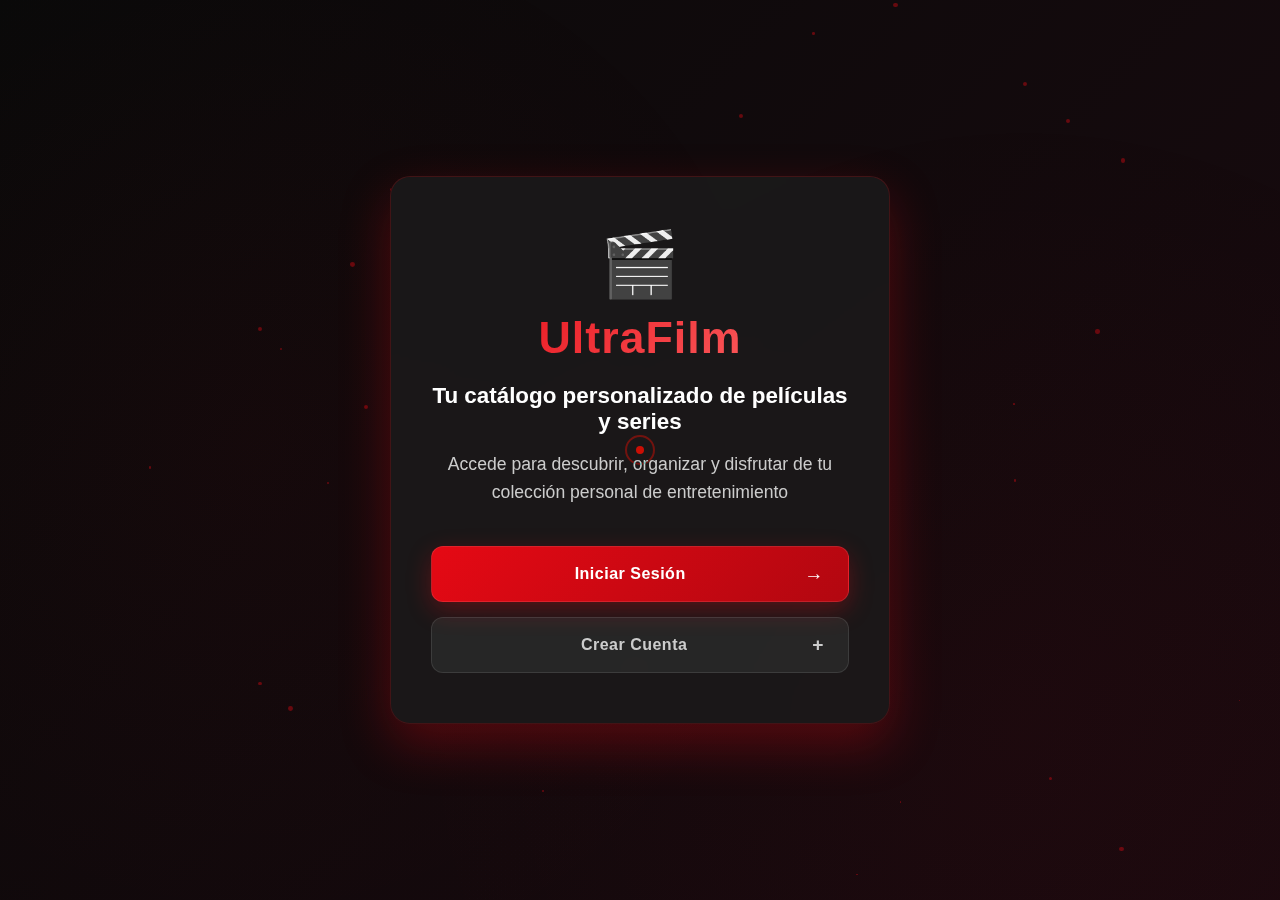
<file: index.html>
<!DOCTYPE html>
<html lang="es">
<head>
    <meta charset="UTF-8" />
    <meta name="viewport" content="width=device-width, initial-scale=1.0"/>
    <title>Inicio | UltraFilm</title>
    <link rel="manifest" href="manifest.json">
    <meta name="theme-color" content="#0a0a0f">
    <link rel="stylesheet" href="style.css">
    <meta name="description" content="UltraFilm - Tu catálogo personalizado de películas y series. Organiza, descubre y disfruta de tu colección de entretenimiento favorita.">
    <script>
        if (localStorage.getItem("usuarioActual")) {
            window.location.href = "dash.html";
        }

        if ('serviceWorker' in navigator) {
            window.addEventListener('load', () => {
                navigator.serviceWorker.register('sw.js');
            });
        }
    </script>
</head>
<body>

    <div id="custom-cursor" class="cursor"></div>
    <div id="cursor-follower" class="cursor-follower"></div>

    <div id="particles-bg"></div>

    <div class="container">
        <div class="logo-container">
            <div class="logo">🎬</div>
            <h1 class="title-gradient">UltraFilm</h1>
        </div>

        <h2 class="subtitle">Tu catálogo personalizado de películas y series</h2>
        <p class="description">Accede para descubrir, organizar y disfrutar de tu colección personal de entretenimiento</p>

        <div class="action-buttons">
            <a class="btn btn-primary" href="login.html">
                <span class="btn-text">Iniciar Sesión</span>
                <span class="btn-icon">→</span>
            </a>
            <a class="btn btn-secondary" href="register.html">
                <span class="btn-text">Crear Cuenta</span>
                <span class="btn-icon">+</span>
            </a>
        </div>
    </div>

    <script src="/js/maintenance.js" defer></script>
    <script>

        document.addEventListener('DOMContentLoaded', function() {
            const particlesBg = document.getElementById('particles-bg');
            const particleCount = 30;

            for (let i = 0; i < particleCount; i++) {
                const particle = document.createElement('div');
                particle.classList.add('particle');

                const posX = Math.random() * 100;
                const posY = Math.random() * 100;

                const size = Math.random() * 4 + 1;

                const duration = Math.random() * 20 + 10;
                const delay = Math.random() * 5;

                particle.style.cssText = `
                    left: ${posX}%;
                    top: ${posY}%;
                    width: ${size}px;
                    height: ${size}px;
                    animation-duration: ${duration}s;
                    animation-delay: ${delay}s;
                `;

                particlesBg.appendChild(particle);
            }

            const cursor = document.getElementById('custom-cursor');
            const follower = document.getElementById('cursor-follower');

            document.addEventListener('mousemove', (e) => {

                cursor.style.left = e.clientX + 'px';
                cursor.style.top = e.clientY + 'px';

                setTimeout(() => {
                    follower.style.left = e.clientX + 'px';
                    follower.style.top = e.clientY + 'px';
                }, 50);
            });

            const interactiveElements = document.querySelectorAll('a, button, .btn');

            interactiveElements.forEach(element => {
                element.addEventListener('mouseenter', () => {
                    cursor.classList.add('hover');
                    follower.classList.add('hover');
                });

                element.addEventListener('mouseleave', () => {
                    cursor.classList.remove('hover');
                    follower.classList.remove('hover');
                });
            });
        });
    </script>

    <style>

        body {
            display: flex;
            align-items: center;
            justify-content: center;
            min-height: 100vh;
            overflow: hidden;
            position: relative;
            cursor: none; 
        }

        .cursor {
            position: fixed;
            width: 8px;
            height: 8px;
            background: #e50914;
            border-radius: 50%;
            pointer-events: none;
            z-index: 9999;
            transition: transform 0.1s ease;
            mix-blend-mode: difference;
        }

        .cursor-follower {
            position: fixed;
            width: 30px;
            height: 30px;
            border: 2px solid rgba(229, 9, 20, 0.5);
            border-radius: 50%;
            pointer-events: none;
            z-index: 9998;
            transition: all 0.2s ease-out;
            mix-blend-mode: difference;
        }

        .cursor.hover,
        .cursor-follower.hover {
            transform: scale(1.5);
            background: #ff1a1a;
            border-color: rgba(255, 26, 26, 0.8);
        }

        #particles-bg {
            position: fixed;
            top: 0;
            left: 0;
            width: 100%;
            height: 100%;
            z-index: -1;
            pointer-events: none;
        }

        .particle {
            position: absolute;
            background: rgba(229, 9, 20, 0.4);
            border-radius: 50%;
            animation: floatParticle linear infinite;
        }

        @keyframes floatParticle {
            0% {
                transform: translateY(0) translateX(0);
                opacity: 0;
            }
            10% {
                opacity: 1;
            }
            90% {
                opacity: 1;
            }
            100% {
                transform: translateY(-100vh) translateX(20px);
                opacity: 0;
            }
        }

        .container {
            max-width: 500px;
            padding: 50px 40px;
            text-align: center;
            animation: fadeInUp 0.8s ease;
            position: relative;
            z-index: 1;
        }

        .logo-container {
            margin-bottom: 20px;
        }

        .logo {
            font-size: 4rem;
            margin-bottom: 10px;
            display: inline-block;
            animation: float 3s ease-in-out infinite;
        }

        .title-gradient {
            font-size: 2.8rem;
            font-weight: 800;
            background: linear-gradient(135deg, #e50914 0%, #ff6b6b 100%);
            -webkit-background-clip: text;
            -webkit-text-fill-color: transparent;
            background-clip: text;
            letter-spacing: 1px;
            margin: 0;
        }

        .subtitle {
            font-size: 1.4rem;
            color: #fff;
            margin-bottom: 15px;
            font-weight: 600;
        }

        .description {
            color: #ccc;
            margin-bottom: 40px;
            line-height: 1.6;
            font-size: 1.1rem;
        }

        .action-buttons {
            display: flex;
            flex-direction: column;
            gap: 15px;
        }

        .btn {
            display: flex;
            align-items: center;
            justify-content: space-between;
            padding: 16px 24px;
            border-radius: 12px;
            font-weight: 700;
            text-decoration: none;
            transition: all 0.3s cubic-bezier(0.4, 0, 0.2, 1);
            position: relative;
            overflow: hidden;
            cursor: none; 
        }

        .btn-primary {
            background: linear-gradient(135deg, #e50914 0%, #b20710 100%);
            color: #fff;
            box-shadow: 0 8px 25px rgba(229, 9, 20, 0.3);
            border: 1px solid rgba(255, 255, 255, 0.1);
        }

        .btn-secondary {
            background: rgba(255, 255, 255, 0.05);
            border: 1px solid rgba(255, 255, 255, 0.1);
            color: #ccc;
        }

        .btn:hover {
            transform: translateY(-3px);
            box-shadow: 0 12px 35px rgba(229, 9, 20, 0.4);
        }

        .btn-primary:hover {
            background: linear-gradient(135deg, #ff1a1a 0%, #d40000 100%);
        }

        .btn-secondary:hover {
            background: rgba(255, 255, 255, 0.1);
            border-color: rgba(229, 9, 20, 0.3);
            color: #fff;
        }

        .btn-text {
            flex-grow: 1;
            text-align: center;
        }

        .btn-icon {
            font-size: 1.2rem;
        }

        @media (max-width: 600px) {
            .container {
                padding: 40px 25px;
            }

            .logo {
                font-size: 3.5rem;
            }

            .title-gradient {
                font-size: 2.2rem;
            }

            .subtitle {
                font-size: 1.2rem;
            }

            .description {
                font-size: 1rem;
            }

            body {
                cursor: auto;
            }

            .cursor,
            .cursor-follower {
                display: none;
            }
        }
    </style>
</body>
</html>
</file>
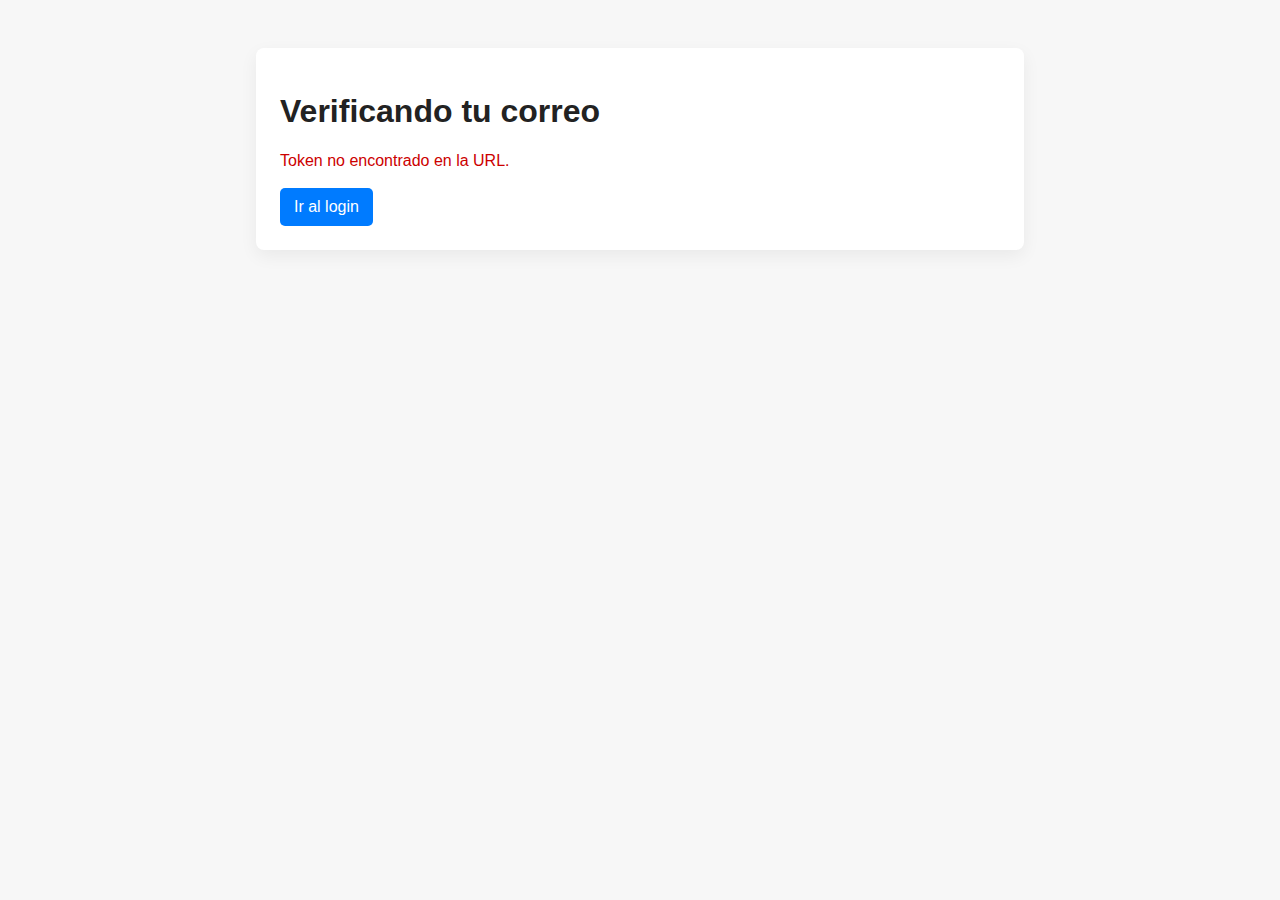
<file: verify/index.html>
<!doctype html>
<html lang="es">
<head>
  <meta charset="utf-8" />
  <meta name="viewport" content="width=device-width,initial-scale=1" />
  <title>Verificando correo — UltraFilm</title>
  <style>
    body{font-family:Arial,Helvetica,sans-serif;background:#f7f7f7;color:#222;margin:0;padding:0}
    .wrap{max-width:720px;margin:48px auto;background:#fff;padding:24px;border-radius:8px;box-shadow:0 6px 18px rgba(0,0,0,0.06)}
    .ok{color:green}
    .err{color:#c00}
    .btn{display:inline-block;padding:10px 14px;background:#007bff;color:#fff;text-decoration:none;border-radius:5px}
  </style>
</head>
<body>
  <div class="wrap">
    <h1>Verificando tu correo</h1>
    <p id="status">Espere mientras verificamos tu cuenta...</p>
    <div id="actions" style="margin-top:18px"></div>
  </div>

  <script>

    function getToken(){
      const params = new URLSearchParams(window.location.search);
      if (params.has('token')) return params.get('token');

      const parts = window.location.pathname.replace(/\/$/, '').split('/');
      const last = parts[parts.length-1] || '';
      if (/^[0-9a-f]{64}$/i.test(last)) return last;
      return null;
    }

    async function run(){
      const statusEl = document.getElementById('status');
      const actions = document.getElementById('actions');
      const token = getToken();
      if (!token){
        statusEl.innerHTML = '<span class="err">Token no encontrado en la URL.</span>';
        actions.innerHTML = '<a class="btn" href="/login.html">Ir al login</a>';
        return;
      }

      try{

        const API_BASE_URL = 'https://api.ultrafilm.online';
        const apiUrl = `${API_BASE_URL}/verify/${encodeURIComponent(token)}`;
        console.log('Intentando verificar con URL:', apiUrl); 

        const res = await fetch(apiUrl, { 
          method: 'GET',
          credentials: 'include',
          headers: {
            'Accept': 'application/json'
          }
        });
        const data = await res.json();

        if (res.ok && data.verified === true) {
          statusEl.innerHTML = '<span class="ok">¡Tu correo ha sido verificado correctamente!</span>';
          setTimeout(() => {
            window.location.href = '/login.html?verified=1';
          }, 2000);
          return;
        }

        window.location.href = '/login.html';
      }catch(e){

        window.location.href = '/login.html';
      }
    }

    function escapeHtml(s){ return s.replace(/[&<>"']/g, c => ({'&':'&amp;','<':'&lt;','>':'&gt;','"':'&quot;',"'":"&#39;"})[c]); }

    run();
  </script>
</body>
</html>
</file>
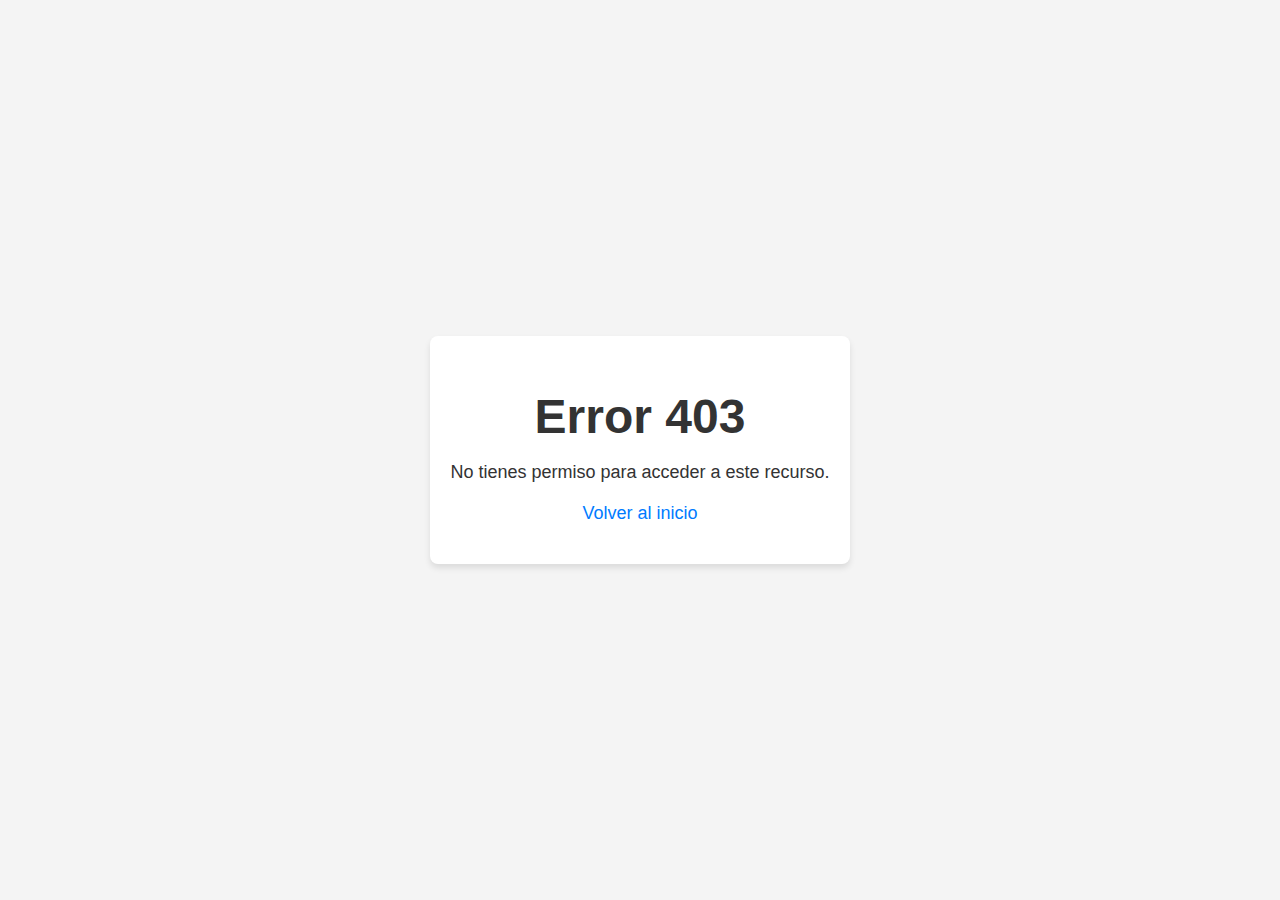
<file: admin.html>
<!DOCTYPE html>
<html lang="es">

<head>
    <meta charset="utf-8" />
    <meta name="viewport" content="width=device-width,initial-scale=1" />
    <title>Panel Admin</title>
    <style>
        * {
            margin: 0;
            padding: 0;
            box-sizing: border-box;
        }

        :root {
            --bg: #0a0a0f;
            --card: rgba(15, 20, 35, 0.8);
            --accent: #e50914;
            --accent-glow: rgba(229, 9, 20, 0.4);
            --muted: #8b9cb5;
            --glass: rgba(255, 255, 255, 0.05);
            --neon-glow: 0 0 20px var(--accent-glow);
            --text-primary: #e6f1ff;
            --text-secondary: #a8b2d1;
        }

        html,
        body {
            height: 100%;
            margin: 0;
            font-family: 'Segoe UI', 'Inter', -apple-system, BlinkMacSystemFont, sans-serif;
            background: linear-gradient(135deg, #0a0a0f 0%, #0f172a 50%, #1a0a0f 100%);
            color: var(--text-primary);
            overflow-x: hidden;
        }

        body::before {
            content: '';
            position: fixed;
            top: 0;
            left: 0;
            width: 100%;
            height: 100%;
            background:
                radial-gradient(circle at 20% 80%, rgba(229, 9, 20, 0.1) 0%, transparent 50%),
                radial-gradient(circle at 80% 20%, rgba(101, 78, 255, 0.08) 0%, transparent 50%),
                radial-gradient(circle at 40% 40%, rgba(0, 255, 255, 0.05) 0%, transparent 50%);
            pointer-events: none;
            z-index: 0;
            animation: pulse 8s ease-in-out infinite;
        }

        body::after {
            content: '';
            position: fixed;
            top: 0;
            left: 0;
            width: 100%;
            height: 100%;
            background-image:
                linear-gradient(rgba(229, 9, 20, 0.1) 1px, transparent 1px),
                linear-gradient(90deg, rgba(229, 9, 20, 0.1) 1px, transparent 1px);
            background-size: 50px 50px;
            pointer-events: none;
            z-index: 0;
            opacity: 0.3;
        }

        .app {
            display: flex;
            min-height: 100vh;
            position: relative;
            z-index: 1;
        }

        .sidebar {
            width: 280px;
            background: rgba(10, 15, 30, 0.7);
            backdrop-filter: blur(20px);
            padding: 30px 20px;
            border-right: 1px solid rgba(229, 9, 20, 0.2);
            box-shadow: var(--neon-glow);
            position: relative;
            overflow: hidden;
        }

        .sidebar::before {
            content: '';
            position: absolute;
            top: 0;
            left: 0;
            width: 3px;
            height: 100%;
            background: linear-gradient(180deg, var(--accent), transparent);
        }

        .brand {
            font-weight: 800;
            font-size: 1.5rem;
            margin-bottom: 40px;
            background: linear-gradient(135deg, #e50914 0%, #ff6b6b 100%);
            -webkit-background-clip: text;
            -webkit-text-fill-color: transparent;
            background-clip: text;
            letter-spacing: 1px;
            text-transform: uppercase;
            position: relative;
        }

        .brand::after {
            content: '';
            position: absolute;
            bottom: -8px;
            left: 0;
            width: 40px;
            height: 2px;
            background: var(--accent);
            box-shadow: var(--neon-glow);
        }

        .nav {
            display: flex;
            flex-direction: column;
            gap: 8px;
        }

        .nav button {
            background: transparent;
            border: 1px solid transparent;
            color: var(--text-secondary);
            text-align: left;
            padding: 14px 16px;
            border-radius: 12px;
            cursor: pointer;
            transition: all 0.3s cubic-bezier(0.4, 0, 0.2, 1);
            font-weight: 600;
            position: relative;
            overflow: hidden;
        }

        .nav button::before {
            content: '';
            position: absolute;
            top: 0;
            left: -100%;
            width: 100%;
            height: 100%;
            background: linear-gradient(90deg, transparent, rgba(229, 9, 20, 0.1), transparent);
            transition: left 0.5s ease;
        }

        .nav button:hover {
            color: var(--text-primary);
            background: rgba(229, 9, 20, 0.1);
            border-color: rgba(229, 9, 20, 0.3);
            transform: translateX(5px);
        }

        .nav button:hover::before {
            left: 100%;
        }

        .nav button.active {
            color: #fff;
            background: linear-gradient(135deg, rgba(229, 9, 20, 0.2), rgba(229, 9, 20, 0.1));
            border-color: rgba(229, 9, 20, 0.5);
            box-shadow: 0 0 15px rgba(229, 9, 20, 0.3);
        }

        .main {
            flex: 1;
            padding: 30px;
            background: transparent;
        }

        .header {
            display: flex;
            justify-content: space-between;
            align-items: center;
            margin-bottom: 30px;
            padding-bottom: 20px;
            border-bottom: 1px solid rgba(255, 255, 255, 0.05);
        }

        .hdr-left {
            display: flex;
            gap: 20px;
            align-items: center;
        }

        .page-title {
            font-size: 1.8rem;
            font-weight: 700;
            background: linear-gradient(135deg, #e50914 0%, #ff6b6b 100%);
            -webkit-background-clip: text;
            -webkit-text-fill-color: transparent;
            background-clip: text;
        }

        .hdr-actions {
            display: flex;
            gap: 12px;
        }

        .btn {
            background: linear-gradient(135deg, var(--accent) 0%, #b20710 100%);
            border: none;
            color: #fff;
            padding: 12px 20px;
            border-radius: 10px;
            cursor: pointer;
            font-weight: 600;
            transition: all 0.3s cubic-bezier(0.4, 0, 0.2, 1);
            backdrop-filter: blur(10px);
            border: 1px solid rgba(255, 255, 255, 0.1);
            box-shadow: 0 4px 15px var(--accent-glow);
            position: relative;
            overflow: hidden;
        }

        .btn::before {
            content: '';
            position: absolute;
            top: 0;
            left: 0;
            width: 100%;
            height: 100%;
            background: linear-gradient(135deg, rgba(255, 255, 255, 0.1) 0%, transparent 100%);
            opacity: 0;
            transition: opacity 0.3s ease;
        }

        .btn:hover {
            transform: translateY(-2px) scale(1.02);
            box-shadow: 0 8px 25px var(--accent-glow);
            background: linear-gradient(135deg, #ff1a1a 0%, #d40000 100%);
        }

        .btn:hover::before {
            opacity: 1;
        }

        .btn.secondary {
            background: rgba(255, 255, 255, 0.05);
            border: 1px solid rgba(255, 255, 255, 0.1);
            color: var(--text-secondary);
            box-shadow: none;
        }

        .btn.secondary:hover {
            background: rgba(255, 255, 255, 0.1);
            border-color: rgba(229, 9, 20, 0.3);
            color: var(--text-primary);
        }

        .grid {
            display: grid;
            grid-template-columns: repeat(auto-fit, minmax(280px, 1fr));
            gap: 20px;
            margin-bottom: 30px;
        }

        .card {
            background: var(--card);
            backdrop-filter: blur(20px);
            padding: 25px;
            border-radius: 16px;
            border: 1px solid rgba(229, 9, 20, 0.1);
            box-shadow: 0 8px 32px rgba(0, 0, 0, 0.3);
            transition: all 0.3s ease;
            position: relative;
            overflow: hidden;
        }

        .card::before {
            content: '';
            position: absolute;
            top: 0;
            left: 0;
            width: 100%;
            height: 100%;
            background: linear-gradient(135deg, rgba(229, 9, 20, 0.05) 0%, transparent 50%);
            opacity: 0;
            transition: opacity 0.3s ease;
        }

        .card:hover {
            transform: translateY(-5px);
            border-color: rgba(229, 9, 20, 0.3);
            box-shadow: 0 12px 40px rgba(229, 9, 20, 0.2);
        }

        .card:hover::before {
            opacity: 1;
        }

        .table-container {
            background: var(--card);
            backdrop-filter: blur(20px);
            border-radius: 16px;
            border: 1px solid rgba(229, 9, 20, 0.1);
            box-shadow: 0 8px 32px rgba(0, 0, 0, 0.3);
            overflow: hidden;
            margin-top: 20px;
        }

        .table {
            width: 100%;
            border-collapse: collapse;
        }

        th {
            background: linear-gradient(135deg, rgba(229, 9, 20, 0.1), transparent);
            padding: 16px 20px;
            text-align: left;
            font-weight: 600;
            color: var(--text-primary);
            border-bottom: 1px solid rgba(229, 9, 20, 0.2);
            font-size: 0.9rem;
            text-transform: uppercase;
            letter-spacing: 0.5px;
        }

        td {
            padding: 14px 20px;
            border-bottom: 1px solid rgba(255, 255, 255, 0.03);
            color: var(--text-secondary);
            font-size: 0.9rem;
        }

        tr:hover td {
            background: rgba(229, 9, 20, 0.05);
            color: var(--text-primary);
        }

        .search {
            display: flex;
            gap: 12px;
            margin-bottom: 25px;
        }

        input[type="search"] {
            flex: 1;
            padding: 14px 20px;
            border-radius: 12px;
            border: 1px solid rgba(255, 255, 255, 0.1);
            background: rgba(255, 255, 255, 0.05);
            color: var(--text-primary);
            font-size: 0.95rem;
            transition: all 0.3s ease;
            backdrop-filter: blur(10px);
        }

        input[type="search"]:focus {
            outline: none;
            border-color: rgba(229, 9, 20, 0.5);
            box-shadow: 0 0 0 3px rgba(229, 9, 20, 0.1);
            background: rgba(255, 255, 255, 0.08);
        }

        input[type="search"]::placeholder {
            color: var(--muted);
        }

        .skeleton {
            height: 12px;
            background: linear-gradient(90deg, #101827, rgba(229, 9, 20, 0.3), #101827);
            border-radius: 6px;
            animation: shimmer 2s infinite;
            position: relative;
            overflow: hidden;
        }

        @keyframes pulse {

            0%,
            100% {
                opacity: 0.5;
            }

            50% {
                opacity: 0.8;
            }
        }

        @keyframes shimmer {
            0% {
                background-position: -200px 0;
            }

            100% {
                background-position: 200px 0;
            }
        }

        @keyframes fadeInUp {
            from {
                opacity: 0;
                transform: translateY(30px);
            }

            to {
                opacity: 1;
                transform: translateY(0);
            }
        }

        @media (max-width: 1200px) {
            .grid {
                grid-template-columns: repeat(2, 1fr);
            }
        }

        @media (max-width: 900px) {
            .sidebar {
                display: none;
            }

            .grid {
                grid-template-columns: 1fr;
            }

            .header {
                flex-direction: column;
                gap: 15px;
                align-items: flex-start;
            }

            .hdr-actions {
                width: 100%;
                justify-content: space-between;
            }
        }

        @media (max-width: 600px) {
            .main {
                padding: 20px 15px;
            }

            .card {
                padding: 20px;
            }

            .btn {
                padding: 10px 16px;
                font-size: 0.9rem;
            }

            th,
            td {
                padding: 12px 15px;
            }
        }

        .card::after {
            content: '';
            position: absolute;
            top: -2px;
            left: -2px;
            right: -2px;
            bottom: -2px;
            background: linear-gradient(45deg, #e50914, #ff6b6b, #e50914);
            border-radius: 18px;
            z-index: -1;
            opacity: 0;
            transition: opacity 0.3s ease;
        }

        .card:hover::after {
            opacity: 0.3;
        }
    </style>

    <script>
        (function(){
            try{

                var _adminToken = localStorage.getItem('adminToken') || localStorage.getItem('jwt');
                if(!_adminToken){

                    location.replace('403.shtml');
                    return;
                }

                document.documentElement.classList.add('js');
                document.addEventListener('DOMContentLoaded', function(){

                    document.body.classList.add('not-verified');
                });
            }catch(e){

                try{ location.replace('403.shtml'); }catch(_){ location.href='403.shtml'; }
            }
        })();
    </script>
</head>

<body class="pre-verify">

    <div id="pre-verify-screen"
        style="display:flex;align-items:center;justify-content:center;height:100vh;color:var(--muted)">
        <div style="text-align:center">
            <div style="font-size:28px;font-weight:700;margin-bottom:6px">Verificando sesión de administrador...</div>
            <div style="max-width:420px;margin:0 auto">Si tienes problemas, asegúrate de cerrar sesión y entrar
                nuevamente.</div>
        </div>
    </div>

    <div id="app" class="app" aria-hidden="true">
        <aside class="sidebar">
            <div class="brand">UltraFilm — Admin</div>
            <nav class="nav">
                <button id="nav-dashboard" class="active">Dashboard</button>
                <button id="nav-users">Usuarios</button>
                <button id="nav-logs">Logs</button>
            </nav>
            <div style="margin-top:20px;font-size:13px;color:var(--muted)">Token: <span id="token-state">—</span></div>
        </aside>

        <main class="main">
            <div class="header">
                <div class="hdr-left">
                    <h2 style="margin:0">Panel de administración</h2>
                    <div style="color:var(--muted);font-size:14px">Área segura</div>
                </div>
                <div class="hdr-actions">
                    <button id="refresh-btn" class="btn secondary">Refrescar</button>
                    <button id="maintenance-btn" class="btn secondary" title="Activar / desactivar modo mantenimiento">Modo mantenimiento: <span id="maintenance-state">OFF</span></button>
                    <button id="logout-btn" class="btn">Cerrar sesión</button>
                </div>
            </div>

            <section id="dashboard" class="view">
                <div class="grid">
                    <div class="card">
                        <div style="color:var(--muted);font-size:13px">Usuarios registrados</div>
                        <div id="stat-users" style="font-size:22px;font-weight:700;padding-top:8px">—</div>
                    </div>
                    <div class="card">
                        <div style="color:var(--muted);font-size:13px">Sesiones activas</div>
                        <div id="stat-sessions" style="font-size:22px;font-weight:700;padding-top:8px">—</div>
                    </div>
                    <div class="card">
                        <div style="color:var(--muted);font-size:13px">Nuevos hoy</div>
                        <div id="stat-new" style="font-size:22px;font-weight:700;padding-top:8px">—</div>
                    </div>
                </div>

                <div class="card" style="margin-top:20px">
                    <div style="display:flex;justify-content:space-between;align-items:center">
                        <div style="font-weight:700">Actividad reciente</div>
                        <div style="color:var(--muted);font-size:13px">Últimas 24 horas</div>
                    </div>
                    <div id="recent-activity" style="margin-top:12px">
                        <table id="activity-table" style="width:100%;border-collapse:collapse">
                            <thead>
                                <tr>
                                    <th style="text-align:left;padding:8px;color:var(--muted);font-size:13px">Admin</th>
                                    <th style="text-align:left;padding:8px;color:var(--muted);font-size:13px">Acción
                                    </th>
                                    <th style="text-align:left;padding:8px;color:var(--muted);font-size:13px">Objetivo
                                    </th>
                                    <th style="text-align:left;padding:8px;color:var(--muted);font-size:13px">Hora</th>
                                </tr>
                            </thead>
                            <tbody id="activity-tbody">
                                <tr>
                                    <td colspan="4" style="padding:12px;color:var(--muted)">Cargando actividad...</td>
                                </tr>
                            </tbody>
                        </table>
                    </div>
                </div>
            </section>

            <section id="users" class="view" hidden>
                <div style="display:flex;justify-content:space-between;align-items:center">
                    <div style="font-weight:700">Usuarios</div>
                    <div class="search">
                        <input id="user-search" type="search" placeholder="Buscar por nombre o email" aria-label="Buscar usuarios">
                        <button id="user-refresh" class="btn secondary">Buscar</button>
                    </div>
                </div>

                <div class="table">
                    <table aria-live="polite">
                        <thead>
                            <tr>
                                <th>Id</th>
                                <th>Nombre</th>
                                <th>Email</th>
                                <th>Rol</th>
                                <th>Acciones</th>
                            </tr>
                        </thead>
                        <tbody id="users-tbody">
                            <tr>
                                <td colspan="5" style="padding:16px;color:var(--muted)">Cargando usuarios...</td>
                            </tr>
                        </tbody>
                    </table>
                </div>
            </section>

            <section id="logs" class="view" hidden>
                <div style="font-weight:700">Logs del sistema</div>
                <div class="card" style="margin-top:12px">
                    <div id="logs-list">Cargando logs...</div>
                </div>
            </section>

        </main>
    </div>

    <div id="toast" aria-live="polite" style="position:fixed;right:18px;bottom:18px"></div>

    <script>
        (function(){
            const API_BASE = 'https://api.ultrafilm.online';
            let adminToken = localStorage.getItem('adminToken');
            const elApp = document.getElementById('app');
            const tokenState = document.getElementById('token-state');

            function toast(msg, type='info'){
                const t = document.createElement('div');
                t.textContent = msg; t.style.background = type==='error'? '#7b1111':'#1b2638';
                t.style.color = '#fff'; t.style.padding='10px 14px'; t.style.borderRadius='8px'; t.style.marginTop='8px';
                document.getElementById('toast').appendChild(t);
                setTimeout(()=>t.remove(),4500);
            }

            function fetchWithTimeout(resource, options = {}, timeout = 5000) {
                const controller = new AbortController();
                const id = setTimeout(() => controller.abort(), timeout);
                const opts = Object.assign({}, options, { signal: controller.signal });
                return fetch(resource, opts).finally(() => clearTimeout(id));
            }

            async function verifyToken(){
                try{

                    adminToken = localStorage.getItem('adminToken') || localStorage.getItem('jwt');
                    if(!adminToken) return null;

                    const res = await fetchWithTimeout(API_BASE + '/verify-admin', { headers: { 'Authorization': 'Bearer ' + adminToken } }, 5000);
                    if(!res || !res.ok) return null;
                    const js = await res.json();
                    return js;
                }catch(e){

                    return null;
                }
            }

            async function loadInitial(){
                const ok = await verifyToken();
                if(!ok || !ok.isAdmin){
                    localStorage.removeItem('adminToken');
                    localStorage.removeItem('jwt');
                    localStorage.removeItem('loggedInUser');
                    location.href='403.shtml';
                    return;
                }

                document.body.classList.remove('not-verified');

                document.body.classList.remove('pre-verify');

                try{ const pv = document.getElementById('pre-verify-screen'); if(pv) pv.remove(); }catch(e){}
                elApp.setAttribute('aria-hidden','false');
                adminToken = localStorage.getItem('adminToken');
                tokenState.textContent = adminToken ? 'OK' : '—';

                fetchStats();
                fetchUsers();
                fetchLogs();
                fetchActivity();
                debugStats();
            }

async function debugStats() {
    console.log('=== DEBUG STATS ===');

    try {

        const statsRes = await fetch(API_BASE+'/admin/stats',{headers:{'Authorization':'Bearer '+adminToken}});
        const statsData = await statsRes.json();
        console.log('📊 Stats endpoint:', statsData);

        const usersRes = await fetch(API_BASE+'/admin/users',{headers:{'Authorization':'Bearer '+adminToken}});
        const usersData = await usersRes.json();
        console.log('👥 Users endpoint (primeros 3):', usersData.slice(0, 3));

        if (Array.isArray(usersData)) {
            const activeSessions = calculateActiveSessions(usersData);
            const newToday = calculateNewToday(usersData);
            console.log('🧮 Cálculos manuales:', { activeSessions, newToday });

            console.log('⏰ Ejemplo de timestamps de usuarios:');
            usersData.slice(0, 3).forEach((user, i) => {
                console.log(`Usuario ${i+1}:`, {
                    id: user.id,
                    name: user.name,
                    last_activity: user.last_activity,
                    last_login: user.last_login,
                    created_at: user.created_at,
                    updated_at: user.updated_at
                });
            });
        }

    } catch (e) {
        console.error('❌ Debug stats failed:', e);
    }
}

window.debugStats = debugStats;

async function fetchStats(){
    const statUsers = document.getElementById('stat-users');
    const statSessions = document.getElementById('stat-sessions');
    const statNew = document.getElementById('stat-new');

    try{

        const statsRes = await fetch(API_BASE+'/admin/stats',{headers:{'Authorization':'Bearer '+adminToken}});
        if(!statsRes.ok) throw new Error('no-stats');
        const statsData = await statsRes.json();

        const usersRes = await fetch(API_BASE+'/admin/users',{headers:{'Authorization':'Bearer '+adminToken}});
        if(!usersRes.ok) throw new Error('no-users');
        const usersData = await usersRes.json();

        console.log('Stats data:', statsData);
        console.log('Users data:', usersData);

        statUsers.textContent = statsData.totalUsers ?? '—';

        const activeSessions = calculateActiveSessions(usersData);
        statSessions.textContent = activeSessions;

        const newToday = calculateNewToday(usersData);
        statNew.textContent = newToday;

    }catch(e){
        console.error('Error fetching stats:', e);

        statUsers.textContent = '—'; 
        statSessions.textContent = '—'; 
        statNew.textContent = '—';
    }
}

function calculateActiveSessions(users) {
    if (!Array.isArray(users)) return 0;

    const twoHoursAgo = new Date(Date.now() - 2 * 60 * 60 * 1000);

    return users.filter(user => {

        const lastActivity = user.last_activity || user.last_login || user.updated_at || user.created_at;
        if (!lastActivity) return false;

        try {
            const activityDate = new Date(lastActivity);
            return !isNaN(activityDate) && activityDate > twoHoursAgo;
        } catch {
            return false;
        }
    }).length;
}

function calculateNewToday(users) {
    if (!Array.isArray(users)) return 0;

    const today = new Date();
    const todayStart = new Date(today.getFullYear(), today.getMonth(), today.getDate());

    return users.filter(user => {

        const createdAt = user.created_at || user.registration_date || user.date_joined;
        if (!createdAt) return false;

        try {
            const createDate = new Date(createdAt);
            return !isNaN(createDate) && createDate >= todayStart;
        } catch {
            return false;
        }
    }).length;
}

async function calculateManualStats() {
    const statUsers = document.getElementById('stat-users');
    const statSessions = document.getElementById('stat-sessions');
    const statNew = document.getElementById('stat-new');

    try {

        const res = await fetch(API_BASE+'/admin/users',{headers:{'Authorization':'Bearer '+adminToken}});
        if(!res.ok) throw new Error('no-users');
        const users = await res.json();

        if(!Array.isArray(users)) throw new Error('invalid-users-data');

        const totalUsers = users.length;
        statUsers.textContent = totalUsers;

        const today = new Date().toISOString().split('T')[0];
        const newToday = users.filter(user => {
            if (!user.created_at) return false;
            const userDate = new Date(user.created_at).toISOString().split('T')[0];
            return userDate === today;
        }).length;
        statNew.textContent = newToday;

        const oneHourAgo = new Date(Date.now() - 60 * 60 * 1000);
        const activeSessions = users.filter(user => {
            if (!user.last_activity) return false;
            const lastActivity = new Date(user.last_activity);
            return lastActivity > oneHourAgo;
        }).length;

        statSessions.textContent = activeSessions;

        console.log('Manual stats calculated:', { totalUsers, newToday, activeSessions });

    } catch (error) {
        console.error('Error in manual stats calculation:', error);
        throw error;
    }
}

            async function fetchUsers(q=''){ 
                const tbody = document.getElementById('users-tbody');
                tbody.innerHTML = '<tr><td colspan="5" style="padding:16px;color:var(--muted)">Cargando usuarios...</td></tr>';
                try{
                    const res = await fetch(API_BASE+'/admin/users?search='+encodeURIComponent(q),{headers:{'Authorization':'Bearer '+adminToken}});
                    if(!res.ok) throw new Error('no-users');
                    const data = await res.json();
                    if(!Array.isArray(data)) data=[];
                    if(data.length===0){ tbody.innerHTML='<tr><td colspan="5" style="padding:16px;color:var(--muted)">No se encontraron usuarios.</td></tr>'; return; }
                    tbody.innerHTML = data.map(u=>`<tr><td>${u.id}</td><td>${escapeHtml(u.name)}</td><td>${escapeHtml(u.email)}</td><td>${u.role||'user'}</td><td><button class="btn small" data-id="${u.id}" data-action="toggle-role">Toggle role</button> <button class="btn secondary small" data-id="${u.id}" data-action="reset-password">Reset password</button> <button class="btn secondary small" data-id="${u.id}" data-action="ban">Ban</button></td></tr>`).join('');

                    tbody.querySelectorAll('button').forEach(b=>b.addEventListener('click', onUserAction));
                }catch(e){
                    tbody.innerHTML = '<tr><td colspan="5" style="padding:16px;color:var(--muted)">Error cargando usuarios.</td></tr>';
                }
            }

            async function onUserAction(ev){
                const id = ev.currentTarget.dataset.id;
                const action = ev.currentTarget.dataset.action;
                if(action==='toggle-role'){
                    try{
                        const res = await fetch(API_BASE+`/admin/users/${id}/toggle-role`,{method:'POST',headers:{'Authorization':'Bearer '+adminToken}});
                        if(!res.ok) throw new Error('error');
                        toast('Rol actualizado'); fetchUsers(document.getElementById('user-search').value);
                    }catch(e){toast('No se pudo cambiar rol','error')}
                } else if(action==='reset-password'){
                    if(!confirm('¿Confirmar reset de contraseña para este usuario? Se le enviará un email con la nueva contraseña.')) return;
                    try{
                        const res = await fetch(API_BASE+`/admin/users/${id}/reset-password`,{method:'POST',headers:{'Authorization':'Bearer '+adminToken}});
                        if(!res.ok) throw new Error('error');
                        toast('Contraseña restablecida y email enviado');
                        fetchUsers(document.getElementById('user-search').value);
                    }catch(e){toast('No se pudo restablecer la contraseña','error')}
                } else if(action==='ban'){
                    if(!confirm('¿Confirmar ban a este usuario?')) return;
                    try{const res=await fetch(API_BASE+`/admin/users/${id}/ban`,{method:'POST',headers:{'Authorization':'Bearer '+adminToken}}); if(!res.ok) throw new Error(); toast('Usuario baneado'); fetchUsers(document.getElementById('user-search').value);}catch(e){toast('No se pudo banear','error')}
                }
            }

            async function fetchLogs(){
                const el = document.getElementById('logs-list');
                el.textContent='Cargando logs...';
                try{
                    const res = await fetch(API_BASE+'/admin/logs',{headers:{'Authorization':'Bearer '+adminToken}});
                    if(!res.ok) throw new Error('no-logs');
                    const d = await res.json();
                    el.innerHTML = '<ul style="list-style:none;padding-left:0;margin:0">'+(d.slice(0,20).map(l=>`<li style="padding:8px 0;border-bottom:1px solid rgba(255,255,255,0.02)"><strong>${escapeHtml(l.level)}</strong> ${escapeHtml(l.msg)} <span style="color:var(--muted);font-size:12px">${escapeHtml(l.ts)}</span></li>`).join(''))+'</ul>';
                }catch(e){ el.textContent='No se pudieron cargar logs.' }
            }

            async function fetchActivity(){
                const tbody = document.getElementById('activity-tbody');
                if(!tbody) return;
                tbody.innerHTML = '<tr><td colspan="4" style="padding:12px;color:var(--muted)">Cargando actividad...</td></tr>';
                try{

                    const token = localStorage.getItem('adminToken') || localStorage.getItem('jwt');
                    if(!token){ tbody.innerHTML = '<tr><td colspan="4" style="padding:12px;color:var(--muted)">No hay token de administrador en localStorage.</td></tr>'; return; }

                    const res = await fetch(API_BASE + '/admin/activity', { headers: { 'Authorization': 'Bearer ' + token } });
                    if(!res.ok){
                        const text = await res.text().catch(()=>res.statusText||'');
                        tbody.innerHTML = `<tr><td colspan="4" style="padding:12px;color:#ffb0b0">Error cargando actividad: ${res.status} ${escapeHtml(text)}</td></tr>`;
                        console.error('fetchActivity failed', res.status, text);
                        return;
                    }

                    const data = await res.json();
                    if(!Array.isArray(data) || data.length===0){ tbody.innerHTML = '<tr><td colspan="4" style="padding:12px;color:var(--muted)">Actualmente está vacío.</td></tr>'; return; }

                    const now = Date.now();
                    const dayAgo = now - 24*60*60*1000;
                    const recent = data.filter(it => {
                        if(!it.ts) return false;
                        const t = new Date(it.ts);
                        return !isNaN(t) && t.getTime() >= dayAgo;
                    }).slice(0,8);

                    const toShow = recent.length ? recent : data.slice(0,6);
                    tbody.innerHTML = toShow.map(it => {
                        const ts = it.ts ? escapeHtml(timeAgo(new Date(it.ts))) : '';
                        const adminLabel = it.admin && (it.admin.username || it.admin.email) ? escapeHtml(it.admin.username || it.admin.email) + (it.admin.role? ' ('+escapeHtml(it.admin.role)+')':'') : '';
                        const targetLabel = it.target && (it.target.username || it.target.email) ? escapeHtml(it.target.username || it.target.email) : '';

                        const actionLabel = escapeHtml(it.message || it.action || '');
                        return `<tr style="border-bottom:1px solid rgba(255,255,255,0.02)"><td style="padding:8px">${adminLabel}</td><td style="padding:8px">${actionLabel}</td><td style="padding:8px">${targetLabel}</td><td style="padding:8px;color:var(--muted);font-size:13px">${ts}</td></tr>`;
                    }).join('');

                }catch(e){
                    console.error('fetchActivity error', e);
                    tbody.innerHTML = `<tr><td colspan="4" style="padding:12px;color:#ffb0b0">Error cargando actividad: ${escapeHtml(String(e.message||e))}</td></tr>`;
                }
            }

            function parseLogTimestamp(raw){
                if(!raw) return null;

                const isoMatch = raw.match(/\d{4}-\d{2}-\d{2}T\d{2}:\d{2}:\d{2}/);
                if(isoMatch){ const d = new Date(raw); if(!isNaN(d)) return d; }

                const apache = raw.match(/(\d{1,2})\/(\w{3})\/(\d{4}):(\d{2}:\d{2}:\d{2})/);
                if(apache){
                    const day = apache[1]; const mon = apache[2]; const yr = apache[3]; const time = apache[4];
                    const months = {Jan:0,Feb:1,Mar:2,Apr:3,May:4,Jun:5,Jul:6,Aug:7,Sep:8,Oct:9,Nov:10,Dec:11};
                    const mm = months[mon] ?? 0;
                    const parts = time.split(':');
                    const dt = new Date(Date.UTC(parseInt(yr), mm, parseInt(day), parseInt(parts[0]), parseInt(parts[1]), parseInt(parts[2])));
                    if(!isNaN(dt)) return dt;
                }

                const anyIso = raw.match(/\d{4}-\d{2}-\d{2} [\d:.]{8,}/);
                if(anyIso){ const d = new Date(anyIso[0].replace(' ','T')); if(!isNaN(d)) return d; }

                return null;
            }

            function timeAgo(input){
                if(!input) return '';
                const d = (input instanceof Date) ? input : new Date(input);
                if(isNaN(d)) return '';
                const now = Date.now();
                const diffSeconds = Math.round((d.getTime() - now) / 1000); 

                const abs = Math.abs(diffSeconds);

                const THIRTY_DAYS = 30 * 24 * 60 * 60;
                if(abs > THIRTY_DAYS){
                    try{
                        return d.toLocaleString('es-ES', { year: 'numeric', month: 'short', day: 'numeric', hour: '2-digit', minute: '2-digit' });
                    }catch(e){
                        return d.toISOString().replace('T',' ').split('.')[0];
                    }
                }

                const rtf = new Intl.RelativeTimeFormat('es', { numeric: 'auto' });

                const sign = Math.sign(diffSeconds); 

                if(abs < 60) return rtf.format(sign * Math.round(abs), 'second');
                if(abs < 3600) return rtf.format(sign * Math.round(abs/60), 'minute');
                if(abs < 86400) return rtf.format(sign * Math.round(abs/3600), 'hour');
                if(abs < 604800) return rtf.format(sign * Math.round(abs/86400), 'day');
                if(abs < 2592000) return rtf.format(sign * Math.round(abs/604800), 'week');
                return rtf.format(sign * Math.round(abs/2592000), 'month');
            }

            function populateRecentActivity(logs){
                const el = document.getElementById('recent-activity');
                if(!Array.isArray(logs) || logs.length===0){ el.innerHTML = '<div style="color:var(--muted)">Actualmente está vacío.</div>'; return; }
                const now = Date.now();
                const dayAgo = now - 24*60*60*1000;

                const mapped = logs.map(item=>{
                    const ts = item.ts || item.time || item.timestamp || '';
                    const parsed = parseLogTimestamp(ts) || parseLogTimestamp(item.msg) || null;
                    return { raw: item, parsedDate: parsed };
                });

                const recent = mapped.filter(m => m.parsedDate && m.parsedDate.getTime() >= dayAgo)
                                     .slice(0,8);

                if(recent.length>0){
                    el.innerHTML = recent.map(r=>{
                        const level = escapeHtml(r.raw.level||'info');
                        const msg = escapeHtml(r.raw.msg||r.raw.line||'');
                        const ts = escapeHtml(r.parsedDate.toISOString().replace('T',' ').split('.')[0]);
                        return `<div style="padding:8px 0;border-bottom:1px solid rgba(255,255,255,0.02)"><div style="font-size:13px;color:var(--muted)">${ts} · ${level}</div><div style="margin-top:4px">${msg}</div></div>`;
                    }).join('');
                    return;
                }

                const fallback = logs.slice(0,6);
                if(fallback.length===0){ el.innerHTML = '<div style="color:var(--muted)">Actualmente está vacío.</div>'; return; }
                el.innerHTML = fallback.map(l=>{
                    const level = escapeHtml(l.level||'info');
                    const msg = escapeHtml(l.msg||l.line||'');
                    const ts = escapeHtml(l.ts||'');
                    return `<div style="padding:8px 0;border-bottom:1px solid rgba(255,255,255,0.02)"><div style="font-size:13px;color:var(--muted)">${ts?ts+' · '+level:level}</div><div style="margin-top:4px">${msg}</div></div>`;
                }).join('');
            }

            function escapeHtml(s){ if(s==null) return ''; return String(s).replace(/[&<>"']/g, c=>({'&':'&amp;','<':'&lt;','>':'&gt;','"':'&quot;',"'":"&#39;"})[c]); }

            document.getElementById('nav-dashboard').addEventListener('click', ()=>switchView('dashboard'));
            document.getElementById('nav-users').addEventListener('click', ()=>switchView('users'));
            document.getElementById('nav-logs').addEventListener('click', ()=>switchView('logs'));
            document.getElementById('refresh-btn').addEventListener('click', ()=>{ fetchStats(); fetchUsers(document.getElementById('user-search').value); fetchLogs(); fetchActivity(); toast('Refrescado') });

            document.getElementById('user-refresh').addEventListener('click', ()=>fetchUsers(document.getElementById('user-search').value));

            document.getElementById('logout-btn').addEventListener('click', async ()=>{
                try{ await fetch(API_BASE+'/logout',{method:'POST',headers:{'Authorization':'Bearer '+adminToken}}); }catch(e){}
                localStorage.removeItem('adminToken'); localStorage.removeItem('jwt'); localStorage.removeItem('loggedInUser');
                location.href='index.html';
            });

            function switchView(id){ document.querySelectorAll('.view').forEach(v=>v.hidden=true); document.getElementById(id).hidden=false; document.querySelectorAll('.nav button').forEach(b=>b.classList.remove('active')); document.getElementById('nav-'+id).classList.add('active'); }

            setInterval(async ()=>{
                const ok = await verifyToken(); if(!ok || !ok.isAdmin){ localStorage.removeItem('adminToken'); localStorage.removeItem('jwt'); localStorage.removeItem('loggedInUser'); location.href='403.shtml'; }
            },30000);

            loadInitial();

            async function fetchMaintenanceStatus(){
                try{
                    const token = localStorage.getItem('adminToken') || localStorage.getItem('jwt');
                    if(!token) return;
                    const res = await fetch(API_BASE + '/maintenance', { headers: { 'Authorization': 'Bearer ' + token } });
                    if(!res.ok) return; const js = await res.json();
                    const el = document.getElementById('maintenance-state');
                    if(!el) return;
                    el.textContent = js && js.active ? 'ON' : 'OFF';
                    document.getElementById('maintenance-btn').style.background = js && js.active ? '#7b1111' : '';
                }catch(e){ console.warn('fetchMaintenanceStatus error', e); }
            }

            async function toggleMaintenance(){
                try{
                    const token = localStorage.getItem('adminToken') || localStorage.getItem('jwt');
                    if(!token) { toast('No hay token de administrador','error'); return; }
                    const el = document.getElementById('maintenance-state');
                    const currentlyOn = el && el.textContent === 'ON';
                    if(!confirm((currentlyOn? 'Desactivar' : 'Activar') + ' modo mantenimiento?')) return;
                    const res = await fetch(API_BASE + '/maintenance', { method: 'POST', headers: { 'Authorization':'Bearer '+token, 'Content-Type':'application/json' }, body: JSON.stringify({ active: !currentlyOn, message: ( !currentlyOn ? 'Mantenimiento programado por administración' : '' ) }) });
                    if(!res.ok){ const txt = await res.text().catch(()=>res.statusText||''); toast('Error al cambiar modo mantenimiento: '+txt,'error'); return; }
                    toast('Modo mantenimiento actualizado');
                    await fetchMaintenanceStatus();
                }catch(e){ console.error(e); toast('Error al cambiar modo mantenimiento','error'); }
            }

            document.getElementById('maintenance-btn').addEventListener('click', toggleMaintenance);

            fetchMaintenanceStatus();
            setInterval(fetchMaintenanceStatus, 30000);

            window._adminDebug = {fetchUsers,fetchStats,fetchLogs,fetchActivity};
        })();
    </script>
</body>

</html>
</file>
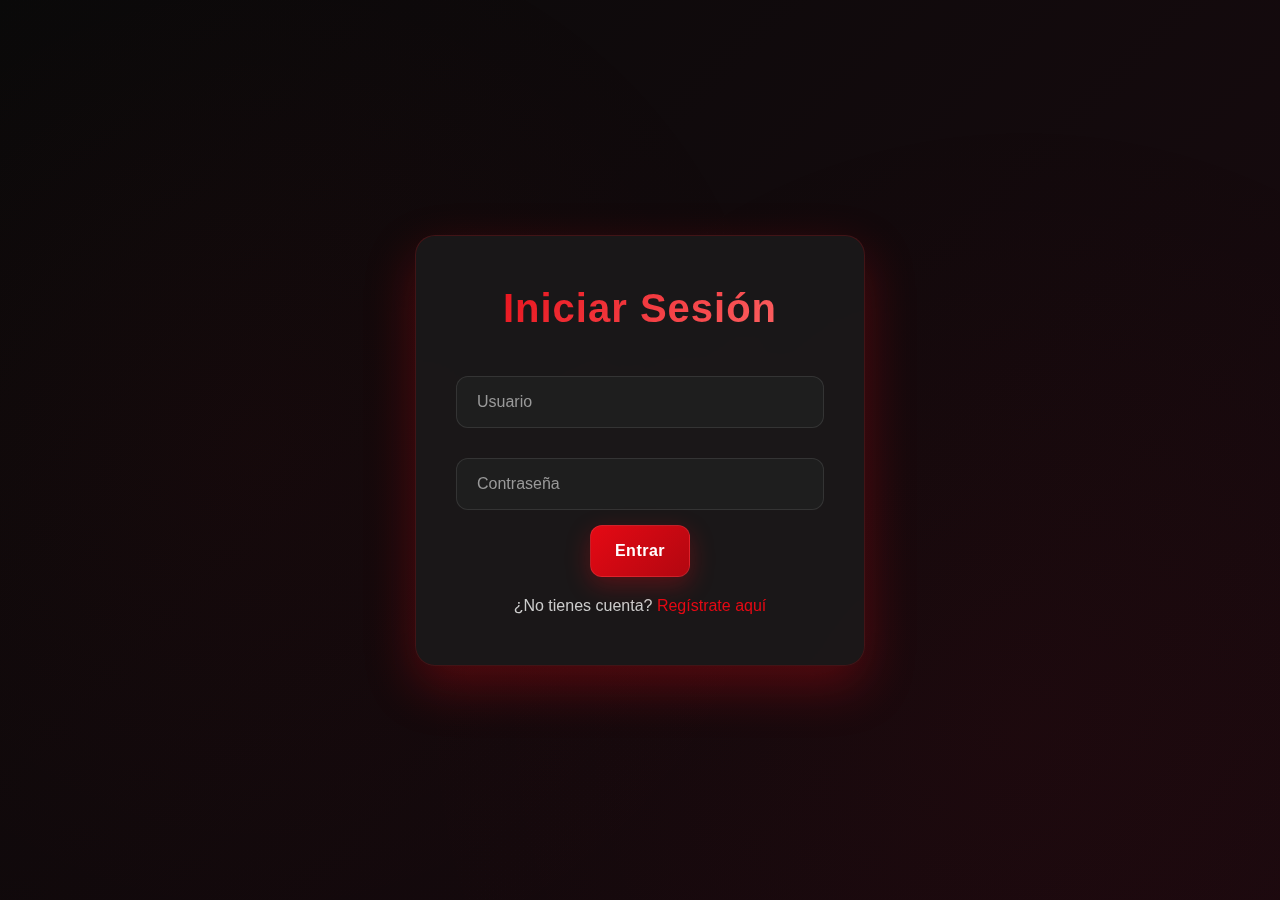
<file: dash.html>
<!DOCTYPE html>
<html lang="es">

<head>
    <meta charset="UTF-8" />
    <meta name="viewport" content="width=device-width, initial-scale=1" />
    <title>Hub - UltraFilm</title>
    <link rel="stylesheet" href="style.css" />
    <link rel="manifest" href="manifest.json">
    <meta name="description" content="Dashboard de UltraFilm - Gestiona tu colección personal de películas y series. Accede a favoritos, listas y recomendaciones.">
    <script>
        if ('serviceWorker' in navigator) {
      navigator.serviceWorker.register('sw.js');
    }
    </script>
</head>

<body>

    <header>
        <h1>🎬 UltraFilm</h1>
    </header>

    <main>
        <div class="welcome-section">
            <h2>Bienvenido, <span id="usuario-nombre"></span></h2>
            <p>Tu plataforma de entretenimiento favorita</p>
        </div>

        <div id="verify-banner">
            <strong>⚠️ Tu correo electrónico no está verificado</strong>
            <p>Revisa tu bandeja de entrada (o la carpeta de spam). Si no recibiste el email, puedes reenviarlo ahora.
            </p>
            <div class="banner-buttons">
                <button id="resend-verify-btn">📧 Reenviar email de verificación</button>
                <button id="dismiss-verify-btn">⏰ Recordar después</button>
            </div>
        </div>

        <div class="dashboard-grid">
            <a href="peliculas.html" class="dashboard-card">
                <span class="card-icon">🎬</span>
                <div class="card-title">Películas</div>
                <div class="card-description">Explora miles de películas de todos los géneros</div>
            </a>

            <a href="series.html" class="dashboard-card">
                <span class="card-icon">📺</span>
                <div class="card-title">Series</div>
                <div class="card-description">Descubre las mejores series y temporadas</div>
            </a>

            <a href="favoritos.html" class="dashboard-card">
                <span class="card-icon">❤️</span>
                <div class="card-title">Favoritos</div>
                <div class="card-description">Accede rápido a tu contenido favorito</div>
            </a>

            <a href="guardados.html" class="dashboard-card">
                <span class="card-icon">📌</span>
                <div class="card-title">Guardados</div>
                <div class="card-description">Contenido que quieres ver más tarde</div>
            </a>

            <a href="manage.html" class="dashboard-card">
                <span class="card-icon">⚙️</span>
                <div class="card-title">Gestionar cuenta</div>
                <div class="card-description">Configura tu perfil y preferencias</div>
            </a>
        </div>

        <div class="logout-section">
            <button id="logout-btn">🚪 Cerrar sesión</button>
        </div>
    </main>

    <div id="logout-modal">
        <div class="modal-content">
            <h3>¿Cerrar sesión?</h3>
            <p>¿Estás seguro que quieres cerrar sesión?</p>
            <div>
                <button id="cancel-logout-btn">Cancelar</button>
                <button id="confirm-logout-btn">Cerrar sesión</button>
            </div>
        </div>
    </div>

    <div id="toast-container" aria-live="polite" aria-atomic="true"></div>

    <footer>
        © 2025 UltraFilm Cine & Series. Todos los derechos reservados.
    </footer>

    <script>

  function checkAuthentication() {
    const token = localStorage.getItem("jwt");
    const loggedInUser = JSON.parse(localStorage.getItem("loggedInUser"));

    if (!token || !loggedInUser || !loggedInUser.id) {
      console.error('Autenticación fallida - Redirigiendo a login');
      localStorage.removeItem("jwt");
      localStorage.removeItem("loggedInUser");
      window.location.href = "login.html";
      return false;
    }
    return true;
  }

  if (!checkAuthentication()) {
    throw new Error('Autenticación fallida');
  }

  const token = localStorage.getItem("jwt");
  const loggedInUser = JSON.parse(localStorage.getItem("loggedInUser"));

  if (!loggedInUser || !loggedInUser.username) {
    window.location.href = "login.html";
  } else {
    document.getElementById('usuario-nombre').textContent = loggedInUser.username;
  }

  document.getElementById('logout-btn').addEventListener('click', () => {
    const modal = document.getElementById('logout-modal');
    modal.style.display = 'flex';
    setTimeout(() => document.getElementById('cancel-logout-btn').focus(), 50);
  });

  document.getElementById('cancel-logout-btn').addEventListener('click', () => {
    document.getElementById('logout-modal').style.display = 'none';
  });

  document.getElementById('confirm-logout-btn').addEventListener('click', () => {
    localStorage.removeItem("loggedInUser");
    localStorage.removeItem("jwt");
    window.location.href = "index.html";
  });

  document.getElementById('logout-modal').addEventListener('keydown', (e) => {
    if (e.key === 'Escape') {
      document.getElementById('logout-modal').style.display = 'none';
    }
  });

  function showToast(message, type = 'info', duration = 3500) {
    const container = document.getElementById('toast-container');
    const toast = document.createElement('div');
    toast.className = `toast toast-${type}`;
    toast.textContent = message;
    container.appendChild(toast);
    setTimeout(() => {
      toast.classList.add('hide');
      setTimeout(() => toast.remove(), 300);
    }, duration);
  }

  async function safeFetch(url, options = {}) {

    if (!checkAuthentication()) {
      throw new Error('Sesión expirada');
    }

    try {
      const res = await fetch(url, options);
      if (!res.ok) {
        let errMsg = `Error ${res.status}`;
        try {
          const data = await res.json();
          errMsg = data.error || errMsg;

          if (errMsg.toLowerCase().includes('usuario no encontrado') || 
              errMsg.toLowerCase().includes('user not found') ||
              res.status === 401 || res.status === 403) {
            console.error('Usuario no encontrado o no autorizado - Cerrando sesión');
            localStorage.removeItem("jwt");
            localStorage.removeItem("loggedInUser");
            window.location.href = "login.html";
            return;
          }
        } catch {}
        throw new Error(errMsg);
      }
      return await res.json();
    } catch (err) {
      showToast(err.message || 'Error de conexión con el servidor.', 'error');
      throw err;
    }
  }

  (function handleVerificationBanner() {
    try {
      const banner = document.getElementById('verify-banner');

      if (!banner) {
        return;
      }

      if (!checkAuthentication()) {
        return;
      }

      let bannerDismissed = localStorage.getItem('verify-banner-dismissed') === 'true';

      function updateBanner(userData) {
        const user = userData || loggedInUser;

        if (user && !user.is_verified && !bannerDismissed) {
          banner.style.display = 'block';
        } else {
          banner.style.display = 'none';
        }
      }

      (async function loadInitialState() {
        try {
          const response = await safeFetch('https://api.ultrafilm.online/user', {
            method: 'GET',
            headers: { 
              'Authorization': `Bearer ${token}`,
              'Content-Type': 'application/json'
            }
          });

          if (response && response.user) {
            const updatedUser = { ...loggedInUser, is_verified: response.user.is_verified };
            localStorage.setItem('loggedInUser', JSON.stringify(updatedUser));
            updateBanner(response.user);
          }
        } catch (e) {
          updateBanner(loggedInUser);
        }
      })();

      const resendBtn = document.getElementById('resend-verify-btn');
      if (resendBtn) {
        resendBtn.addEventListener('click', async () => {
          resendBtn.disabled = true;
          resendBtn.textContent = '📧 Enviando...';

          try {
            await safeFetch('https://api.ultrafilm.online/resend-verification', {
              method: 'POST',
              headers: { 'Content-Type': 'application/json' },
              body: JSON.stringify({ email: loggedInUser.email })
            });

            showToast('Email de verificación reenviado. Revisa tu bandeja (incluido spam).', 'success', 6000);
          } catch (e) {
            console.error('Error reenviando verificación:', e);
          } finally {
            resendBtn.disabled = false;
            resendBtn.textContent = '📧 Reenviar email de verificación';
          }
        });
      }

      const dismissBtn = document.getElementById('dismiss-verify-btn');
      if (dismissBtn) {
        dismissBtn.addEventListener('click', () => {
          banner.style.display = 'none';
          bannerDismissed = true;
          localStorage.setItem('verify-banner-dismissed', 'true');
        });
      }

      setInterval(async () => {

        if (!checkAuthentication()) {
          return;
        }

        try {
          const response = await safeFetch('https://api.ultrafilm.online/user', {
            method: 'GET',
            headers: { 
              'Authorization': `Bearer ${token}`,
              'Content-Type': 'application/json'
            }
          });

          if (response && response.user) {
            const storedUser = JSON.parse(localStorage.getItem('loggedInUser'));
            const wasUnverified = !storedUser.is_verified;

            const updatedUser = { ...storedUser, is_verified: response.user.is_verified };
            localStorage.setItem('loggedInUser', JSON.stringify(updatedUser));

            if (wasUnverified && response.user.is_verified) {
              localStorage.removeItem('verify-banner-dismissed');
              bannerDismissed = false;
              showToast('¡Tu email ha sido verificado exitosamente! ✓', 'success', 5000);
            }

            updateBanner(response.user);
          }
        } catch (e) {

        }
      }, 10000);

    } catch (e) {
      console.error('Error manejando banner de verificación:', e);
    }
  })();

  setInterval(() => {
    if (!checkAuthentication()) {
      showToast('Sesión expirada. Redirigiendo...', 'error', 2000);
    }
  }, 30000);

  window.addEventListener('focus', () => {
    if (!checkAuthentication()) {
      showToast('Sesión expirada. Redirigiendo...', 'error', 2000);
    }
  });

    </script>

</body>

</html>
</file>
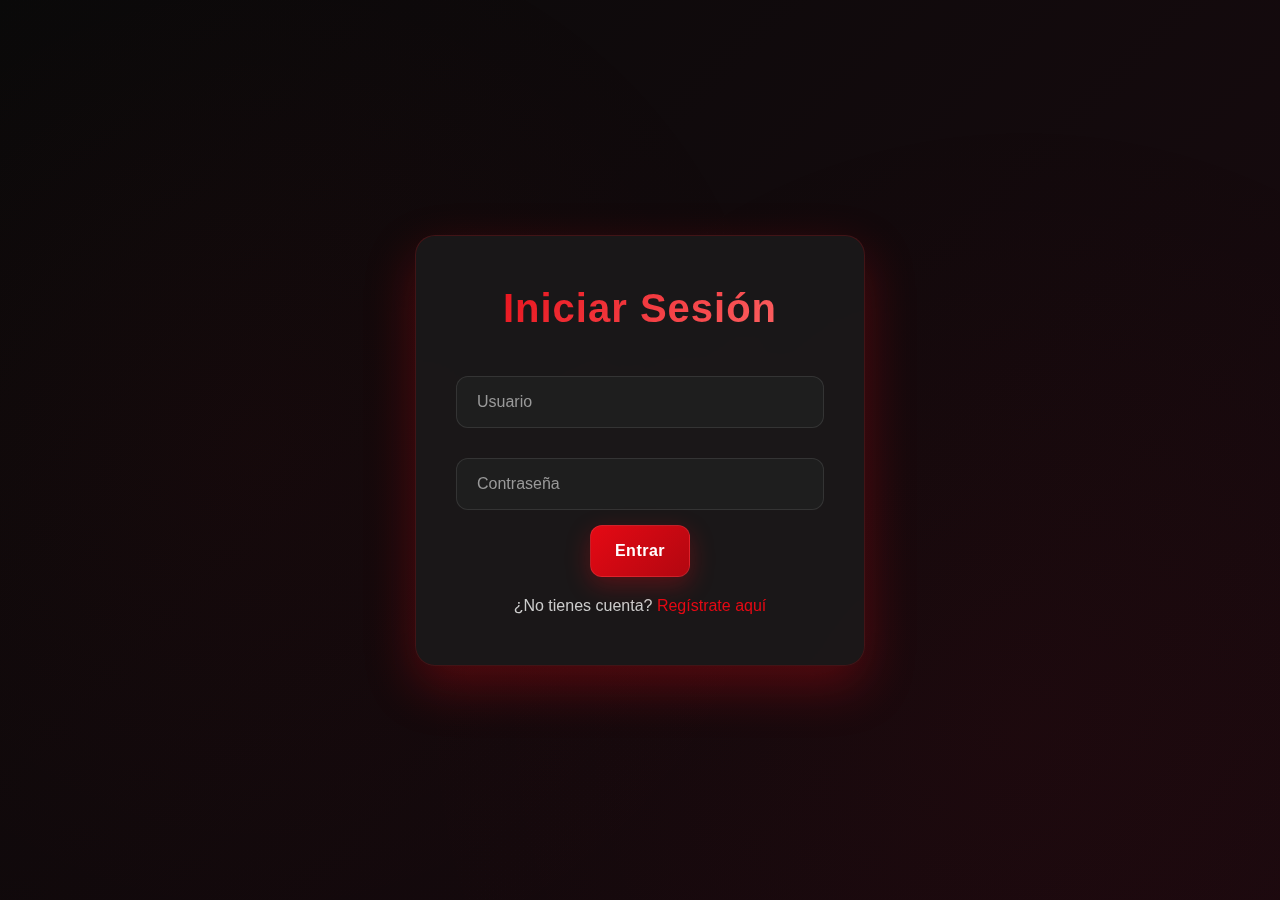
<file: favoritos.html>
<!DOCTYPE html>
<html lang="es">

<head>
    <meta charset="UTF-8" />
    <meta name="viewport" content="width=device-width, initial-scale=1" />
    <title>Favoritos - UltraFilm</title>
    <link rel="manifest" href="manifest.json">
    <link rel="stylesheet" href="style.css">
    <meta name="theme-color" content="#121212">

    <link rel="preconnect" href="https://api.ultrafilm.online">
    <link rel="preconnect" href="https://image.tmdb.org">
    <link rel="preconnect" href="https://www.themoviedb.org">
    <link rel="dns-prefetch" href="https://api.ultrafilm.online">
    <link rel="dns-prefetch" href="https://image.tmdb.org"> 

    <script>

        (function() {
          const originalFetch = window.fetch;
          window.fetch = function(...args) {
            const url = args[0];
            let urlString = typeof url === 'string' ? url : (url && url.url ? url.url : (url && url.toString ? url.toString() : ''));
            if (urlString.includes('api.themoviedb.org') || urlString.includes('api_key=')) {
              console.error('❌ BLOQUEADO (HEAD): api.themoviedb.org');
              throw new Error('Llamadas directas a api.themoviedb.org bloqueadas');
            }
            if (urlString.includes('ultrafilm.online/tmdb') && !urlString.includes('api.ultrafilm.online')) {
              console.error('❌ BLOQUEADO (HEAD): ultrafilm.online/tmdb');
              throw new Error('URL incorrecta. Usa api.ultrafilm.online/tmdb');
            }
            return originalFetch.apply(this, args);
          };
        })();

        if ('serviceWorker' in navigator) {
          window.addEventListener('load', () => {
            navigator.serviceWorker.register('sw.js');
          });
        }
    </script>
</head>

<body>
    <header>❤️ Tus Favoritos</header>

    <nav>
        <a href="dash.html">Inicio</a>
        <a href="peliculas.html">Películas</a>
        <a href="series.html">Series</a>
        <a href="favoritos.html" aria-current="page">Favoritos</a>
        <a href="guardados.html">Ver más tarde</a>
        <button id="logout-btn" class="btn-logout">Cerrar sesión</button>
    </nav>

    <main>
        <div id="favoritos-container" aria-live="polite" aria-relevant="additions"></div>
    </main>

    <footer>© 2025 UltraFilm Cine & Series. Todos los derechos reservados.</footer>

    <div id="toast-container" aria-live="polite" aria-atomic="true"></div>

    <div id="movie-modal" class="modal" style="display:none;">
        <div class="modal-content" tabindex="0">
            <button class="modal-close" id="modal-close-btn" aria-label="Cerrar modal">&times;</button>
            <div id="modal-body"></div>
        </div>
    </div>

    <script data-cfasync="false" src="/js/tmdb.js?v=4-interceptor-agresivo"></script>
    <script>
        const token = localStorage.getItem('jwt');
    const loggedInUser = JSON.parse(localStorage.getItem('loggedInUser'));
    if (!token) {
      alert('No hay JWT en localStorage');
      localStorage.removeItem('jwt');
      localStorage.removeItem('loggedInUser');
      window.location.href = 'login.html';
    }
    if (!loggedInUser || !loggedInUser.id) {
      alert('No hay usuario en localStorage');
      localStorage.removeItem('jwt');
      localStorage.removeItem('loggedInUser');
      window.location.href = 'login.html';
    }

    document.getElementById('logout-btn').addEventListener('click', () => {
      localStorage.removeItem('loggedInUser');
      window.location.href = 'index.html';
    });

    const favoritosContainer = document.getElementById('favoritos-container');

    function showToast(message, type = 'info', duration = 3500) {
  const container = document.getElementById('toast-container');
  const toast = document.createElement('div');
  toast.className = `toast toast-${type}`;
  toast.textContent = message;
  container.appendChild(toast);
  setTimeout(() => {
    toast.classList.add('hide');
    toast.addEventListener('transitionend', () => toast.remove());
  }, duration);
}

async function safeFetch(url, options = {}) {
  try {
    const res = await fetch(url, options);
    if (!res.ok) {
      let errMsg = `Error ${res.status}`;
      try {
        const data = await res.json();
        errMsg = data.error || errMsg;
      } catch {}
      throw new Error(errMsg);
    }
    return await res.json();
  } catch (err) {
    showToast(err.message || 'Error de conexión con el servidor.', 'error');
    throw err;
  }
}

async function loadFavoritos() {

    favoritosContainer.innerHTML = '<div style="text-align:center;padding:20px;color:#ccc;">Cargando favoritos...</div>';

    if (!token || !loggedInUser || !loggedInUser.id) {
        favoritosContainer.innerHTML = '<p style="color:#ff6b6b; text-align:center;">Error: No estás autenticado.</p>';
        setTimeout(() => {
            window.location.href = 'login.html';
        }, 2000);
        return;
    }

    console.log('🔍 User ID:', loggedInUser.id);
    console.log('🔍 Token:', token ? 'Presente' : 'Faltante');

    let favoritosSeries = [];
    let favoritosPeliculas = [];

    try {
        console.log('📡 Haciendo fetch a series favoritas...');
        const resSeries = await fetch(`https://api.ultrafilm.online/favoritos?user_id=${loggedInUser.id}`, {
            headers: { 
                'Authorization': 'Bearer ' + token,
                'Content-Type': 'application/json'
            },
            cache: 'no-cache'
        });

        console.log('📡 Response series status:', resSeries.status);

        if (resSeries.status === 401) {
            showToast('Sesión expirada. Por favor, inicia sesión nuevamente.', 'error');
            localStorage.removeItem('jwt');
            localStorage.removeItem('loggedInUser');
            setTimeout(() => {
                window.location.href = 'login.html';
            }, 2000);
            return;
        }

        if (resSeries.ok) {
            favoritosSeries = await resSeries.json();
            console.log('🎬 Series favoritas:', favoritosSeries);
            console.log('🎬 Tipo de respuesta series:', typeof favoritosSeries);
            console.log('🎬 Es array?', Array.isArray(favoritosSeries));
            console.log('🎬 Longitud:', favoritosSeries.length);
        } else {
            console.error('❌ Error cargando series favoritas:', resSeries.status);
            const errorText = await resSeries.text();
            console.error('❌ Error details:', errorText);
        }
    } catch (e) {
        console.error('❌ Error en fetch de series:', e);
        favoritosSeries = [];
    }

    try {
        console.log('📡 Haciendo fetch a películas favoritas...');
        const resPeliculas = await fetch(`https://api.ultrafilm.online/favoritos_peliculas?user_id=${loggedInUser.id}`, {
            headers: { 
                'Authorization': 'Bearer ' + token,
                'Content-Type': 'application/json'
            },
            cache: 'no-cache'
        });

        console.log('📡 Response películas status:', resPeliculas.status);

        if (resPeliculas.status === 401) {
            showToast('Sesión expirada. Por favor, inicia sesión nuevamente.', 'error');
            localStorage.removeItem('jwt');
            localStorage.removeItem('loggedInUser');
            setTimeout(() => {
                window.location.href = 'login.html';
            }, 2000);
            return;
        }

        if (resPeliculas.ok) {
            favoritosPeliculas = await resPeliculas.json();
            console.log('🎬 Películas favoritas:', favoritosPeliculas);
            console.log('🎬 Tipo de respuesta películas:', typeof favoritosPeliculas);
            console.log('🎬 Es array?', Array.isArray(favoritosPeliculas));
            console.log('🎬 Longitud:', favoritosPeliculas.length);
        } else {
            console.error('❌ Error cargando películas favoritas:', resPeliculas.status);
            const errorText = await resPeliculas.text();
            console.error('❌ Error details:', errorText);
        }
    } catch (e) {
        console.error('❌ Error en fetch de películas:', e);
        favoritosPeliculas = [];
    }

    console.log('📊 Total series:', favoritosSeries.length);
    console.log('📊 Total películas:', favoritosPeliculas.length);

    const favoritos = [...favoritosSeries, ...favoritosPeliculas];
    console.log('📊 Total favoritos combinados:', favoritos.length);

    if (!favoritos.length) {
        favoritosContainer.innerHTML = '<p style="color:#ccc; text-align:center;">No tienes favoritos aún.</p>';
        console.log('ℹ️ No se encontraron favoritos');
        return;
    }

    console.log('🎨 Renderizando favoritos...');
    favoritosContainer.innerHTML = favoritos.map(p => {
        const titulo = p.title || p.name || 'Título no disponible';
        const tipo = p.name ? 'serie' : 'pelicula';
        const poster = p.poster_path ? 'https://image.tmdb.org/t/p/w500' + p.poster_path : 'https://via.placeholder.com/500x750?text=Sin+Imagen';

        console.log(`🎬 Procesando: ${titulo} (${tipo})`);

        return `
            <article class="card" tabindex="0" aria-label="Favorito: ${titulo}" data-movie-id="${p.id}" data-type="${tipo}">
                <div class="card-media"><img src="${poster}" alt="Poster de ${titulo}" loading="lazy" /></div>
                <div class="card-body">
                    <h3 class="card-title">${titulo}</h3>
                    <p class="card-description">${p.overview ? (p.overview.slice(0, 120) + '...') : 'Sin descripción disponible.'}</p>
                </div>
                <div class="card-footer">
                    <button class="remove-fav-btn" data-id="${p.id}" data-tipo="${tipo}" aria-label="Quitar ${titulo} de favoritos">❌ Quitar</button>
                </div>
            </article>
        `;
    }).join('');

    console.log('🎯 Añadiendo event listeners...');

    favoritosContainer.querySelectorAll('.remove-fav-btn').forEach(btn => {
        btn.addEventListener('click', async (e) => {
            e.stopPropagation();
            e.preventDefault();

            const itemId = btn.getAttribute('data-id');
            const tipo = btn.getAttribute('data-tipo');
            const card = btn.closest('.card');
            const titulo = card.querySelector('.card-title').textContent;
            btn.disabled = true;

            try {
                await quitarFavorito(itemId, tipo);
                showToast(`Eliminaste "${titulo}" de favoritos.`, 'success');
                card.classList.add('removing');
                setTimeout(() => card.remove(), 250);
                if (!favoritosContainer.querySelector('.card')) {
                    favoritosContainer.innerHTML = '<p style="color:#ccc; text-align:center;">No tienes favoritos.</p>';
                }
            } catch (error) {
                btn.disabled = false;
                showToast('Error al eliminar de favoritos', 'error');
            }
        });
    });

    favoritosContainer.querySelectorAll('.card').forEach(card => {
        card.addEventListener('click', (e) => {
            if (e.target.closest('.remove-fav-btn')) {
                return;
            }

            const movieId = card.getAttribute('data-movie-id');
            const type = card.getAttribute('data-type');
            if (typeof openMovieModal === 'function') {
                openMovieModal(movieId, type);
            }
        });

        card.addEventListener('keydown', (e) => {
            if (e.key === 'Enter' || e.key === ' ') {
                e.preventDefault();
                const movieId = card.getAttribute('data-movie-id');
                const type = card.getAttribute('data-type');
                if (typeof openMovieModal === 'function') {
                    openMovieModal(movieId, type);
                }
            }
        });
    });

    console.log('✅ Favoritos cargados correctamente');
}

async function quitarFavorito(itemId, tipo) {

    if (!token || !loggedInUser || !loggedInUser.id) {
        showToast('Error de autenticación', 'error');
        throw new Error('No autenticado');
    }

    const endpoint = tipo === 'serie' 
        ? 'https://api.ultrafilm.online/favoritos' 
        : 'https://api.ultrafilm.online/favoritos_peliculas';

    const body = tipo === 'serie' 
        ? { user_id: loggedInUser.id, serie_id: Number(itemId) }
        : { user_id: loggedInUser.id, pelicula_id: Number(itemId) };

    const response = await fetch(endpoint, {
        method: 'DELETE',
        headers: { 
            'Content-Type': 'application/json', 
            'Authorization': 'Bearer ' + token 
        },
        body: JSON.stringify(body),
        cache: 'no-store'
    });

    if (response.status === 401) {
        showToast('Sesión expirada', 'error');
        localStorage.removeItem('jwt');
        localStorage.removeItem('loggedInUser');
        setTimeout(() => {
            window.location.href = 'login.html';
        }, 2000);
        throw new Error('Sesión expirada');
    }

    if (!response.ok) {
        throw new Error('Error al eliminar favorito');
    }

    return await response.json();
}

loadFavoritos();

const IMG_URL = 'https://image.tmdb.org/t/p/w500';

const modal = document.getElementById('movie-modal');
const modalBody = document.getElementById('modal-body');
const modalCloseBtn = document.getElementById('modal-close-btn');
let lastFocusedElement = null;

function attachCardHandlers() {
  document.querySelectorAll('#favoritos-container .card').forEach(card => {
    card.addEventListener('click', function(e) {
      if (e.target.closest('.remove-fav-btn')) return;
      const movieId = this.getAttribute('data-movie-id');
      const tipo = this.getAttribute('data-type');
      if (movieId) openMovieModal(movieId, tipo);
    });
    card.addEventListener('keydown', function(e) {
      if ((e.key === 'Enter' || e.key === ' ') && !e.target.closest('.remove-fav-btn')) {
        e.preventDefault();
        const movieId = this.getAttribute('data-movie-id');
        const tipo = this.getAttribute('data-type');
        if (movieId) openMovieModal(movieId, tipo);
      }
    });
  });
}

function openMovieModal(movieId, tipo) {
  lastFocusedElement = document.activeElement;
  showMovieDetails(movieId, tipo);
  modal.style.display = 'flex';
  document.body.style.overflow = 'hidden';
  setTimeout(() => {
    modal.querySelector('.modal-content').focus();
  }, 100);
}

function closeMovieModal() {
  modal.style.display = 'none';
  document.body.style.overflow = '';
  modalBody.innerHTML = '';
  if (lastFocusedElement) lastFocusedElement.focus();
}

modalCloseBtn.addEventListener('click', closeMovieModal);
modal.addEventListener('click', (e) => {
  if (e.target === modal) closeMovieModal();
});
document.addEventListener('keydown', (e) => {
  if (modal.style.display === 'flex' && e.key === 'Escape') closeMovieModal();
});

async function showMovieDetails(id, tipo) {
  modalBody.innerHTML = '<div style="text-align:center;padding:40px 0;">Cargando...</div>';
  try {
    const media = tipo === 'serie' ? 'tv' : 'movie';
    const [details, reviewsData, videosData] = await Promise.all([
      window.tmdbFetch(`/${media}/${id}`, { language: 'es-ES' }),
      window.tmdbFetch(`/${media}/${id}/reviews`, { language: 'es-ES', page: 1 }),
      window.tmdbFetch(`/${media}/${id}/videos`, { language: 'es-ES' })
    ]);

    let trailer = null;
    if (videosData.results && videosData.results.length) {
      trailer = videosData.results.find(v => v.type === 'Trailer' && v.site === 'YouTube') || videosData.results.find(v => v.site === 'YouTube');
    }

    const reviews = (reviewsData.results || []).slice(0, 4);

    const title = details.title || details.name || 'Título';
    const release = details.release_date || details.first_air_date || 'N/A';
    const runtime = details.runtime || (details.episode_run_time && details.episode_run_time[0]) || null;

    modalBody.innerHTML = `
      <div class="modal-movie-header">
        <img class="modal-movie-poster" src="${details.poster_path ? IMG_URL + details.poster_path : 'https://via.placeholder.com/500x750?text=No+Image'}" alt="Poster de ${title}" />
        <div class="modal-movie-info">
          <h2 class="modal-movie-title">${title}</h2>
          <div class="modal-movie-rating">⭐ ${details.vote_average ? details.vote_average.toFixed(1) : 'N/A'} / 10 (${details.vote_count || 0} votos)</div>
          <div class="modal-movie-overview">${details.overview || 'Sin descripción.'}</div>
          <div><b>Géneros:</b> ${details.genres && details.genres.length ? details.genres.map(g => g.name).join(', ') : 'N/A'}</div>
          <div><b>Fecha de estreno:</b> ${release}</div>
          <div><b>Duración:</b> ${runtime ? runtime + ' min' : 'N/A'}</div>
          <div style="margin-top:10px;">
            <b>Ver más:</b>
            <a href="https://www.themoviedb.org/${media}/${details.id}" target="_blank" rel="noopener" style="color:#00b3ff;">TMDB</a>
            ${details.homepage ? `| <a href="${details.homepage}" target="_blank" rel="noopener" style="color:#00ff99;">Sitio Oficial</a>` : ''}
          </div>
        </div>
      </div>
      <div>
        <div class="modal-section-title">Reseñas</div>
        <div class="modal-reviews">
          ${reviews.length ? reviews.map(r => `
            <div class="modal-review">
              <div class="modal-review-author">${r.author}</div>
              <div>${r.content.length > 300 ? r.content.slice(0,300) + '...' : r.content}</div>
            </div>
          `).join('') : '<div style="color:#aaa;">No hay reseñas disponibles.</div>'}
        </div>
      </div>
      <div>
        <div class="modal-section-title">Trailer</div>
        <div class="modal-trailer">
          ${trailer ? `<iframe src="https://www.youtube.com/embed/${trailer.key}" allowfullscreen title="Trailer" loading="lazy"></iframe>` : '<div style="color:#aaa;">No hay trailer disponible.</div>'}
        </div>
      </div>
    `;
  } catch (e) {
    modalBody.innerHTML = '<div style="color:#e50914;text-align:center;padding:40px 0;">Error al cargar detalles.</div>';
  }
}
    </script>
</body>

</html>
</file>
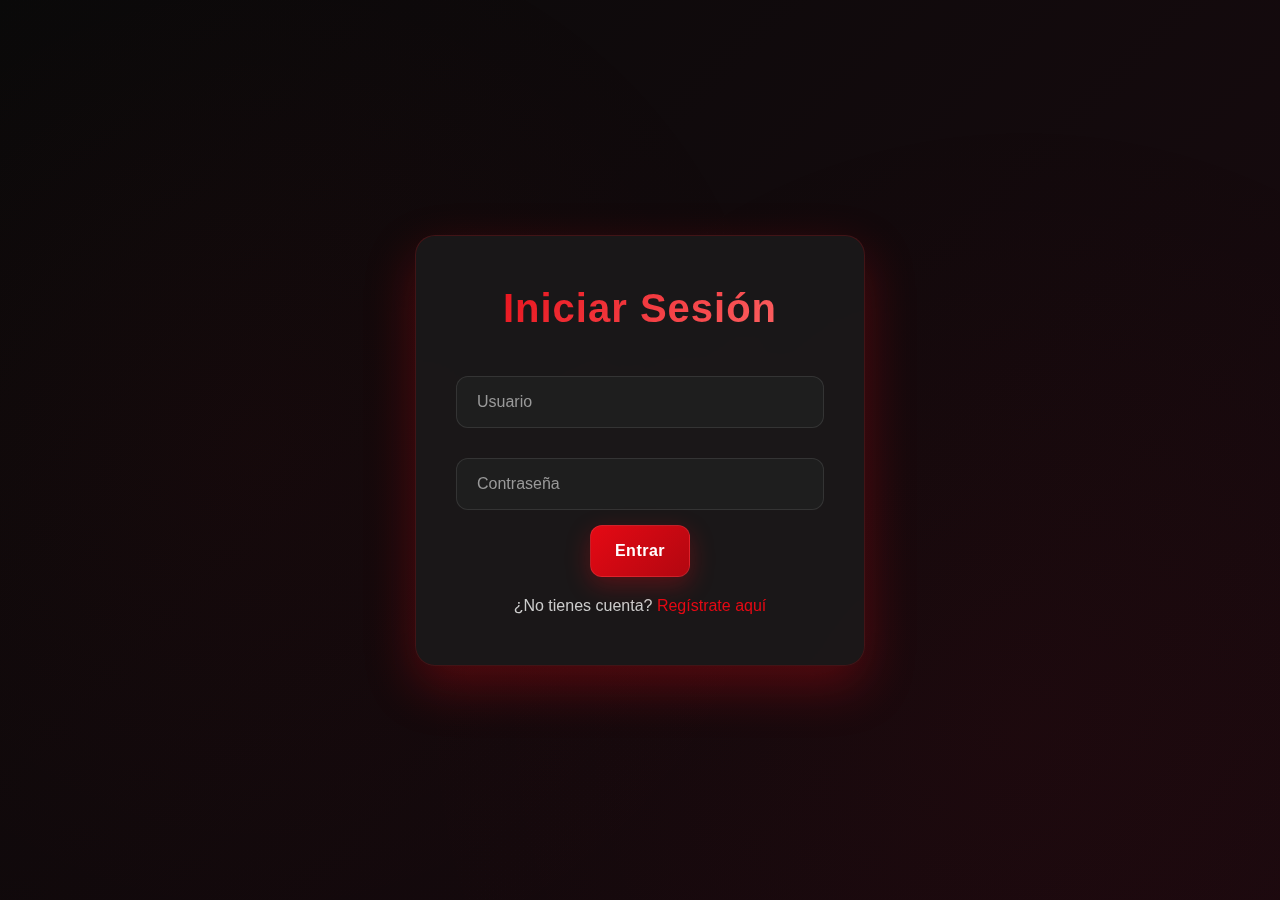
<file: guardados.html>
<!DOCTYPE html>

<html lang="es">

<head>

    <meta charset="UTF-8" />

    <meta name="viewport" content="width=device-width, initial-scale=1" />

    <title>Ver más tarde - UltraFilm</title>

    <link rel="manifest" href="manifest.json">
    <link rel="stylesheet" href="style.css">
    <meta name="theme-color" content="#121212">

    <link rel="preconnect" href="https://api.ultrafilm.online">
    <link rel="preconnect" href="https://image.tmdb.org">
    <link rel="preconnect" href="https://www.themoviedb.org">
    <link rel="dns-prefetch" href="https://api.ultrafilm.online">
    <link rel="dns-prefetch" href="https://image.tmdb.org"> 

    <script>

        (function() {
          const originalFetch = window.fetch;
          window.fetch = function(...args) {
            const url = args[0];
            let urlString = typeof url === 'string' ? url : (url && url.url ? url.url : (url && url.toString ? url.toString() : ''));
            if (urlString.includes('api.themoviedb.org') || urlString.includes('api_key=')) {
              console.error('❌ BLOQUEADO (HEAD): api.themoviedb.org');
              throw new Error('Llamadas directas a api.themoviedb.org bloqueadas');
            }
            if (urlString.includes('ultrafilm.online/tmdb') && !urlString.includes('api.ultrafilm.online')) {
              console.error('❌ BLOQUEADO (HEAD): ultrafilm.online/tmdb');
              throw new Error('URL incorrecta. Usa api.ultrafilm.online/tmdb');
            }
            return originalFetch.apply(this, args);
          };
        })();

        if ('serviceWorker' in navigator) {
          window.addEventListener('load', () => {
            navigator.serviceWorker.register('sw.js');
          });
        }
    </script>
</head>

<body>

    <header>⏰ Ver más tarde</header>

    <nav>

        <a href="dash.html">Inicio</a>

        <a href="peliculas.html">Películas</a>

        <a href="series.html">Series</a>

        <a href="favoritos.html" id="nav-favoritos-btn"
            style="background:#333;color:#eee;font-weight:bold;">Favoritos</a>

        <a href="guardados.html" aria-current="page" style="background:#333;color:#eee;font-weight:bold;">Ver más

            tarde</a>

        <button id="logout-btn" class="btn-logout">Cerrar sesión</button>

    </nav>

    <main>

        <div id="guardados-container" aria-live="polite" aria-relevant="additions"></div>

    </main>

    <footer>© 2025 UltraFilm Cine & Series. Todos los derechos reservados.</footer>

    <div id="toast-container" aria-live="polite" aria-atomic="true"></div>

    <div id="movie-modal" class="modal" style="display:none;">

        <div class="modal-content" tabindex="0">

            <button class="modal-close" id="modal-close-btn" aria-label="Cerrar modal">&times;</button>

            <div id="modal-body"></div>

        </div>

    </div>

    <script data-cfasync="false" src="/js/tmdb.js?v=4-interceptor-agresivo"></script>
    <script>
        const token = localStorage.getItem('jwt');

    const loggedInUser = JSON.parse(localStorage.getItem('loggedInUser'));

    if (!token) {

      alert('No hay JWT en localStorage');

      localStorage.removeItem('jwt');

      localStorage.removeItem('loggedInUser');

      window.location.href = 'login.html';

    }

    if (!loggedInUser || !loggedInUser.id) {

      alert('No hay usuario en localStorage');

      localStorage.removeItem('jwt');

      localStorage.removeItem('loggedInUser');

      window.location.href = 'login.html';

    }

    document.getElementById('logout-btn').addEventListener('click', () => {

      localStorage.removeItem('loggedInUser');

      window.location.href = 'index.html';

    });

    const guardadosContainer = document.getElementById('guardados-container');

    function showToast(message, type = 'info', duration = 3500) {

      const container = document.getElementById('toast-container');

      const toast = document.createElement('div');

      toast.className = `toast toast-${type}`;

      toast.textContent = message;

      container.appendChild(toast);

      setTimeout(() => {

        toast.classList.add('hide');

        toast.addEventListener('transitionend', () => toast.remove());

      }, duration);

    }

    async function safeFetch(url, options = {}) {

      try {

        const res = await fetch(url, options);

        if (!res.ok) {

          let errMsg = `Error ${res.status}`;

          try {

            const data = await res.json();

            errMsg = data.error || errMsg;

          } catch {}

          throw new Error(errMsg);

        }

        return await res.json();

      } catch (err) {

        showToast(err.message || 'Error de conexión con el servidor.', 'error');

        throw err;

      }

    }

async function loadGuardados() {
    let guardadosSeries = [];
    let guardadosPeliculas = [];

    try {
        const resSeries = await fetch(`https://api.ultrafilm.online/guardados?user_id=${loggedInUser.id}`, {
            headers: { 'Authorization': 'Bearer ' + token },
            cache: 'no-store' 
        });
        guardadosSeries = await resSeries.json();
    } catch (e) {
        guardadosSeries = [];
    }

    try {
        const resPeliculas = await fetch(`https://api.ultrafilm.online/guardados_peliculas?user_id=${loggedInUser.id}`, {
            headers: { 'Authorization': 'Bearer ' + token },
            cache: 'no-store' 
        });
        guardadosPeliculas = await resPeliculas.json();
    } catch (e) {
        guardadosPeliculas = [];
    }

    const guardados = [...guardadosSeries, ...guardadosPeliculas];

    if (!guardados.length) {
        guardadosContainer.innerHTML = '<p style="color:#ccc; text-align:center;">No tienes títulos guardados para ver más tarde.</p>';
        return;
    }

    guardadosContainer.innerHTML = guardados.map(p => {
        const titulo = p.title || p.name || 'Título no disponible';
        const tipo = p.name ? 'serie' : 'pelicula';
        const poster = p.poster_path ? 'https://image.tmdb.org/t/p/w500' + p.poster_path : 'https://via.placeholder.com/500x750?text=Sin+Imagen';
        return `
            <article class="card" tabindex="0" aria-label="Guardado: ${titulo}" data-movie-id="${p.id}" data-type="${tipo}">
                <div class="card-media">
                    <img src="${poster}" alt="Poster de ${titulo}" />
                </div>
                <div class="card-body">
                    <h3 class="card-title">${titulo}</h3>
                    <p class="card-description">${p.overview || 'Sin descripción disponible.'}</p>
                </div>
                <div class="card-footer">
                    <button class="remove-guardar-btn" data-id="${p.id}" data-tipo="${tipo}" aria-label="Quitar ${titulo} de guardados" onclick="handleRemoveGuardado(event, this)">
                        ❌ Quitar de guardados
                    </button>
                </div>
            </article>
        `;
    }).join('');

    setupCardHandlers();
}

async function handleRemoveGuardado(event, btn) {
    event.stopImmediatePropagation();
    event.preventDefault();

    const itemId = btn.getAttribute('data-id');
    const tipo = btn.getAttribute('data-tipo');
    const card = btn.closest('.card');
    const titulo = card.querySelector('.card-title').textContent;
    btn.disabled = true;

    try {
        await quitarGuardado(itemId, tipo);
        showToast(`Eliminaste "${titulo}" de guardados.`, 'success');
        card.classList.add('removing');
        setTimeout(() => card.remove(), 250);
        if (!document.querySelector('#guardados-container .card')) {
            document.querySelector('#guardados-container').innerHTML = '<p style="color:#ccc; text-align:center;">No tienes títulos guardados para ver más tarde.</p>';
        }
    } catch {
        btn.disabled = false;
    }
}

function setupCardHandlers() {
    document.querySelectorAll('#guardados-container .card').forEach(card => {

        const newCard = card.cloneNode(true);
        card.parentNode.replaceChild(newCard, card);

        newCard.addEventListener('click', (e) => {

            if (e.target.closest('.remove-guardar-btn') || e.target.closest('.card-footer')) {
                return;
            }

            const movieId = newCard.getAttribute('data-movie-id');
            const type = newCard.getAttribute('data-type');
            if (typeof openMovieModal === 'function') {
                openMovieModal(movieId, type);
            }
        });

        newCard.addEventListener('keydown', (e) => {
            if (e.key === 'Enter' || e.key === ' ') {
                e.preventDefault();
                const movieId = newCard.getAttribute('data-movie-id');
                const type = newCard.getAttribute('data-type');
                if (typeof openMovieModal === 'function') {
                    openMovieModal(movieId, type);
                }
            }
        });
    });
}

async function quitarGuardado(itemId, tipo) {
    if (tipo === 'serie') {
        await safeFetch('https://api.ultrafilm.online/guardados', {
            method: 'DELETE',
            headers: { 'Content-Type': 'application/json', 'Authorization': 'Bearer ' + token },
            body: JSON.stringify({ user_id: loggedInUser.id, serie_id: Number(itemId) }),
            cache: 'no-store'
        });
    } else {
        await safeFetch('https://api.ultrafilm.online/guardados_peliculas', {
            method: 'DELETE',
            headers: { 'Content-Type': 'application/json', 'Authorization': 'Bearer ' + token },
            body: JSON.stringify({ user_id: loggedInUser.id, pelicula_id: Number(itemId) }),
            cache: 'no-store' 
        });
    }
}

loadGuardados();

    const IMG_URL = 'https://image.tmdb.org/t/p/w500';

    const modal = document.getElementById('movie-modal');

    const modalBody = document.getElementById('modal-body');

    const modalCloseBtn = document.getElementById('modal-close-btn');

    let lastFocusedElement = null;

    function attachCardHandlers() {

      document.querySelectorAll('#guardados-container .card').forEach(card => {

        card.addEventListener('click', function(e) {

          if (e.target.closest('.remove-guardar-btn')) return;

          const movieId = this.getAttribute('data-movie-id');

          const tipo = this.getAttribute('data-type');

          if (movieId) openMovieModal(movieId, tipo);

        });

        card.addEventListener('keydown', function(e) {

          if ((e.key === 'Enter' || e.key === ' ') && !e.target.closest('.remove-guardar-btn')) {

            e.preventDefault();

            const movieId = this.getAttribute('data-movie-id');

            const tipo = this.getAttribute('data-type');

            if (movieId) openMovieModal(movieId, tipo);

          }

        });

      });

    }

    function openMovieModal(movieId, tipo) {

      lastFocusedElement = document.activeElement;

      showMovieDetails(movieId, tipo);

      modal.style.display = 'flex';

      document.body.style.overflow = 'hidden';

      setTimeout(() => {

        modal.querySelector('.modal-content').focus();

      }, 100);

    }

    function closeMovieModal() {

      modal.style.display = 'none';

      document.body.style.overflow = '';

      modalBody.innerHTML = '';

      if (lastFocusedElement) lastFocusedElement.focus();

    }

    modalCloseBtn.addEventListener('click', closeMovieModal);

    modal.addEventListener('click', (e) => {

      if (e.target === modal) closeMovieModal();

    });

    document.addEventListener('keydown', (e) => {

      if (modal.style.display === 'flex' && e.key === 'Escape') closeMovieModal();

    });

    async function showMovieDetails(id, tipo) {

      modalBody.innerHTML = '<div style="text-align:center;padding:40px 0;">Cargando...</div>';

      try {

        const media = tipo === 'serie' ? 'tv' : 'movie';

        const [details, reviewsData, videosData] = await Promise.all([

          window.tmdbFetch(`/${media}/${id}`, { language: 'es-ES' }),

          window.tmdbFetch(`/${media}/${id}/reviews`, { language: 'es-ES', page: 1 }),

          window.tmdbFetch(`/${media}/${id}/videos`, { language: 'es-ES' })

        ]);

        let trailer = null;

        if (videosData.results && videosData.results.length) {

          trailer = videosData.results.find(v => v.type === 'Trailer' && v.site === 'YouTube') || videosData.results.find(v => v.site === 'YouTube');

        }

        const reviews = (reviewsData.results || []).slice(0, 4);

        const title = details.title || details.name || 'Título';

        const release = details.release_date || details.first_air_date || 'N/A';

        const runtime = details.runtime || (details.episode_run_time && details.episode_run_time[0]) || null;

        modalBody.innerHTML = `

          <div class="modal-movie-header">

            <img class="modal-movie-poster" src="${details.poster_path ? IMG_URL + details.poster_path : 'https://via.placeholder.com/500x750?text=No+Image'}" alt="Poster de ${title}" />

            <div class="modal-movie-info">

              <h2 class="modal-movie-title">${title}</h2>

              <div class="modal-movie-rating">⭐ ${details.vote_average ? details.vote_average.toFixed(1) : 'N/A'} / 10 (${details.vote_count || 0} votos)</div>

              <div class="modal-movie-overview">${details.overview || 'Sin descripción.'}</div>

              <div><b>Géneros:</b> ${details.genres && details.genres.length ? details.genres.map(g => g.name).join(', ') : 'N/A'}</div>

              <div><b>Fecha de estreno:</b> ${release}</div>

              <div><b>Duración:</b> ${runtime ? runtime + ' min' : 'N/A'}</div>

              <div style="margin-top:10px;">

                <b>Ver más:</b>

                <a href="https://www.themoviedb.org/${media}/${details.id}" target="_blank" rel="noopener" style="color:#00b3ff;">TMDB</a>

                ${details.homepage ? `| <a href="${details.homepage}" target="_blank" rel="noopener" style="color:#00ff99;">Sitio Oficial</a>` : ''}

              </div>

            </div>

          </div>

          <div>

            <div class="modal-section-title">Reseñas</div>

            <div class="modal-reviews">

              ${reviews.length ? reviews.map(r => `

                <div class="modal-review">

                  <div class="modal-review-author">${r.author}</div>

                  <div>${r.content.length > 300 ? r.content.slice(0,300) + '...' : r.content}</div>

                </div>

              `).join('') : '<div style="color:#aaa;">No hay reseñas disponibles.</div>'}

            </div>

          </div>

          <div>

            <div class="modal-section-title">Trailer</div>

            <div class="modal-trailer">

              ${trailer ? `<iframe src="https://www.youtube.com/embed/${trailer.key}" allowfullscreen title="Trailer" loading="lazy"></iframe>` : '<div style="color:#aaa;">No hay trailer disponible.</div>'}

            </div>

          </div>

        `;

      } catch (e) {

        modalBody.innerHTML = '<div style="color:#e50914;text-align:center;padding:40px 0;">Error al cargar detalles.</div>';

      }

    }

    </script>

    <script src="/js/maintenance.js" defer></script>

</body>

</html>
</file>
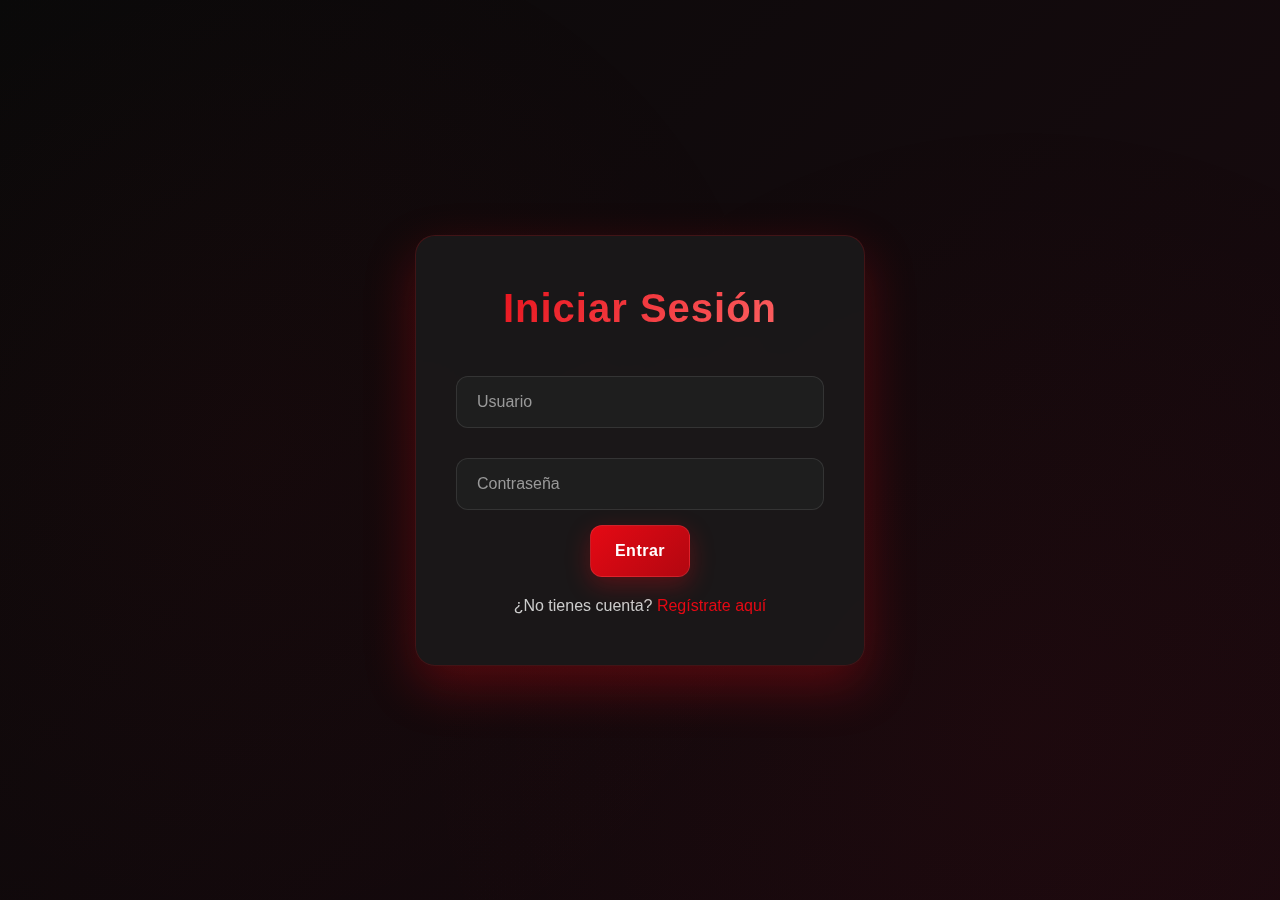
<file: login.html>
<!DOCTYPE html>

<html lang="es">

<head>

    <meta charset="UTF-8" />
    <meta name="viewport" content="width=device-width, initial-scale=1" />
    <title>Iniciar Sesión | Catálogo de Películas y Series</title>
    <link rel="manifest" href="manifest.json">
    <script src="auth.js"></script>
    <link rel="stylesheet" href="style.css">
    <meta name="theme-color" content="#121212">

    <script>
        if ('serviceWorker' in navigator) {

      window.addEventListener('load', () => {

        navigator.serviceWorker.register('sw.js');

      });

    }

    </script>
</head>

<body>

    <div class="container">

        <h1>Iniciar Sesión</h1>

        <input type="text" id="username" placeholder="Usuario" autocomplete="username" />

        <input type="password" id="password" placeholder="Contraseña" autocomplete="current-password" />

        <button class="btn" onclick="login()">Entrar</button>

        <div id="message"></div>

        <p style="margin-top: 20px; color: #ccc;">

            ¿No tienes cuenta? <a href="register.html" style="color:#e50914; text-decoration:none;">Regístrate aquí</a>

        </p>

    </div>

    <div id="toast-container" aria-live="polite" aria-atomic="true"></div>

    <script>

    if(localStorage.getItem("loggedInUser")) {

      window.location.href = "dash.html";

    }

    function login() {

      const username = document.getElementById("username").value.trim();

      const password = document.getElementById("password").value;

      const message = document.getElementById("message");

      message.style.color = "#ff4444";

      if (!username && !password) {

        message.textContent = "Por favor, ingresa tu usuario y contraseña.";

        return;

      }

      if (!username) {

        message.textContent = "El campo de usuario está vacío.";

        return;

      }

      if (!password) {

        message.textContent = "El campo de contraseña está vacío.";

        return;

      }

  fetch('https://api.ultrafilm.online/login', {

        method: 'POST',

        headers: { 'Content-Type': 'application/json' },

        body: JSON.stringify({ username, password })

      })

      .then(res => res.json())

      .then(data => {

        if (data.ok && data.user) {

          localStorage.setItem("loggedInUser", JSON.stringify(data.user));

          localStorage.setItem("jwt", data.token);

          if (data.user.role === 'admin') {

            localStorage.setItem("adminToken", data.token);

          } else {

            localStorage.removeItem("adminToken");

          }

          if (!data.user.is_verified) {

            showToast('Inicio de sesión correcto. Tu correo no está verificado — revisa tu bandeja o utiliza el botón para reenviar.', 'info', 6000);

          }

          window.location.replace("dash.html");

        } else {

          if (data && data.error) {

            if (data.error.includes('Datos incompletos')) {

              message.textContent = "Debes completar usuario y contraseña.";

            } else if (data.error.includes('Usuario o contraseña incorrectos')) {

              message.textContent = "Usuario o contraseña incorrectos.";

            } else {

              message.textContent = data.error;

            }

          } else {

            message.textContent = "Error de autenticación.";

          }

        }

      })

      .catch(() => {

        message.textContent = "Error de conexión con el servidor.";

      });

    }

    function showToast(message, type = 'info', duration = 3500) {

      const container = document.getElementById('toast-container');

      const toast = document.createElement('div');

      toast.className = `toast toast-${type}`;

      toast.textContent = message;

      container.appendChild(toast);

      setTimeout(() => {

        toast.classList.add('hide');

        toast.addEventListener('transitionend', () => toast.remove());

      }, duration);

    }

    async function safeFetch(url, options = {}) {

      try {

        const res = await fetch(url, options);

        if (!res.ok) {

          let errMsg = `Error ${res.status}`;

          try {

            const data = await res.json();

            errMsg = data.error || errMsg;

          } catch {}

          throw new Error(errMsg);

        }

        return await res.json();

      } catch (err) {

        showToast(err.message || 'Error de conexión con el servidor.', 'error');

        throw err;

      }

    }

    </script>

</body>

</html>
</file>
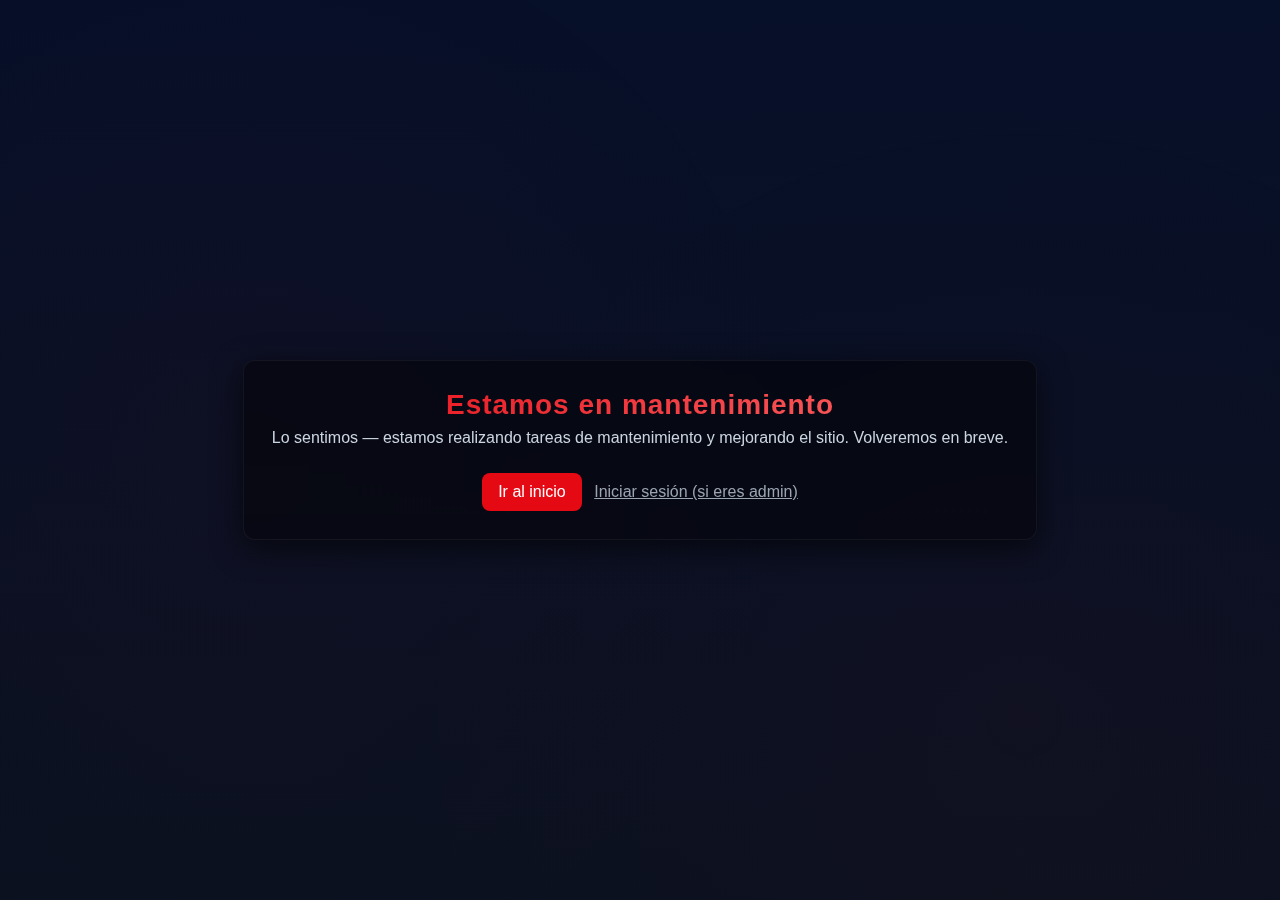
<file: maintenance.html>
<!doctype html>

<html lang="es">

<head>

  <meta charset="utf-8">

  <meta name="viewport" content="width=device-width,initial-scale=1">

  <title>Sitio en mantenimiento — UltraFilm</title>

  <link rel="stylesheet" href="/style.css">

  <style>

    body{display:flex;align-items:center;justify-content:center;height:100vh;margin:0;background:linear-gradient(180deg,#071029,#0b1220);color:#fff;font-family:Inter,Segoe UI,Roboto,Helvetica,Arial,sans-serif}

    .card{max-width:720px;padding:28px;border-radius:12px;background:rgba(0,0,0,0.45);box-shadow:0 8px 30px rgba(0,0,0,0.6);text-align:center}

    h1{margin:0 0 8px;font-size:28px;color:#e50914}

    p{color:#cbd5e1}

    .actions{margin-top:18px}

    a.button{display:inline-block;padding:10px 16px;border-radius:8px;background:#e50914;color:#fff;text-decoration:none}

    a.alt{margin-left:8px;color:#9aa4b2}

  </style>

</head>

<body>

  <div class="card">

    <h1>Estamos en mantenimiento</h1>

    <p>Lo sentimos — estamos realizando tareas de mantenimiento y mejorando el sitio. Volveremos en breve.</p>

    <p id="maint-message" style="color:#9aa4b2;margin-top:8px"></p>

    <div class="actions">

      <a class="button" href="/">Ir al inicio</a>

      <a class="alt" href="/login.html">Iniciar sesión (si eres admin)</a>

    </div>

  </div>

  <script>

    try{

      const params = new URLSearchParams(location.search);

      const msg = params.get('message');

      if(msg){ document.getElementById('maint-message').textContent = msg; }

    }catch(e){}

  </script>

</body>

</html>
</file>
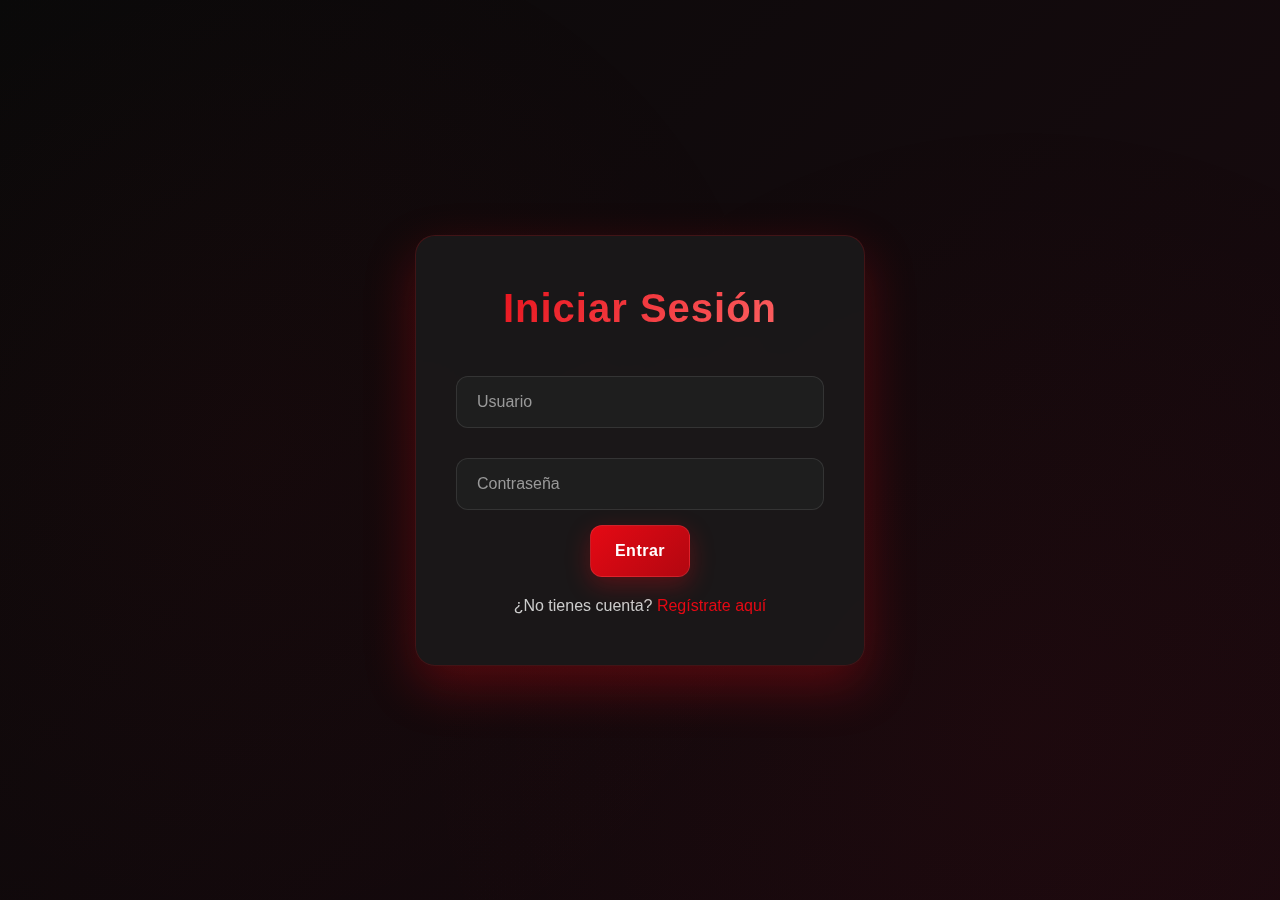
<file: manage.html>
<!DOCTYPE html>
<html lang="es">

<head>
    <meta charset="UTF-8" />
    <meta name="viewport" content="width=device-width, initial-scale=1" />
    <title>Configuración de Cuenta - UltraFilm</title>
    <link rel="manifest" href="manifest.json">
    <meta name="theme-color" content="#0a0a0f">

    <link rel="preconnect" href="https://api.ultrafilm.online">
    <link rel="preconnect" href="https://image.tmdb.org">
    <link rel="preconnect" href="https://www.themoviedb.org">
    <link rel="dns-prefetch" href="https://api.ultrafilm.online">
    <link rel="dns-prefetch" href="https://image.tmdb.org">    
    <style>
        * {
            margin: 0;
            padding: 0;
            box-sizing: border-box;
        }

        body {
            font-family: 'Segoe UI', Tahoma, Geneva, Verdana, sans-serif;
            background: linear-gradient(135deg, #0a0a0f 0%, #1a0a0f 100%);
            color: #eee;
            min-height: 100vh;
            padding: 20px;
            overflow-x: hidden;
        }

        body::before {
            content: '';
            position: fixed;
            top: 0;
            left: 0;
            width: 100%;
            height: 100%;
            background: radial-gradient(circle at 20% 50%, rgba(229, 9, 20, 0.03) 0%, transparent 50%),
                radial-gradient(circle at 80% 80%, rgba(229, 9, 20, 0.03) 0%, transparent 50%);
            pointer-events: none;
            z-index: 0;
        }

        .header {
            text-align: center;
            margin-bottom: 40px;
            position: relative;
            z-index: 1;
        }

        .back-btn {
            position: absolute;
            left: 0;
            top: 50%;
            transform: translateY(-50%);
            background: rgba(229, 9, 20, 0.2);
            border: 1px solid rgba(229, 9, 20, 0.3);
            color: #fff;
            padding: 10px 16px;
            border-radius: 10px;
            text-decoration: none;
            font-weight: 600;
            transition: all 0.3s ease;
        }

        .back-btn:hover {
            background: rgba(229, 9, 20, 0.3);
            transform: translateY(-50%) translateX(-2px);
        }

        h1 {
            font-size: 2.5rem;
            font-weight: 800;
            background: linear-gradient(135deg, #e50914 0%, #ff6b6b 100%);
            -webkit-background-clip: text;
            -webkit-text-fill-color: transparent;
            background-clip: text;
            letter-spacing: 1px;
        }

        .subtitle {
            color: #ccc;
            font-size: 1.1rem;
            margin-top: 8px;
        }

        .settings-container {
            max-width: 800px;
            margin: 0 auto;
            display: grid;
            grid-template-columns: 1fr 1fr;
            gap: 25px;
            position: relative;
            z-index: 1;
        }

        @media (max-width: 768px) {
            .settings-container {
                grid-template-columns: 1fr;
            }
        }

        .settings-section {
            background: rgba(28, 28, 28, 0.8);
            backdrop-filter: blur(10px);
            padding: 30px;
            border-radius: 20px;
            border: 1px solid rgba(229, 9, 20, 0.2);
            box-shadow: 0 8px 32px rgba(229, 9, 20, 0.2);
            animation: fadeInUp 0.6s ease;
        }

        .section-title {
            font-size: 1.4rem;
            font-weight: 700;
            margin-bottom: 25px;
            color: #e50914;
            display: flex;
            align-items: center;
            gap: 10px;
        }

        .section-title::after {
            content: '';
            flex: 1;
            height: 1px;
            background: linear-gradient(90deg, #e50914, transparent);
            margin-left: 10px;
        }

        .form-group {
            margin-bottom: 20px;
        }

        label {
            display: block;
            margin-bottom: 8px;
            color: #fff;
            font-weight: 600;
            font-size: 0.95rem;
        }

        .input-with-icon {
            position: relative;
        }

        .input-icon {
            position: absolute;
            left: 15px;
            top: 50%;
            transform: translateY(-50%);
            color: #999;
        }

        input {
            width: 100%;
            padding: 14px 15px 14px 45px;
            border: 1px solid rgba(255, 255, 255, 0.1);
            border-radius: 12px;
            background: rgba(34, 34, 34, 0.6);
            backdrop-filter: blur(5px);
            color: #fff;
            font-size: 1rem;
            transition: all 0.3s ease;
        }

        input:focus {
            outline: none;
            border-color: rgba(229, 9, 20, 0.5);
            box-shadow: 0 0 0 3px rgba(229, 9, 20, 0.1);
            background: rgba(51, 51, 51, 0.8);
        }

        input::placeholder {
            color: #999;
        }

        .btn {
            background: linear-gradient(135deg, #e50914 0%, #b20710 100%);
            color: #fff;
            border: none;
            border-radius: 12px;
            padding: 14px 24px;
            font-size: 1rem;
            font-weight: 700;
            cursor: pointer;
            transition: all 0.3s cubic-bezier(0.4, 0, 0.2, 1);
            backdrop-filter: blur(5px);
            border: 1px solid rgba(255, 255, 255, 0.1);
            box-shadow: 0 4px 15px rgba(229, 9, 20, 0.3);
            width: 100%;
            position: relative;
            overflow: hidden;
        }

        .btn::before {
            content: '';
            position: absolute;
            top: 0;
            left: 0;
            width: 100%;
            height: 100%;
            background: linear-gradient(135deg, rgba(255, 255, 255, 0.1) 0%, transparent 100%);
            opacity: 0;
            transition: opacity 0.3s ease;
        }

        .btn:hover {
            transform: translateY(-2px);
            box-shadow: 0 6px 25px rgba(229, 9, 20, 0.4);
            background: linear-gradient(135deg, #ff1a1a 0%, #d40000 100%);
        }

        .btn:hover::before {
            opacity: 1;
        }

        .btn:active {
            transform: scale(0.98);
        }

        .btn-secondary {
            background: rgba(255, 255, 255, 0.05);
            border: 1px solid rgba(255, 255, 255, 0.1);
            color: #ccc;
            box-shadow: none;
        }

        .btn-secondary:hover {
            background: rgba(255, 255, 255, 0.1);
            border-color: rgba(229, 9, 20, 0.3);
            color: #fff;
        }

        .user-info-card {
            background: linear-gradient(135deg, rgba(229, 9, 20, 0.1), rgba(229, 9, 20, 0.05));
            border: 1px solid rgba(229, 9, 20, 0.2);
            border-radius: 15px;
            padding: 20px;
            margin-bottom: 25px;
        }

        .info-item {
            display: flex;
            justify-content: space-between;
            align-items: center;
            padding: 10px 0;
            border-bottom: 1px solid rgba(255, 255, 255, 0.05);
        }

        .info-item:last-child {
            border-bottom: none;
        }

        .info-label {
            color: #ccc;
            font-weight: 600;
        }

        .info-value[title] {
            position: relative;
        }

        .info-value[title]:hover::after {
            content: attr(title);
            position: absolute;
            bottom: 100%;
            left: 50%;
            transform: translateX(-50%);
            background: rgba(0, 0, 0, 0.9);
            color: white;
            padding: 8px 12px;
            border-radius: 6px;
            font-size: 0.8rem;
            white-space: nowrap;
            z-index: 1000;
            margin-bottom: 5px;
        }

        .info-value[title]:hover::before {
            content: '';
            position: absolute;
            bottom: 100%;
            left: 50%;
            transform: translateX(-50%);
            border: 5px solid transparent;
            border-top-color: rgba(0, 0, 0, 0.9);
            margin-bottom: -5px;
        }

        .verification-badge {
            background: linear-gradient(135deg, #43e97b, #38f9d7);
            color: #222;
            padding: 4px 12px;
            border-radius: 20px;
            font-size: 0.8rem;
            font-weight: 700;
        }

        .security-tips {
            background: rgba(52, 152, 219, 0.1);
            border: 1px solid rgba(52, 152, 219, 0.3);
            border-radius: 12px;
            padding: 15px;
            margin-top: 20px;
        }

        .security-tips h4 {
            color: #3498db;
            margin-bottom: 8px;
            font-size: 0.9rem;
        }

        .security-tips ul {
            color: #ccc;
            font-size: 0.85rem;
            padding-left: 20px;
        }

        .security-tips li {
            margin-bottom: 4px;
        }

        #message {
            margin-top: 20px;
            padding: 12px;
            border-radius: 8px;
            font-weight: 600;
            display: none;
        }

        .message.success {
            background: rgba(67, 233, 123, 0.1);
            border: 1px solid rgba(67, 233, 123, 0.3);
            color: #43e97b;
            display: block;
        }

        .message.error {
            background: rgba(255, 68, 68, 0.1);
            border: 1px solid rgba(255, 68, 68, 0.3);
            color: #ff6b6b;
            display: block;
        }

        .modal-confirm-bg {
            position: fixed;
            top: 0;
            left: 0;
            right: 0;
            bottom: 0;
            background: rgba(0, 0, 0, 0.9);
            backdrop-filter: blur(10px);
            z-index: 10000;
            display: flex;
            align-items: center;
            justify-content: center;
            animation: fadeIn 0.3s ease;
            padding: 20px;
        }

        .modal-confirm {
            background: linear-gradient(135deg, #1c1c1c 0%, #2a1a1f 100%);
            color: #eee;
            border-radius: 20px;
            padding: 35px 30px 25px;
            box-shadow: 0 20px 60px rgba(0, 0, 0, 0.5);
            border: 1px solid rgba(229, 9, 20, 0.3);
            max-width: 400px;
            width: 95vw;
            text-align: center;
            position: relative;
            animation: scaleIn 0.3s ease;
        }

        .modal-confirm-btns {
            display: flex;
            gap: 15px;
            margin-top: 25px;
            justify-content: center;
        }

        .modal-confirm-btn {
            flex: 1;
            padding: 14px 0;
            border: none;
            border-radius: 10px;
            font-size: 1rem;
            font-weight: 700;
            cursor: pointer;
            transition: all 0.3s cubic-bezier(0.4, 0, 0.2, 1);
            backdrop-filter: blur(5px);
            border: 1px solid rgba(255, 255, 255, 0.1);
        }

        .modal-confirm-btn.confirm {
            background: linear-gradient(135deg, #e50914 0%, #b20710 100%);
            color: #fff;
            box-shadow: 0 4px 15px rgba(229, 9, 20, 0.3);
        }

        .modal-confirm-btn.confirm:hover {
            transform: translateY(-2px);
            box-shadow: 0 6px 25px rgba(229, 9, 20, 0.4);
        }

        .modal-confirm-btn.cancel {
            background: rgba(51, 51, 51, 0.6);
            color: #fff;
        }

        .modal-confirm-btn.cancel:hover {
            background: rgba(68, 68, 68, 0.8);
            transform: translateY(-2px);
        }

        #toast-container {
            position: fixed;
            top: 30px;
            right: 30px;
            z-index: 99999;
            display: flex;
            flex-direction: column;
            gap: 12px;
            pointer-events: none;
        }

        .toast {
            min-width: 250px;
            max-width: 400px;
            background: rgba(35, 35, 35, 0.95);
            backdrop-filter: blur(10px);
            color: #fff;
            padding: 18px 24px;
            border-radius: 12px;
            font-size: 1rem;
            box-shadow: 0 8px 32px rgba(0, 0, 0, 0.3);
            border: 1px solid rgba(255, 255, 255, 0.1);
            opacity: 0;
            pointer-events: auto;
            animation: toastIn 0.4s ease forwards;
        }

        .toast-success {
            background: linear-gradient(135deg, rgba(67, 233, 123, 0.2) 0%, rgba(56, 249, 215, 0.2) 100%);
            border-color: rgba(67, 233, 123, 0.5);
            color: #222;
        }

        .toast-error {
            background: linear-gradient(135deg, rgba(229, 9, 20, 0.2) 0%, rgba(178, 7, 16, 0.2) 100%);
            border-color: rgba(229, 9, 20, 0.5);
            color: #fff;
        }

        @keyframes fadeInUp {
            from {
                opacity: 0;
                transform: translateY(30px);
            }

            to {
                opacity: 1;
                transform: translateY(0);
            }
        }

        @keyframes fadeIn {
            from {
                opacity: 0;
            }

            to {
                opacity: 1;
            }
        }

        @keyframes scaleIn {
            from {
                opacity: 0;
                transform: scale(0.9);
            }

            to {
                opacity: 1;
                transform: scale(1);
            }
        }

        @keyframes toastIn {
            from {
                opacity: 0;
                transform: translateX(100px);
            }

            to {
                opacity: 1;
                transform: translateX(0);
            }
        }

        @keyframes toastOut {
            from {
                opacity: 1;
                transform: translateX(0);
            }

            to {
                opacity: 0;
                transform: translateX(100px);
            }
        }
    </style>
</head>

<body>
    <div class="header">
        <a href="dash.html" class="back-btn">← Volver</a>
        <h1>Configuración de Cuenta</h1>
        <p class="subtitle">Gestiona tu información personal y preferencias de seguridad</p>
    </div>

    <div class="settings-container">

        <div class="settings-section">
            <h2 class="section-title">👤 Información Personal</h2>

            <div class="user-info-card">
                <div class="info-item">
                    <span class="info-label">Usuario:</span>
                    <span class="info-value" id="usuario-nombre">-</span>
                </div>
                <div class="info-item">
                    <span class="info-label">Email:</span>
                    <span class="info-value" id="usuario-email">-</span>
                </div>
                <div class="info-item">
                    <span class="info-label">Estado:</span>
                    <span class="verification-badge" id="verification-status">Verificado</span>
                </div>
            </div>

            <div class="form-group">
                <label for="nuevoCorreo">Cambiar correo electrónico</label>
                <div class="input-with-icon">
                    <span class="input-icon">📧</span>
                    <input type="email" id="nuevoCorreo" placeholder="nuevo@email.com" />
                </div>
            </div>
            <button class="btn" onclick="cambiarCorreo()">Actualizar Email</button>
        </div>

        <div class="settings-section">
            <h2 class="section-title">🔒 Seguridad</h2>

            <div class="form-group">
                <label for="actualContra">Contraseña actual</label>
                <div class="input-with-icon">
                    <span class="input-icon">🔐</span>
                    <input type="password" id="actualContra" placeholder="••••••••" />
                </div>
            </div>

            <div class="form-group">
                <label for="nuevaContra">Nueva contraseña</label>
                <div class="input-with-icon">
                    <span class="input-icon">🔄</span>
                    <input type="password" id="nuevaContra" placeholder="••••••••" />
                </div>
            </div>

            <div class="form-group">
                <label for="confirmarContra">Confirmar nueva contraseña</label>
                <div class="input-with-icon">
                    <span class="input-icon">✅</span>
                    <input type="password" id="confirmarContra" placeholder="••••••••" />
                </div>
            </div>

            <button class="btn" onclick="cambiarContraseña()">Cambiar Contraseña</button>

            <div class="security-tips">
                <h4>💡 Consejos de seguridad:</h4>
                <ul>
                    <li>Usa al menos 8 caracteres</li>
                    <li>Incluye mayúsculas y números</li>
                    <li>Añade símbolos especiales</li>
                    <li>No reutilices contraseñas</li>
                </ul>
            </div>
        </div>
    </div>

    <div id="message" class="message"></div>
    <div id="toast-container" aria-live="polite" aria-atomic="true"></div>

    <div id="modal-confirm-bg" class="modal-confirm-bg" style="display:none;">
        <div class="modal-confirm">
            <div id="modal-confirm-msg">¿Confirmas cambiar tu contraseña?</div>
            <div class="modal-confirm-btns">
                <button class="modal-confirm-btn confirm" id="modal-confirm-yes">Confirmar</button>
                <button class="modal-confirm-btn cancel" id="modal-confirm-no">Cancelar</button>
            </div>
        </div>
    </div>

    <script>

    const token = localStorage.getItem('jwt');
    const usuario = JSON.parse(localStorage.getItem("loggedInUser"));

    if (!token || !usuario || !usuario.id) {
      window.location.href = 'login.html';
    }

function blurEmail(email) {
    if (!email || !email.includes('@')) return '***@***.***';

    const [localPart, domain] = email.split('@');
    const domainParts = domain.split('.');
    const tld = domainParts.pop(); 

    const mainDomain = domainParts.join('.');

    const visibleLocal = localPart.length > 2 ? localPart.slice(-2) : localPart;
    const blurredLocal = '*'.repeat(Math.max(0, localPart.length - 2)) + visibleLocal;

    const visibleDomain = mainDomain.length > 3 ? mainDomain.slice(-3) : mainDomain;
    const blurredDomain = '*'.repeat(Math.max(0, mainDomain.length - 3)) + visibleDomain;

    return `${blurredLocal}@${blurredDomain}.${tld}`;
}

document.getElementById("usuario-nombre").textContent = usuario.username || 'Usuario';

if (usuario.email) {
    const blurredEmail = blurEmail(usuario.email);
    document.getElementById("usuario-email").textContent = blurredEmail;

    document.getElementById("usuario-email").title = `Email completo: ${usuario.email}`;
    document.getElementById("usuario-email").style.cursor = 'help';
} else {
    document.getElementById("usuario-email").textContent = 'No especificado';
}

    if (usuario.is_verified) {
      document.getElementById("verification-status").textContent = "Verificado";
    } else {
      document.getElementById("verification-status").textContent = "No verificado";
      document.getElementById("verification-status").style.background = "linear-gradient(135deg, #ff6b6b, #e50914)";
      document.getElementById("verification-status").style.color = "#fff";
    }

    function showToast(message, type = 'info', duration = 3500) {
      const container = document.getElementById('toast-container');
      const toast = document.createElement('div');
      toast.className = `toast toast-${type}`;
      toast.textContent = message;
      container.appendChild(toast);
      setTimeout(() => {
        toast.classList.add('hide');
        setTimeout(() => toast.remove(), 300);
      }, duration);
    }

    async function safeFetch(url, options = {}) {
      options.headers = options.headers || {};
      if (url.startsWith('https://api.ultrafilm.online')) {
        options.headers['Authorization'] = 'Bearer ' + token;
      }
      try {
        const res = await fetch(url, options);
        if (!res.ok) {
          let errMsg = `Error ${res.status}`;
          try {
            const data = await res.json();
            errMsg = data.error || errMsg;
          } catch {}
          throw new Error(errMsg);
        }
        return await res.json();
      } catch (err) {
        showToast(err.message || 'Error de conexión con el servidor.', 'error');
        throw err;
      }
    }

    async function cambiarCorreo() {
      const nuevoCorreo = document.getElementById("nuevoCorreo").value.trim();
      if (!nuevoCorreo || !nuevoCorreo.includes("@")) {
        showToast("Ingresa un correo válido.", "error");
        return;
      }

      try {
        const data = await safeFetch('https://api.ultrafilm.online/update_email', {
          method: 'POST',
          headers: { 'Content-Type': 'application/json' },
          body: JSON.stringify({ user_id: usuario.id, email: nuevoCorreo })
        });

        if (data.ok) {
          showToast("✅ Correo actualizado correctamente", "success");
          document.getElementById("usuario-email").textContent = nuevoCorreo;
          document.getElementById("nuevoCorreo").value = "";

          usuario.email = nuevoCorreo;
          localStorage.setItem("loggedInUser", JSON.stringify(usuario));
        } else {
          showToast(data.error || "Error al actualizar correo.", "error");
        }
      } catch (error) {

      }
    }

    function validarSeguridad(contra) {
      const minLargo = contra.length >= 8;
      const mayus = /[A-Z]/.test(contra);
      const numero = /[0-9]/.test(contra);
      const simbolo = /[^A-Za-z0-9]/.test(contra);
      return minLargo && mayus && numero && simbolo;
    }

    function showConfirmModal(msg, onConfirm) {
      const bg = document.getElementById('modal-confirm-bg');
      const msgDiv = document.getElementById('modal-confirm-msg');
      msgDiv.textContent = msg;
      bg.style.display = 'flex';

      function close() {
        bg.style.display = 'none';
        yes.removeEventListener('click', confirmHandler);
        no.removeEventListener('click', cancelHandler);
      }

      const yes = document.getElementById('modal-confirm-yes');
      const no = document.getElementById('modal-confirm-no');

      function confirmHandler() { close(); onConfirm(); }
      function cancelHandler() { close(); }

      yes.addEventListener('click', confirmHandler);
      no.addEventListener('click', cancelHandler);
    }

    async function cambiarContraseña() {
      const actual = document.getElementById("actualContra").value;
      const nueva = document.getElementById("nuevaContra").value;
      const confirmar = document.getElementById("confirmarContra").value;

      if (!actual || !nueva || !confirmar) {
        showToast("Por favor, completa todos los campos.", "error");
        return;
      }

      if (nueva !== confirmar) {
        showToast("Las contraseñas no coinciden.", "error");
        return;
      }

      if (!validarSeguridad(nueva)) {
        showToast("La contraseña debe tener 8+ caracteres, mayúsculas, números y símbolos.", "error");
        return;
      }

      showConfirmModal('¿Estás seguro de que quieres cambiar tu contraseña?', async () => {
        try {
          const data = await safeFetch('https://api.ultrafilm.online/update_password', {
            method: 'POST',
            headers: { 'Content-Type': 'application/json' },
            body: JSON.stringify({ 
              user_id: usuario.id, 
              old_password: actual, 
              new_password: nueva 
            })
          });

          if (data.ok) {
            showToast("✅ Contraseña actualizada correctamente", "success");
            document.getElementById("actualContra").value = "";
            document.getElementById("nuevaContra").value = "";
            document.getElementById("confirmarContra").value = "";
          } else {
            showToast(data.error || "Error al actualizar contraseña.", "error");
          }
        } catch (error) {

        }
      });
    }

    if ('serviceWorker' in navigator) {
      window.addEventListener('load', () => {
        navigator.serviceWorker.register('sw.js');
      });
    }
    </script>
</body>

</html>
</file>
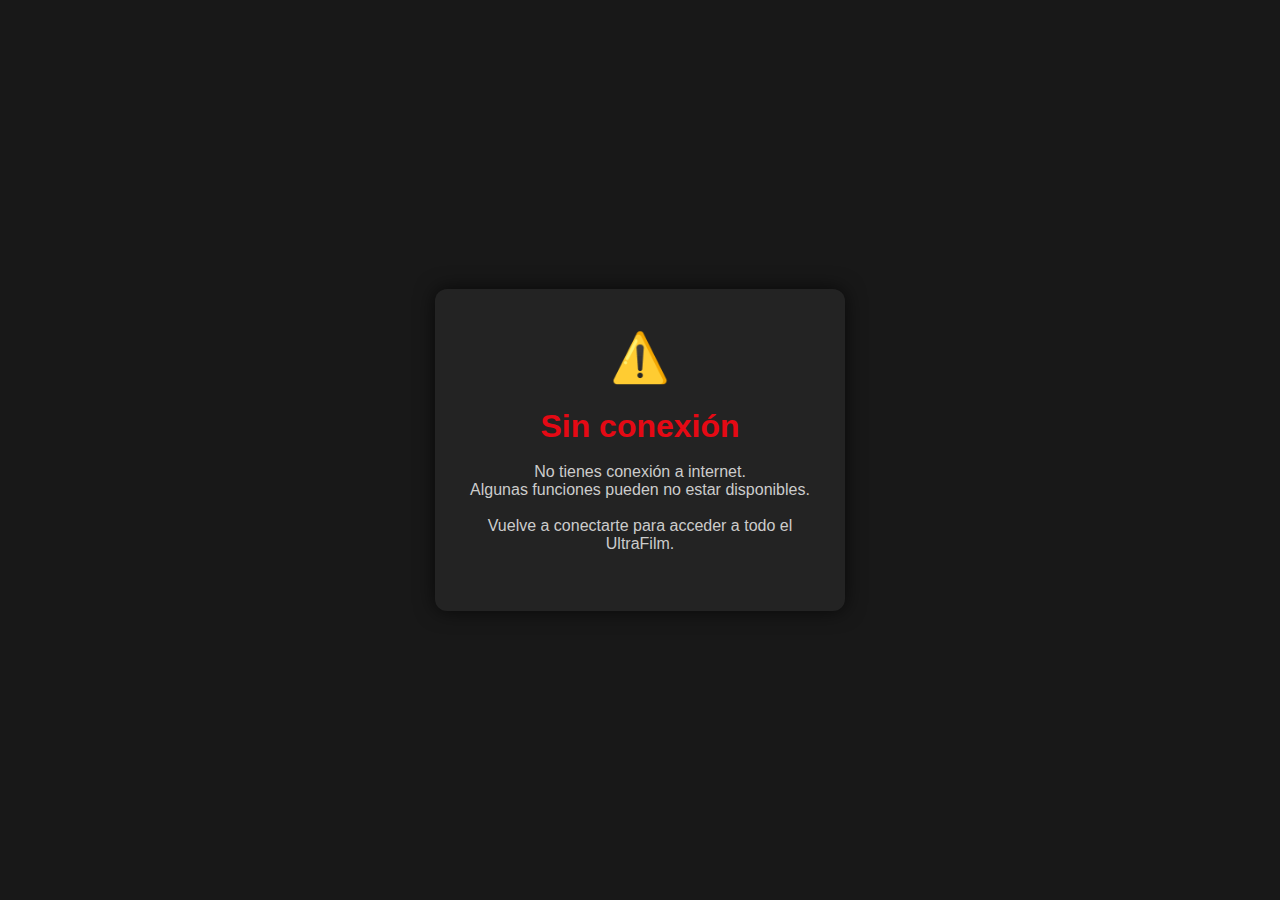
<file: offline.html>
<!DOCTYPE html>
<html lang="es">
<head>
  <meta charset="UTF-8">
  <title>Sin conexión | UltraFilm</title>
  <meta name="viewport" content="width=device-width, initial-scale=1">
  <style>
    body {
      background: #181818;
      color: #fff;
      font-family: 'Segoe UI', Tahoma, Geneva, Verdana, sans-serif;
      display: flex;
      align-items: center;
      justify-content: center;
      height: 100vh;
      margin: 0;
    }
    .offline-box {
      background: #232323;
      padding: 40px 30px;
      border-radius: 12px;
      box-shadow: 0 0 20px #000a;
      text-align: center;
      max-width: 350px;
    }
    h1 {
      color: #e50914;
      margin-bottom: 18px;
    }
    p {
      color: #ccc;
      margin-bottom: 18px;
    }
    .icon {
      font-size: 3rem;
      margin-bottom: 18px;
      color: #e50914;
    }
  </style>
</head>
<body>
  <div class="offline-box">
    <div class="icon">&#9888;&#65039;</div>
    <h1>Sin conexión</h1>
    <p>No tienes conexión a internet.<br>Algunas funciones pueden no estar disponibles.</p>
  <p>Vuelve a conectarte para acceder a todo el UltraFilm.</p>
  </div>
</body>
</html>
</file>
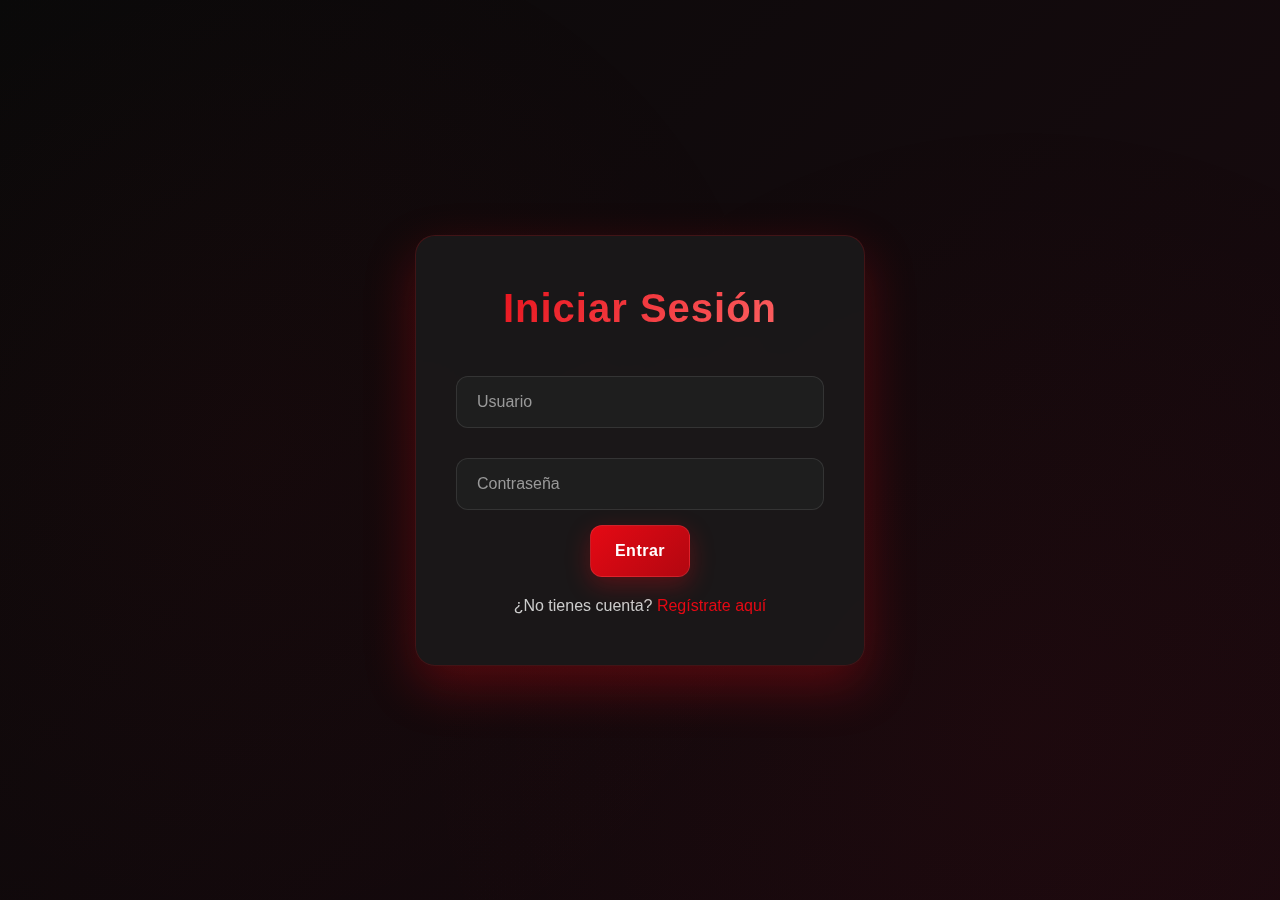
<file: peliculas.html>
<!DOCTYPE html>

<html lang="es">

<head>

  <meta charset="UTF-8" />

  <meta name="viewport" content="width=device-width, initial-scale=1" />
  <meta name="description" content="Descubre y organiza tu catálogo personal de películas en UltraFilm. Encuentra tus películas favoritas, crea listas y disfruta de recomendaciones personalizadas.">
  <title>Películas - UltraFilm</title>

  <link rel="manifest" href="manifest.json">
  <style>

    body {
      margin: 0;
      padding: 0;
      font-family: 'Segoe UI', Tahoma, Geneva, Verdana, sans-serif;
      background: #0a0a0a;
      color: #eee;
      min-height: 100vh;
    }

    .has-header {
      display: flex;
      flex-direction: column;
      min-height: 100vh;
    }

    header {
      background: rgba(28, 28, 28, 0.9);
      padding: 20px;
      text-align: center;
      font-size: 1.8rem;
      font-weight: 800;
      border-bottom: 1px solid rgba(229, 9, 20, 0.2);
    }

    header h1 {
      background: linear-gradient(135deg, #e50914 0%, #ff6b6b 100%);
      -webkit-background-clip: text;
      -webkit-text-fill-color: transparent;
      background-clip: text;
    }

    nav {
      background: rgba(34, 34, 34, 0.8);
      padding: 15px 20px;
      display: flex;
      justify-content: center;
      gap: 12px;
      flex-wrap: wrap;
    }

    nav a {
      color: #eee;
      text-decoration: none;
      padding: 10px 18px;
      border-radius: 10px;
      background: rgba(51, 51, 51, 0.6);
      transition: all 0.3s ease;
    }

    main {
      flex-grow: 1;
      padding: 20px;
      max-width: 1400px;
      margin: 0 auto;
      width: 100%;
    }

    #peliculas-container {
      display: grid;
      grid-template-columns: repeat(auto-fill, minmax(200px, 1fr));
      gap: 25px;
      min-height: 400px;
    }

    .loading-placeholder {
      background: rgba(28, 28, 28, 0.6);
      border-radius: 16px;
      min-height: 400px;
      display: flex;
      align-items: center;
      justify-content: center;
      color: #ccc;
    }
  </style>

  <!-- ✅ CSS COMPLETO CARGADO ASÍNCRONO -->
  <link rel="stylesheet" href="style.css" media="print" onload="this.media='all'">

  <!-- Fallback para navegadores sin JavaScript -->
  <noscript>
    <link rel="stylesheet" href="style.css">
  </noscript>
</head>
<meta name="theme-color" content="#121212">

<link rel="preconnect" href="https://api.ultrafilm.online">
<link rel="preconnect" href="https://image.tmdb.org">
<link rel="preconnect" href="https://www.themoviedb.org">
<link rel="dns-prefetch" href="https://api.ultrafilm.online">
<link rel="dns-prefetch" href="https://image.tmdb.org">

<script>
  if ('serviceWorker' in navigator) {
      window.addEventListener('load', () => {
        navigator.serviceWorker.register('sw.js');
      });
    }
</script>
</head>

<body>

  <header>🎬 Películas Populares</header>

  <nav>

    <a href="dash.html">Inicio</a>

    <a href="peliculas.html" aria-current="page">Películas</a>

    <a href="series.html">Series</a>

    <a href="favoritos.html">Favoritos</a>

    <a href="guardados.html" aria-current="page" style="background:#333;color:#eee;font-weight:bold;">Ver más
      tarde</a>

    <button id="logout-btn" class="btn-logout">Cerrar sesión</button>

  </nav>

  <main>

    <input type="text" id="search-input" placeholder="Buscar películas..." aria-label="Buscar películas por título" style="width:100%;max-width:300px;font-size:1rem;padding:8px 12px;margin-bottom:25px;border-radius:6px;border:none;background-color:#222;color:#eee;" />

    <select id="genre-select" aria-label="Filtrar por género">

      <option value="0">Todos los géneros</option>

    </select>

    <select id="sort-select" aria-label="Ordenar por" style="width:100%;max-width:180px;font-size:1rem;padding:8px 12px;margin-bottom:25px;border-radius:6px;border:none;background-color:#222;color:#eee;margin-left:10px;">

      <option value="popularity.desc">Más populares</option>

      <option value="popularity.asc">Menos populares</option>

      <option value="release_date.desc">Más nuevas</option>

      <option value="release_date.asc">Más antiguas</option>

      <option value="vote_average.desc">Mejor puntuadas</option>

      <option value="vote_average.asc">Peor puntuadas</option>

      <option value="original_title.asc">Título (A-Z)</option>

      <option value="original_title.desc">Título (Z-A)</option>

    </select>

    <div id="peliculas-container" aria-live="polite" aria-relevant="additions"></div>

    <div class="pagination">

      <button id="prev-page" disabled>Anterior</button>

      <span id="page-indicator">Página 1</span>

      <button id="next-page">Siguiente</button>

    </div>

  </main>

  <footer>© 2025 UltraFilm Cine & Series. Todos los derechos reservados.</footer>

  <div id="toast-container" aria-live="polite" aria-atomic="true"></div>

  <div id="movie-modal" class="modal" style="display:none;">

    <div class="modal-content" tabindex="0">

      <button class="modal-close" id="modal-close-btn" aria-label="Cerrar modal">&times;</button>

      <div id="modal-body">

      </div>

    </div>

  </div>
  <div id="lcp-container" style="position:absolute; opacity:0; pointer-events:none; z-index:-1;">
    <img id="lcp-image"
         loading="eager"
         fetchpriority="high"
         alt="UltraFilm - Catálogo de Películas"
         style="width:300px; height:450px;"
         src="[data-uri]" />
  </div>

  <script data-cfasync="false" src="/js/tmdb.js?v=4-interceptor-agresivo" defer></script>
  <script>

function initApp() {

    if (!document.getElementById('toast-container')) {
      const container = document.createElement('div');
      container.id = 'toast-container';
      container.setAttribute('aria-live', 'polite');
      container.setAttribute('aria-atomic', 'true');
      document.body.appendChild(container);
    }

    const IMG_URL_SMALL = 'https://image.tmdb.org/t/p/w300';
    const IMG_URL_MEDIUM = 'https://image.tmdb.org/t/p/w400';  
    const IMG_URL_LARGE = 'https://image.tmdb.org/t/p/w500';
    const IMG_URL_ORIGINAL = 'https://image.tmdb.org/t/p/original';
    const PLACEHOLDER_IMAGE = '[data-uri]';

    function getOptimizedImageUrl(posterPath, size = 'small') {
        if (!posterPath) return PLACEHOLDER_IMAGE;

        const sizes = {
            'tiny': 'w154',
            'small': 'w185', 
            'medium': 'w342',
            'large': 'w500',
            'original': 'original'
        };

        return `https://image.tmdb.org/t/p/${sizes[size]}${posterPath}`;
    }

    function updateLCPImage(firstMovie) {
        const lcpImage = document.getElementById('lcp-image');
        if (lcpImage && firstMovie && firstMovie.poster_path) {
            lcpImage.src = getOptimizedImageUrl(firstMovie.poster_path, 'small');
            lcpImage.alt = `Poster de ${firstMovie.title}`;

            setTimeout(() => {
                const lcpContainer = document.getElementById('lcp-container');
                if (lcpContainer) {
                    lcpContainer.remove();
                }
            }, 3000);
        }
    }

    function initLazyImages() {
        const images = document.querySelectorAll('.lazy-image');

        images.forEach(img => {
            img.addEventListener('load', function() {
                this.classList.add('loaded');
            });

            if (img.complete) {
                img.classList.add('loaded');
            }
        });
    }

    let currentPage = 1;
    let totalPages = 1;
    let currentGenre = 0;
    let currentSearchQuery = '';
    let currentSort = 'popularity.desc';
    let peliculas = [];

    const genreSelect = document.getElementById('genre-select');
    const sortSelect = document.getElementById('sort-select');
    const peliculasContainer = document.getElementById('peliculas-container');
    const searchInput = document.getElementById('search-input');
    const prevPageBtn = document.getElementById('prev-page');
    const nextPageBtn = document.getElementById('next-page');
    const pageIndicator = document.getElementById('page-indicator');

    const token = localStorage.getItem('jwt');
    const loggedInUser = JSON.parse(localStorage.getItem('loggedInUser'));

    if (!token) {
      alert('No hay JWT en localStorage');
      localStorage.removeItem('jwt');
      localStorage.removeItem('loggedInUser');
      window.location.href = 'login.html';
    }

    if (!loggedInUser || !loggedInUser.id) {
      alert('No hay usuario en localStorage');
      localStorage.removeItem('jwt');
      localStorage.removeItem('loggedInUser');
      window.location.href = 'login.html';
    }

    document.getElementById('logout-btn').addEventListener('click', () => {
      localStorage.removeItem('adminToken');
      localStorage.removeItem('loggedInUser');
      window.location.href = 'index.html';
    });

    let searchTimeout;
    searchInput.addEventListener('input', () => {
      clearTimeout(searchTimeout);
      searchTimeout = setTimeout(() => {
        currentSearchQuery = searchInput.value.trim();
        currentPage = 1; 
        fetchMovies();
      }, 300);
    });

    prevPageBtn.addEventListener('click', () => {
      if (currentPage > 1) {
        currentPage--;
        fetchMovies();
      }
    });

    nextPageBtn.addEventListener('click', () => {
      if (currentPage < totalPages) {
        currentPage++;
        fetchMovies();
      }
    });

    genreSelect.addEventListener('change', () => {
      currentGenre = parseInt(genreSelect.value);
      currentPage = 1; 
      fetchMovies();
    });

    sortSelect.addEventListener('change', () => {
      currentSort = sortSelect.value;
      currentPage = 1;
      fetchMovies();
    });

    async function fetchGenres() {
      try {
        if (typeof window.tmdbFetch !== 'function') {
          console.error('tmdbFetch no está disponible. Verifica que tmdb.js se esté cargando correctamente.');
          return;
        }

        const data = await window.tmdbFetch('/genre/movie/list', { language: 'es-ES' });
        genres = data.genres || [];
        populateGenreSelect();
      } catch (e) {
        console.error('Error cargando géneros:', e);
      }
    }

    function populateGenreSelect() {
      genres.forEach(genre => {
        const option = document.createElement('option');
        option.value = genre.id;
        option.textContent = genre.name;
        genreSelect.appendChild(option);
      });
    }

    async function fetchMovies() {
      try {
        if (typeof window.tmdbFetch !== 'function') {
          console.error('tmdbFetch no está disponible. Verifica que tmdb.js se esté cargando correctamente.');
          showToast('Error: tmdbFetch no disponible', 'error');
          return;
        }

        let data;
        if (currentSearchQuery) {
          data = await window.tmdbFetch('/search/movie', { 
            language: 'es-ES', 
            query: currentSearchQuery, 
            page: currentPage 
          });

          let results = data.results || [];
          results = sortSearchResults(results, currentSort);
          peliculas = results;
          totalPages = data.total_pages || 1;

        } else if (currentGenre && currentGenre != 0) {
          data = await window.tmdbFetch('/discover/movie', {
            language: 'es-ES',
            sort_by: currentSort,
            page: currentPage,
            with_genres: currentGenre
          });

          peliculas = data.results || [];
          totalPages = data.total_pages || 1;

        } else {
          data = await window.tmdbFetch('/discover/movie', {
            language: 'es-ES',
            sort_by: currentSort,
            page: currentPage
          });

          peliculas = data.results || [];
          totalPages = data.total_pages || 1;
        }

        renderMovies();
        updatePaginationControls();
      } catch (e) {
        console.error('Error cargando películas:', e);
        showToast('Error al cargar películas', 'error');
      }
    }

    function sortSearchResults(results, sortBy) {
      const [field, dir] = sortBy.split('.');
      return results.slice().sort((a, b) => {
        let va, vb;
        switch (field) {
          case 'popularity':
            va = a.popularity; vb = b.popularity; break;
          case 'release_date':
            va = a.release_date || ''; vb = b.release_date || ''; break;
          case 'vote_average':
            va = a.vote_average; vb = b.vote_average; break;
          case 'original_title':
            va = (a.original_title || '').toLowerCase(); vb = (b.original_title || '').toLowerCase(); break;
          default:
            va = 0; vb = 0;
        }
        if (va < vb) return dir === 'asc' ? -1 : 1;
        if (va > vb) return dir === 'asc' ? 1 : -1;
        return 0;
      });
    }

    let favoritos = [];
    let favoritosCargados = false;

    async function fetchFavoritos(force = false) {
      if (!loggedInUser || !loggedInUser.id) {
        favoritos = [];
        return favoritos;
      }

      if (favoritosCargados && !force) return favoritos;

      try {
        const res = await fetch(`https://api.ultrafilm.online/favoritos_peliculas?user_id=${loggedInUser.id}`, {
          headers: { 'Authorization': 'Bearer ' + token },
          cache: 'no-cache' 
        });

        if (!res.ok) throw new Error('Error cargando favoritos');
        favoritos = await res.json();
        favoritosCargados = true;
        console.log('Favoritos cargados:', favoritos.length);
      } catch (e) {
        console.error('Error fetchFavoritos:', e);
        favoritos = [];
      }
    }

    function esFavorito(id) {
      return favoritos.some(fav => fav.id === id);
    }

    async function toggleFavorito(pelicula) {
      if (!loggedInUser || !loggedInUser.id) return;

      const esActualmenteFavorito = esFavorito(pelicula.id);
      const fav = favoritos.find(f => f.id === pelicula.id);

      try {
        if (esActualmenteFavorito && fav) {
          const response = await safeFetch('https://api.ultrafilm.online/favoritos_peliculas', {
            method: 'DELETE',
            headers: { 
              'Content-Type': 'application/json', 
              'Authorization': 'Bearer ' + token 
            },
            body: JSON.stringify({ 
              user_id: loggedInUser.id, 
              pelicula_id: pelicula.id 
            })
          });

          favoritos = favoritos.filter(f => f.id !== pelicula.id);
          showToast(`Eliminaste "${pelicula.title}" de favoritos.`, 'error');

        } else {
          const response = await safeFetch('https://api.ultrafilm.online/favoritos_peliculas', {
            method: 'POST',
            headers: { 
              'Content-Type': 'application/json', 
              'Authorization': 'Bearer ' + token 
            },
            body: JSON.stringify({ 
              user_id: loggedInUser.id, 
              pelicula: pelicula 
            })
          });

          favoritos.push(pelicula);
          showToast(`Agregaste "${pelicula.title}" a favoritos.`, 'success');
        }

        favoritosCargados = true;
        renderMovies();

      } catch (error) {
        console.error('Error en toggleFavorito:', error);
        favoritosCargados = false;
        await fetchFavoritos(true);
        renderMovies();
      }
    }

    let guardados = [];
    let guardadosCargados = false;

    async function fetchGuardados(force = false) {
      if (!loggedInUser || !loggedInUser.id) {
        guardados = [];
        return guardados;
      }

      if (guardadosCargados && !force) return guardados;

      try {
        const res = await fetch(`https://api.ultrafilm.online/guardados_peliculas?user_id=${loggedInUser.id}`, {
          headers: { 'Authorization': 'Bearer ' + token },
          cache: 'no-cache' 
        });

        if (!res.ok) throw new Error('Error cargando guardados');
        guardados = await res.json();
        guardadosCargados = true;
        console.log('Guardados cargados:', guardados.length);
      } catch (e) {
        console.error('Error fetchGuardados:', e);
        guardados = [];
      }
    }

    function estaGuardado(id) {
      return guardados.some(g => g.id === id);
    }

    async function toggleGuardado(pelicula) {
      if (!loggedInUser || !loggedInUser.id) return;

      const esActualmenteGuardado = estaGuardado(pelicula.id);
      const guardado = guardados.find(g => g.id === pelicula.id);

      try {
        if (esActualmenteGuardado && guardado) {
          const response = await safeFetch('https://api.ultrafilm.online/guardados_peliculas', {
            method: 'DELETE',
            headers: { 
              'Content-Type': 'application/json', 
              'Authorization': 'Bearer ' + token 
            },
            body: JSON.stringify({ 
              user_id: loggedInUser.id, 
              pelicula_id: pelicula.id 
            })
          });

          guardados = guardados.filter(g => g.id !== pelicula.id);
          showToast(`Eliminaste "${pelicula.title}" de ver más tarde.`, 'error');

        } else {
          const response = await safeFetch('https://api.ultrafilm.online/guardados_peliculas', {
            method: 'POST',
            headers: { 
              'Content-Type': 'application/json', 
              'Authorization': 'Bearer ' + token 
            },
            body: JSON.stringify({ 
              user_id: loggedInUser.id, 
              pelicula: pelicula 
            })
          });

          guardados.push(pelicula);
          showToast(`Guardaste "${pelicula.title}" para ver más tarde.`, 'success');
        }

        guardadosCargados = true;
        renderMovies();

      } catch (error) {
        console.error('Error en toggleGuardado:', error);
        guardadosCargados = false;
        await fetchGuardados(true);
        renderMovies();
      }
    }

    async function renderMovies() {
        if (!peliculas.length) {
            peliculasContainer.innerHTML = '<p style="color:#ccc; text-align:center;">No se encontraron películas.</p>';
            return;
        }
        updateLCPImage(peliculas[0]);
        renderMovieCardsImmediately();
        initLazyImages();
        loadAndUpdateStates();
    }

    function renderMovieCardsImmediately() {
        peliculasContainer.innerHTML = peliculas.map((p, index) => {
            const isFirstImage = index === 0;
            const loadingType = isFirstImage ? 'eager' : 'lazy';
            const fetchPriority = isFirstImage ? 'high' : 'auto';
            const additionalStyle = isFirstImage ? 'style="opacity:1;"' : '';
            const additionalClass = isFirstImage ? 'lcp-image' : '';

            return `
              <article class="card" tabindex="0" aria-label="Película: ${p.title}" data-movie-id="${p.id}">
                <button class="fav-star-btn" aria-pressed="false" aria-label="Agregar a favoritos" data-id="${p.id}">
                  <svg xmlns="http://www.w3.org/2000/svg" fill="none" stroke="#eee" stroke-width="2" viewBox="0 0 24 24" aria-hidden="true" focusable="false">
                    <path stroke-linejoin="round" stroke-linecap="round" d="M12 17.27L18.18 21l-1.64-7.03L22 9.24l-7.19-.61L12 2 9.19 8.63 2 9.24l5.46 4.73L5.82 21z"/>
                  </svg>
                </button>
                <button class="bookmark-btn" aria-pressed="false" aria-label="Guardar para ver más tarde" data-id="${p.id}" tabindex="0" style="position:absolute;top:10px;left:10px;background:transparent;border:none;cursor:pointer;padding:0;z-index:2;display:flex;align-items:center;justify-content:center;">
                  <svg xmlns="http://www.w3.org/2000/svg" width="24" height="24" viewBox="0 0 24 24" fill="none" stroke="#eee" stroke-width="2" stroke-linecap="round" stroke-linejoin="round">
                    <path d="M19 21l-7-5-7 5V5a2 2 0 0 1 2-2h10a2 2 0 0 1 2 2z" fill="none"/>
                  </svg>
                </button>
                <img loading="${loadingType}"
                     fetchpriority="${fetchPriority}"
                     src="${getOptimizedImageUrl(p.poster_path, 'small')}"
                     alt="Poster de ${p.title}"
                     class="lazy-image ${additionalClass}"
                     ${additionalStyle}
                     width="185" 
                     height="278" />
                <div class="card-content">
                  <h3 class="card-title">${p.title}</h3>
                  <p class="card-description">${p.overview ? p.overview.slice(0, 100) + (p.overview.length > 100 ? '...' : '') : 'Sin descripción.'}</p>
                </div>
              </article>
            `;
        }).join('');

        document.querySelectorAll('.fav-star-btn').forEach(btn => {
            btn.addEventListener('click', function(e) {
                e.stopPropagation();
                const movieId = parseInt(btn.getAttribute('data-id'));
                const movie = peliculas.find(p => p.id === movieId);
                if (movie) toggleFavorito(movie);
            });
        });

        document.querySelectorAll('.bookmark-btn').forEach(btn => {
            btn.addEventListener('click', function(e) {
                e.stopPropagation();
                const movieId = parseInt(btn.getAttribute('data-id'));
                const movie = peliculas.find(p => p.id === movieId);
                if (movie) toggleGuardado(movie);
            });
        });

        document.querySelectorAll('.card').forEach(card => {
            card.addEventListener('click', function(e) {
                if (e.target.closest('.fav-star-btn') || e.target.closest('.bookmark-btn')) return;
                const movieId = this.getAttribute('data-movie-id');
                openMovieModal(movieId);
            });

            card.addEventListener('keydown', function(e) {
                if ((e.key === 'Enter' || e.key === ' ') && !e.target.closest('.fav-star-btn') && !e.target.closest('.bookmark-btn')) {
                    e.preventDefault();
                    const movieId = this.getAttribute('data-movie-id');
                    openMovieModal(movieId);
                }
            });
        });
    }

    async function loadAndUpdateStates() {
        try {
            await Promise.all([fetchFavoritos(), fetchGuardados()]);

            document.querySelectorAll('.fav-star-btn').forEach(btn => {
                const movieId = parseInt(btn.getAttribute('data-id'));
                const esFav = esFavorito(movieId);

                if (esFav) {
                    btn.classList.add('favorito');
                    btn.setAttribute('aria-pressed', 'true');
                    btn.querySelector('svg').setAttribute('fill', '#f1c40f');
                    btn.querySelector('svg').setAttribute('stroke', '#f1c40f');
                    btn.setAttribute('aria-label', 'Eliminar de favoritos');
                }
            });

            document.querySelectorAll('.bookmark-btn').forEach(btn => {
                const movieId = parseInt(btn.getAttribute('data-id'));
                const estaGuard = estaGuardado(movieId);

                if (estaGuard) {
                    btn.classList.add('guardado');
                    btn.setAttribute('aria-pressed', 'true');
                    btn.querySelector('svg').setAttribute('stroke', '#00b3ff');
                    btn.querySelector('path').setAttribute('fill', '#00b3ff');
                    btn.setAttribute('aria-label', 'Quitar de ver más tarde');
                }
            });

        } catch (error) {
            console.error('Error actualizando estados:', error);
        }
    }

    function updatePaginationControls() {
        pageIndicator.textContent = `Página ${currentPage} de ${totalPages}`;
        prevPageBtn.disabled = currentPage <= 1;
        nextPageBtn.disabled = currentPage >= totalPages;
    }

    function showToast(message, type = 'info', duration = 3500) {
        const container = document.getElementById('toast-container');
        const toast = document.createElement('div');
        toast.className = `toast toast-${type}`;
        toast.textContent = message;
        container.appendChild(toast);
        setTimeout(() => {
            toast.classList.add('hide');
            toast.addEventListener('transitionend', () => toast.remove());
        }, duration);
    }

    async function safeFetch(url, options = {}) {
        options.headers = options.headers || {};
        options.headers['Authorization'] = 'Bearer ' + token;
        try {
            const res = await fetch(url, options);
            if (!res.ok) {
                let errMsg = `Error ${res.status}`;
                try {
                    const data = await res.json();
                    errMsg = data.error || errMsg;
                } catch {}
                throw new Error(errMsg);
            }
            return await res.json();
        } catch (err) {
            showToast(err.message || 'Error de conexión con el servidor.', 'error');
            throw err;
        }
    }

    const modal = document.getElementById('movie-modal');
    const modalBody = document.getElementById('modal-body');
    const modalCloseBtn = document.getElementById('modal-close-btn');

    function openMovieModal(movieId) {
        showMovieDetails(movieId);
        modal.style.display = 'flex';
        document.body.style.overflow = 'hidden';
        setTimeout(() => {
            modal.querySelector('.modal-content').focus();
        }, 100);
    }

    function closeMovieModal() {
        modal.style.display = 'none';
        document.body.style.overflow = '';
        modalBody.innerHTML = '';
    }

    modalCloseBtn.addEventListener('click', closeMovieModal);
    modal.addEventListener('click', (e) => {
        if (e.target === modal) closeMovieModal();
    });
    document.addEventListener('keydown', (e) => {
        if (modal.style.display === 'flex' && e.key === 'Escape') closeMovieModal();
    });

    async function showMovieDetails(movieId) {
        modalBody.innerHTML = '<div style="text-align:center;padding:40px 0;">Cargando...</div>';
        try {
            const [details, reviewsData, videosData] = await Promise.all([
                window.tmdbFetch(`/movie/${movieId}`, { language: 'es-ES' }),
                window.tmdbFetch(`/movie/${movieId}/reviews`, { language: 'es-ES', page: 1 }),
                window.tmdbFetch(`/movie/${movieId}/videos`, { language: 'es-ES' })
            ]);

            let trailer = null;
            if (videosData.results && videosData.results.length) {
                trailer = videosData.results.find(v => v.type === 'Trailer' && v.site === 'YouTube') ||
                        videosData.results.find(v => v.site === 'YouTube');
            }

            const reviews = (reviewsData.results || []).slice(0, 4);

            modalBody.innerHTML = `
              <div class="modal-movie-header">
                <img class="modal-movie-poster" 
                     src="${getOptimizedImageUrl(details.poster_path, 'large')}" 
                     alt="Poster de ${details.title}" 
                     loading="eager" />
                <div class="modal-movie-info">
                  <h2 class="modal-movie-title">${details.title}</h2>
                  <div class="modal-movie-rating">⭐ ${details.vote_average ? details.vote_average.toFixed(1) : 'N/A'} / 10 (${details.vote_count || 0} votos)</div>
                  <div class="modal-movie-overview">${details.overview || 'Sin descripción.'}</div>
                  <div><b>Géneros:</b> ${details.genres && details.genres.length ? details.genres.map(g => g.name).join(', ') : 'N/A'}</div>
                  <div><b>Fecha de estreno:</b> ${details.release_date || 'N/A'}</div>
                  <div><b>Duración:</b> ${details.runtime ? details.runtime + ' min' : 'N/A'}</div>
                  <div style="margin-top:10px;">
                    <b>Ver más:</b>
                    <a href="https://www.themoviedb.org/movie/${details.id}" target="_blank" rel="noopener" style="color:#00b3ff;">TMDB</a>
                    ${details.homepage ? `| <a href="${details.homepage}" target="_blank" rel="noopener" style="color:#00ff99;">Sitio Oficial</a>` : ''}
                  </div>
                </div>
              </div>
              <div>
                <div class="modal-section-title">Reseñas</div>
                <div class="modal-reviews">
                  ${reviews.length ? reviews.map(r => `
                    <div class="modal-review">
                      <div class="modal-review-author">${r.author}</div>
                      <div>${r.content.length > 300 ? r.content.slice(0, 300) + '...' : r.content}</div>
                    </div>
                  `).join('') : '<div style="color:#aaa;">No hay reseñas disponibles.</div>'}
                </div>
              </div>
              <div>
                <div class="modal-section-title">Trailer</div>
                <div class="modal-trailer">
                  ${trailer ? `<iframe src="https://www.youtube.com/embed/${trailer.key}" allowfullscreen title="Trailer"></iframe>` : '<div style="color:#aaa;">No hay trailer disponible.</div>'}
                </div>
              </div>
            `;
        } catch (e) {
            modalBody.innerHTML = '<div style="color:#e50914;text-align:center;padding:40px 0;">Error al cargar detalles.</div>';
        }
    }

    fetchGenres().then(async () => {
        await fetchMovies();
    });
}

if (window._tmdbLoaded && typeof window.tmdbFetch === 'function') {

    console.log('✅ tmdbFetch disponible, iniciando app...');
    initApp();
} else {

    console.log('⏳ Esperando a tmdb.js...');

    const waitForTMDb = () => {
        if (window._tmdbLoaded && typeof window.tmdbFetch === 'function') {
            console.log('✅ tmdb.js cargado, iniciando app');
            initApp();
        } else {
            setTimeout(waitForTMDb, 50);
        }
    };
    waitForTMDb();

    setTimeout(() => {
        if (!window._tmdbLoaded) {
            console.error('❌ tmdb.js no se cargó después de 5 segundos');
            document.getElementById('peliculas-container').innerHTML = 
                '<p style="color:#e50914; text-align:center;">Error: No se pudo cargar el catálogo. Recarga la página.</p>';
        }
    }, 5000);
}

  </script>

</body>

</html>
</file>
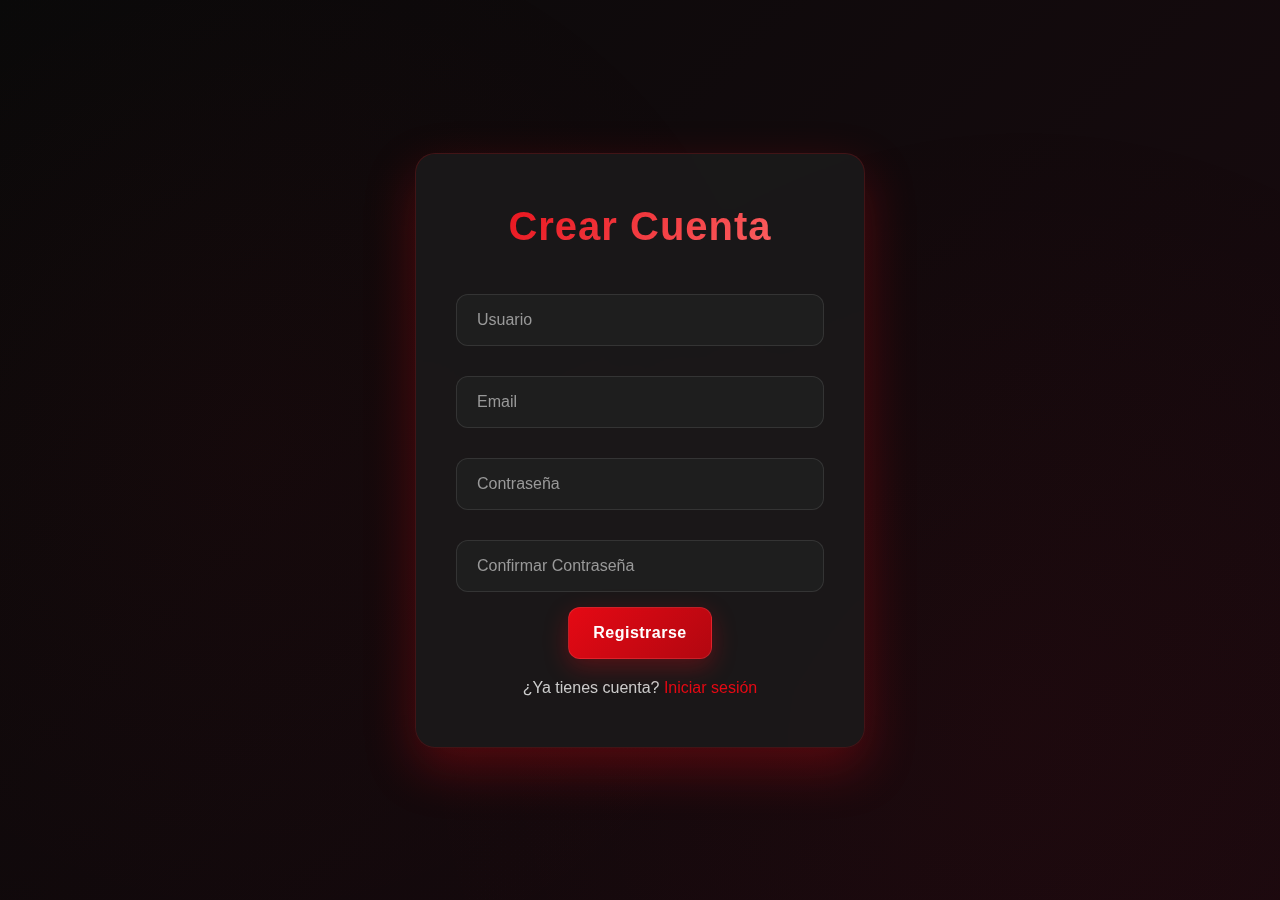
<file: register.html>
<!DOCTYPE html>

<html lang="es">

<head>
    <meta charset="UTF-8" />
    <meta name="viewport" content="width=device-width, initial-scale=1" />
    <title>Registro | Catálogo de Películas y Series</title>
    <link rel="manifest" href="manifest.json">
    <link rel="stylesheet" href="style.css">
    <meta name="theme-color" content="#121212">
    <script>
        if ('serviceWorker' in navigator) {

      window.addEventListener('load', () => {

        navigator.serviceWorker.register('sw.js');

      });

    }

    </script>
</head>

<body>

    <div class="container">

        <h1>Crear Cuenta</h1>

        <input type="text" id="username" placeholder="Usuario" autocomplete="username" />

        <input type="email" id="email" placeholder="Email" autocomplete="email" />

        <input type="password" id="password" placeholder="Contraseña" autocomplete="new-password" />

        <input type="password" id="confirm-password" placeholder="Confirmar Contraseña" autocomplete="new-password" />

        <button class="btn" onclick="register()">Registrarse</button>

        <div id="message"></div>

        <p style="margin-top: 20px; color: #ccc;">

            ¿Ya tienes cuenta? <a href="login.html" style="color:#e50914; text-decoration:none;">Iniciar sesión</a>

        </p>

    </div>

    <div id="toast-container" aria-live="polite" aria-atomic="true"></div>

    <script>

    function showToast(message, type = 'info', duration = 3500) {

      const container = document.getElementById('toast-container');

      const toast = document.createElement('div');

      toast.className = `toast toast-${type}`;

      toast.textContent = message;

      container.appendChild(toast);

      setTimeout(() => {

        toast.classList.add('hide');

        toast.addEventListener('transitionend', () => toast.remove());

      }, duration);

    }

    async function safeFetch(url, options = {}) {

      try {

        const res = await fetch(url, options);

        if (!res.ok) {

          let errMsg = `Error ${res.status}`;

          try {

            const data = await res.json();

            errMsg = data.error || errMsg;

          } catch {}

          throw new Error(errMsg);

        }

        return await res.json();

      } catch (err) {

        showToast(err.message || 'Error de conexión con el servidor.', 'error');

        throw err;

      }

    }

    function register() {

      const username = document.getElementById("username").value.trim();

      const email = document.getElementById("email").value.trim();

      const password = document.getElementById("password").value;

      const confirmPassword = document.getElementById("confirm-password").value;

      const message = document.getElementById("message");

      message.style.color = "#ff4444";

      if (!username && !email && !password && !confirmPassword) {

        message.textContent = "Por favor, completa todos los campos.";

        return;

      }

      if (!username) {

        message.textContent = "El campo de usuario está vacío.";

        return;

      }

      if (!email) {

        message.textContent = "El campo de email está vacío.";

        return;

      }

      if (!email.match(/^[^\s@]+@[^\s@]+\.[^\s@]+$/i)) {

        message.textContent = "El email debe ser una dirección válida.";

        return;

      }

      if (!password) {

        message.textContent = "El campo de contraseña está vacío.";

        return;

      }

      if (!confirmPassword) {

        message.textContent = "Debes confirmar la contraseña.";

        return;

      }

      if (password.length < 8) {

        message.textContent = "La contraseña debe tener al menos 8 caracteres.";

        return;

      }

      if (!/[A-Z]/.test(password)) {

        message.textContent = "La contraseña debe incluir al menos una letra mayúscula.";

        return;

      }

      if (!/[a-z]/.test(password)) {

        message.textContent = "La contraseña debe incluir al menos una letra minúscula.";

        return;

      }

      if (!/\d/.test(password)) {

        message.textContent = "La contraseña debe incluir al menos un número.";

        return;

      }

      if (password !== confirmPassword) {

        message.textContent = "Las contraseñas no coinciden.";

        return;

      }

  safeFetch('https://api.ultrafilm.online/register_public', {

        method: 'POST',

        headers: { 'Content-Type': 'application/json' },

        body: JSON.stringify({ username, email, password })

      })

      .then(data => {

        if (data.ok) {

          message.style.color = "#4CAF50";

          message.textContent = "¡Registro exitoso! Revisa tu email (incluido spam). Te enviamos un enlace para verificar tu cuenta. Serás redirigido al inicio de sesión...";

          setTimeout(() => {

            window.location.href = "login.html";

          }, 3500);

        } else if (data && data.error) {

          if (data.error.toLowerCase().includes('usuario') && data.error.toLowerCase().includes('email')) {

            message.textContent = "El usuario o el email ya están registrados.";

          } else if (data.error.toLowerCase().includes('usuario')) {

            message.textContent = "El nombre de usuario ya está en uso.";

          } else if (data.error.toLowerCase().includes('email')) {

            message.textContent = "El email ya está registrado.";

          } else {

            message.textContent = data.error;

          }

        } else {

          message.textContent = "Error en el registro.";

        }

      })

      .catch((err) => {

        if (err && err.message && err.message.toLowerCase().includes('usuario o email ya existe')) {

          message.textContent = "El usuario o el email ya están registrados.";

        } else {

          message.textContent = "Error de conexión con el servidor.";

        }

      });

    }

    </script>

</body>

</html>
</file>
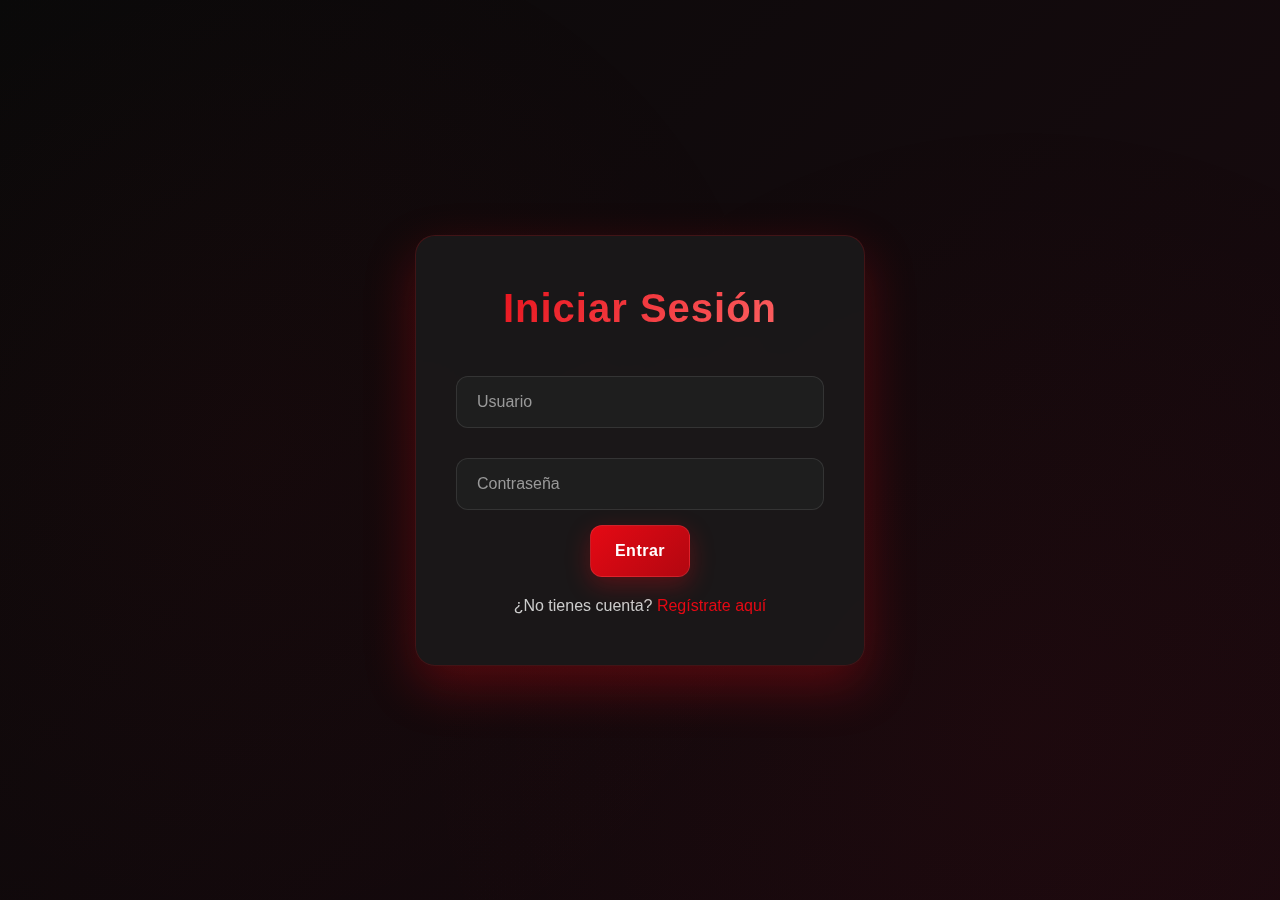
<file: series.html>
<!DOCTYPE html>

<html lang="es">

<head>

    <meta charset="UTF-8" />

    <meta name="viewport" content="width=device-width, initial-scale=1" />

    <title>Series - UltraFilm</title>

    <link rel="manifest" href="manifest.json">
    <link rel="stylesheet" href="style.css">
    <meta name="theme-color" content="#121212">
    <meta name="description" content="Explora series y programas de TV en UltraFilm. Encuentra tus series favoritas, organiza temporadas y descubre nuevos contenidos para maratonear.">
    <link rel="preconnect" href="https://api.ultrafilm.online">
    <link rel="preconnect" href="https://image.tmdb.org">
    <link rel="preconnect" href="https://www.themoviedb.org">
    <link rel="dns-prefetch" href="https://api.ultrafilm.online">
    <link rel="dns-prefetch" href="https://image.tmdb.org">

    <script>
        if ('serviceWorker' in navigator) {

      window.addEventListener('load', () => {

        navigator.serviceWorker.register('sw.js');

      });

    }

    </script>
</head>

<body>

    <header>📺 Series Populares</header>

    <nav>

        <a href="dash.html">Inicio</a>

        <a href="peliculas.html">Películas</a>

        <a href="series.html" aria-current="page">Series</a>

        <a href="favoritos.html">Favoritos</a>

        <a href="guardados.html" aria-current="page" style="background:#333;color:#eee;font-weight:bold;">Ver más
            tarde</a>

        <button id="logout-btn" class="btn-logout">Cerrar sesión</button>

    </nav>

    <main>

        <input type="text" id="search-input" placeholder="Buscar series..." aria-label="Buscar series por título" style="width:100%;max-width:300px;font-size:1rem;padding:8px 12px;margin-bottom:25px;border-radius:6px;border:none;background-color:#222;color:#eee;" />

        <select id="genre-select" aria-label="Filtrar por género">

      <option value="0">Todos los géneros</option>

    </select>

        <select id="sort-select" aria-label="Ordenar por" style="width:100%;max-width:180px;font-size:1rem;padding:8px 12px;margin-bottom:25px;border-radius:6px;border:none;background-color:#222;color:#eee;margin-left:10px;">

      <option value="popularity.desc">Más populares</option>

      <option value="popularity.asc">Menos populares</option>

      <option value="first_air_date.desc">Más nuevas</option>

      <option value="first_air_date.asc">Más antiguas</option>

      <option value="vote_average.desc">Mejor puntuadas</option>

      <option value="vote_average.asc">Peor puntuadas</option>

      <option value="original_name.asc">Título (A-Z)</option>

      <option value="original_name.desc">Título (Z-A)</option>

    </select>

        <div id="series-container" aria-live="polite" aria-relevant="additions"></div>

        <div class="pagination">

            <button id="prev-page" disabled>Anterior</button>

            <span id="page-indicator">Página 1</span>

            <button id="next-page">Siguiente</button>

        </div>

        <div id="serie-modal" class="modal" style="display:none;">

            <div class="modal-content" tabindex="0">

                <button class="modal-close" id="serie-modal-close-btn" aria-label="Cerrar modal">&times;</button>

                <div id="serie-modal-body">

                </div>

            </div>

        </div>

    </main>

    <footer>© 2025 UltraFilm Cine & Series. Todos los derechos reservados.</footer>

    <div id="toast-container" aria-live="polite" aria-atomic="true"></div>

    <script src="/js/tmdb.js"></script>
    <script>

const IMG_URL_SMALL = 'https://image.tmdb.org/t/p/w300';   

const IMG_URL_MEDIUM = 'https://image.tmdb.org/t/p/w400';  

const IMG_URL_LARGE = 'https://image.tmdb.org/t/p/w500';   

const IMG_URL_ORIGINAL = 'https://image.tmdb.org/t/p/original'; 

const PLACEHOLDER_IMAGE = '[data-uri]';

function getOptimizedImageUrl(posterPath, size = 'small') {
    if (!posterPath) return PLACEHOLDER_IMAGE;

    const sizes = {
        'small': IMG_URL_SMALL,    

        'medium': IMG_URL_MEDIUM,  

        'large': IMG_URL_LARGE,    

        'original': IMG_URL_ORIGINAL
    };

    return sizes[size] + posterPath;
}

let currentPage = 1;

let totalPages = 1;

let currentGenre = 0;

let currentSearchQuery = '';

let currentSort = 'popularity.desc';

let genres = [];

let series = [];

const genreSelect = document.getElementById('genre-select');

const sortSelect = document.getElementById('sort-select');

const seriesContainer = document.getElementById('series-container');

const searchInput = document.getElementById('search-input');

const prevPageBtn = document.getElementById('prev-page');

const nextPageBtn = document.getElementById('next-page');

const pageIndicator = document.getElementById('page-indicator');

const token = localStorage.getItem('jwt');

const loggedInUser = JSON.parse(localStorage.getItem('loggedInUser'));

if (!token) {

  alert('No hay JWT en localStorage');

  localStorage.removeItem('jwt');

  localStorage.removeItem('loggedInUser');

  window.location.href = 'login.html';

}

if (!loggedInUser || !loggedInUser.id) {

  alert('No hay usuario en localStorage');

  localStorage.removeItem('jwt');

  localStorage.removeItem('loggedInUser');

  window.location.href = 'login.html';

}

let searchTimeout;

searchInput.addEventListener('input', () => {

  clearTimeout(searchTimeout);

  searchTimeout = setTimeout(() => {

    currentSearchQuery = searchInput.value.trim();

    currentPage = 1;

    fetchSeries();

  }, 300);

});

prevPageBtn.addEventListener('click', () => {

  if (currentPage > 1) {

    currentPage--;

    fetchSeries();

  }

});

nextPageBtn.addEventListener('click', () => {

  if (currentPage < totalPages) {

    currentPage++;

    fetchSeries();

  }

});

genreSelect.addEventListener('change', () => {

  currentGenre = parseInt(genreSelect.value);

  currentPage = 1;

  fetchSeries();

});

sortSelect.addEventListener('change', () => {

  currentSort = sortSelect.value;

  currentPage = 1;

  fetchSeries();

});

async function fetchGenres() {

  try {

    const data = await tmdbFetch('/genre/tv/list', { language: 'es-ES' });

    genres = data.genres || [];

    populateGenreSelect();

  } catch (e) {

    showToast('Error cargando géneros', 'error');

  }

}

function populateGenreSelect() {

  genres.forEach(genre => {

    const option = document.createElement('option');

    option.value = genre.id;

    option.textContent = genre.name;

    genreSelect.appendChild(option);

  });

}

async function fetchSeries() {

const startTime = performance.now();

  try {

    let data;
    console.log('🕐 Iniciando carga de series...');

    if (currentSearchQuery) {
      const searchStart = performance.now();
      data = await tmdbFetch('/search/tv', { 
        language: 'es-ES', 
        query: currentSearchQuery, 
        page: currentPage 
      });
      console.log(`🔍 Búsqueda series: ${(performance.now() - searchStart).toFixed(0)}ms`);

      let results = data.results || [];

      if (currentGenre && currentGenre != 0) {

        results = results.filter(s => (s.genre_ids || []).includes(currentGenre));

      }

      results = sortSearchResults(results, currentSort);

      series = results;

      totalPages = data.total_pages || 1;

    } else if (currentGenre && currentGenre != 0) {

      data = await tmdbFetch('/discover/tv', {
        language: 'es-ES',
        sort_by: currentSort,
        page: currentPage,
        with_genres: currentGenre
      });

      series = data.results || [];

      totalPages = data.total_pages || 1;

    } else {

      data = await tmdbFetch('/discover/tv', {
        language: 'es-ES',
        sort_by: currentSort,
        page: currentPage
      });

      series = data.results || [];

      totalPages = data.total_pages || 1;

    }

    renderSeries();

    updatePaginationControls();

  } catch (e) {

    showToast('Error al cargar series', 'error');

    seriesContainer.innerHTML = '<p style="color:#e50914;text-align:center;">Error al cargar series.</p>';

  }

}

function sortSearchResults(results, sortBy) {

  const [field, dir] = sortBy.split('.');

  return results.slice().sort((a, b) => {

    let va, vb;

    switch (field) {

      case 'popularity':

        va = a.popularity; vb = b.popularity; break;

      case 'first_air_date':

        va = a.first_air_date || ''; vb = b.first_air_date || ''; break;

      case 'vote_average':

        va = a.vote_average; vb = b.vote_average; break;

      case 'original_name':

        va = (a.original_name || '').toLowerCase(); vb = (b.original_name || '').toLowerCase(); break;

      default:

        va = 0; vb = 0;

    }

    if (va < vb) return dir === 'asc' ? -1 : 1;

    if (va > vb) return dir === 'asc' ? 1 : -1;

    return 0;

  });

}

let favoritos = [];
let favoritosCargados = false;

async function fetchFavoritos(force = false) {
  if (!loggedInUser || !loggedInUser.id) {
    favoritos = [];
    return favoritos;
  }

  if (favoritosCargados && !force) return favoritos;

  try {

    const res = await fetch(`https://api.ultrafilm.online/favoritos?user_id=${loggedInUser.id}&tipo=series`, {
      headers: { 'Authorization': 'Bearer ' + token },
      cache: 'no-cache'
    });

    if (!res.ok) throw new Error('Error cargando favoritos');

    favoritos = await res.json();
    favoritosCargados = true;
    console.log('Favoritos series cargados:', favoritos.length);
  } catch (e) {
    console.error('Error fetchFavoritos series:', e);
    favoritos = [];
  }
}

function esFavorito(id) {
  return favoritos.some(fav => fav.id === id);
}

async function toggleFavorito(serie) {
  if (!loggedInUser || !loggedInUser.id) return;

  const esActualmenteFavorito = esFavorito(serie.id);

  try {
    if (esActualmenteFavorito) {

      const response = await safeFetch('https://api.ultrafilm.online/favoritos', {
        method: 'DELETE',
        headers: { 
          'Content-Type': 'application/json', 
          'Authorization': 'Bearer ' + token 
        },
        body: JSON.stringify({ 
          user_id: loggedInUser.id, 
          serie_id: serie.id,
          tipo: 'series'  

        })
      });

      favoritos = favoritos.filter(f => f.id !== serie.id);
      showToast(`Eliminaste "${serie.name}" de favoritos.`, 'error');

    } else {

      const response = await safeFetch('https://api.ultrafilm.online/favoritos', {
        method: 'POST',
        headers: { 
          'Content-Type': 'application/json', 
          'Authorization': 'Bearer ' + token 
        },
        body: JSON.stringify({ 
          user_id: loggedInUser.id, 
          serie: serie,
          tipo: 'series'  

        })
      });

      favoritos.push(serie);
      showToast(`Agregaste "${serie.name}" a favoritos.`, 'success');
    }

    favoritosCargados = true;
    renderSeries();

  } catch (error) {
    console.error('Error en toggleFavorito series:', error);
    favoritosCargados = false;
    await fetchFavoritos(true);
    renderSeries();
  }
}

let guardados = [];
let guardadosCargados = false;

async function fetchGuardados(force = false) {
  if (!loggedInUser || !loggedInUser.id) {
    guardados = [];
    return guardados;
  }

  if (guardadosCargados && !force) return guardados;

  try {

    const res = await fetch(`https://api.ultrafilm.online/guardados?user_id=${loggedInUser.id}&tipo=series`, {
      headers: { 'Authorization': 'Bearer ' + token },
      cache: 'no-cache'
    });

    if (!res.ok) throw new Error('Error cargando guardados');

    guardados = await res.json();
    guardadosCargados = true;
    console.log('Guardados series cargados:', guardados.length);
  } catch (e) {
    console.error('Error fetchGuardados series:', e);
    guardados = [];
  }
}

function estaGuardado(id) {
  return guardados.some(g => g.id === id);
}

async function toggleGuardado(serie) {
  if (!loggedInUser || !loggedInUser.id) return;

  const esActualmenteGuardado = estaGuardado(serie.id);

  try {
    if (esActualmenteGuardado) {

      const response = await safeFetch('https://api.ultrafilm.online/guardados', {
        method: 'DELETE',
        headers: { 
          'Content-Type': 'application/json', 
          'Authorization': 'Bearer ' + token 
        },
        body: JSON.stringify({ 
          user_id: loggedInUser.id, 
          serie_id: serie.id,
          tipo: 'series'  

        })
      });

      guardados = guardados.filter(g => g.id !== serie.id);
      showToast(`Eliminaste "${serie.name}" de ver más tarde.`, 'error');

    } else {

      const response = await safeFetch('https://api.ultrafilm.online/guardados', {
        method: 'POST',
        headers: { 
          'Content-Type': 'application/json', 
          'Authorization': 'Bearer ' + token 
        },
        body: JSON.stringify({ 
          user_id: loggedInUser.id, 
          serie: serie,
          tipo: 'series'  

        })
      });

      guardados.push(serie);
      showToast(`Guardaste "${serie.name}" para ver más tarde.`, 'success');
    }

    guardadosCargados = true;
    renderSeries();

  } catch (error) {
    console.error('Error en toggleGuardado series:', error);
    guardadosCargados = false;
    await fetchGuardados(true);
    renderSeries();
  }
}

    searchInput.addEventListener('input', () => {

      clearTimeout(searchTimeout);

      searchTimeout = setTimeout(() => {

        currentSearchQuery = searchInput.value.trim();

        fetchSeries(parseInt(genreSelect.value), 1);

      }, 300);

    });

    sortSelect.addEventListener('change', () => {

      currentSort = sortSelect.value;

      fetchSeries(parseInt(genreSelect.value), 1);

    });

    genreSelect.addEventListener('change', () => {

      currentGenre = parseInt(genreSelect.value);

      fetchSeries(currentGenre, 1);

    });

    const serieModal = document.getElementById('serie-modal');

    const serieModalBody = document.getElementById('serie-modal-body');

    const serieModalCloseBtn = document.getElementById('serie-modal-close-btn');

    function openSerieModal(serieId) {

      showSerieDetails(serieId);

      serieModal.style.display = 'flex';

      document.body.style.overflow = 'hidden';

      setTimeout(() => {

        serieModal.querySelector('.modal-content').focus();

      }, 100);

    }

    function closeSerieModal() {

      serieModal.style.display = 'none';

      document.body.style.overflow = '';

      serieModalBody.innerHTML = '';

    }

    serieModalCloseBtn.addEventListener('click', closeSerieModal);

    serieModal.addEventListener('click', (e) => {

      if (e.target === serieModal) closeSerieModal();

    });

    document.addEventListener('keydown', (e) => {

      if (serieModal.style.display === 'flex' && e.key === 'Escape') closeSerieModal();

    });

    async function showSerieDetails(serieId) {

      serieModalBody.innerHTML = '<div style="text-align:center;padding:40px 0;">Cargando...</div>';

      try {

        const [details, reviewsData, videosData] = await Promise.all([

          tmdbFetch(`/tv/${serieId}`, { language: 'es-ES' }),

          tmdbFetch(`/tv/${serieId}/reviews`, { language: 'es-ES', page: 1 }),

          tmdbFetch(`/tv/${serieId}/videos`, { language: 'es-ES' })

        ]);

        let trailer = null;

        if (videosData.results && videosData.results.length) {

          trailer = videosData.results.find(v => v.type === 'Trailer' && v.site === 'YouTube') ||

                    videosData.results.find(v => v.site === 'YouTube');

        }

        const reviews = (reviewsData.results || []).slice(0, 4);

        serieModalBody.innerHTML = `

          <div class="modal-movie-header">

<img class="modal-movie-poster" 
     src="${getOptimizedImageUrl(details.poster_path, 'large')}" 
     alt="Poster de ${details.name}" 
     loading="eager" />

            <div class="modal-movie-info">

              <h2 class="modal-movie-title">${details.name}</h2>

              <div class="modal-movie-rating">⭐ ${details.vote_average ? details.vote_average.toFixed(1) : 'N/A'} / 10 (${details.vote_count || 0} votos)</div>

              <div class="modal-movie-overview">${details.overview || 'Sin descripción.'}</div>

              <div><b>Géneros:</b> ${details.genres && details.genres.length ? details.genres.map(g => g.name).join(', ') : 'N/A'}</div>

              <div><b>Fecha de estreno:</b> ${details.first_air_date || 'N/A'}</div>

              <div><b>Temporadas:</b> ${details.number_of_seasons || 'N/A'} | <b>Episodios:</b> ${details.number_of_episodes || 'N/A'}</div>

              <div style="margin-top:10px;">

                <b>Ver más:</b>

                <a href="https://www.themoviedb.org/tv/${details.id}" target="_blank" rel="noopener" style="color:#00b3ff;">TMDB</a>

                ${details.homepage ? `| <a href="${details.homepage}" target="_blank" rel="noopener" style="color:#00ff99;">Sitio Oficial</a>` : ''}

              </div>

            </div>

          </div>

          <div>

            <div class="modal-section-title">Reseñas</div>

            <div class="modal-reviews">

              ${reviews.length ? reviews.map(r => `

                <div class="modal-review">

                  <div class="modal-review-author">${r.author}</div>

                  <div>${r.content.length > 300 ? r.content.slice(0, 300) + '...' : r.content}</div>

                </div>

              `).join('') : '<div style="color:#aaa;">No hay reseñas disponibles.</div>'}

            </div>

          </div>

          <div>

            <div class="modal-section-title">Trailer</div>

            <div class="modal-trailer">

              ${trailer ? `<iframe src="https://www.youtube.com/embed/${trailer.key}" allowfullscreen title="Trailer"></iframe>` : '<div style="color:#aaa;">No hay trailer disponible.</div>'}

            </div>

          </div>

        `;

      } catch (e) {

        serieModalBody.innerHTML = '<div style="color:#e50914;text-align:center;padding:40px 0;">Error al cargar detalles.</div>';

      }

    }

async function renderSeries() {
    if (!series.length) {
        seriesContainer.innerHTML = '<p style="color:#ccc; text-align:center;">No se encontraron series.</p>';
        return;
    }

    renderSeriesCardsImmediately();

    loadAndUpdateSeriesStates();
}

function renderSeriesCardsImmediately() {
    seriesContainer.innerHTML = series.map(s => {
        return `
          <article class="card" tabindex="0" aria-label="Serie: ${s.name}" data-serie-id="${s.id}">
            <button class="fav-star-btn" aria-pressed="false" aria-label="Agregar a favoritos" data-id="${s.id}">
              <svg xmlns="http://www.w3.org/2000/svg" fill="none" stroke="#eee" stroke-width="2" viewBox="0 0 24 24" aria-hidden="true" focusable="false">
                <path stroke-linejoin="round" stroke-linecap="round" d="M12 17.27L18.18 21l-1.64-7.03L22 9.24l-7.19-.61L12 2 9.19 8.63 2 9.24l5.46 4.73L5.82 21z"/>
              </svg>
            </button>
            <button class="bookmark-btn" aria-pressed="false" aria-label="Guardar para ver más tarde" data-id="${s.id}" tabindex="0" style="position:absolute;top:10px;left:10px;background:transparent;border:none;cursor:pointer;padding:0;z-index:2;display:flex;align-items:center;justify-content:center;">
              <svg xmlns="http://www.w3.org/2000/svg" width="24" height="24" viewBox="0 0 24 24" fill="none" stroke="#eee" stroke-width="2" stroke-linecap="round" stroke-linejoin="round">
                <path d="M19 21l-7-5-7 5V5a2 2 0 0 1 2-2h10a2 2 0 0 1 2 2z" fill="none"/>
              </svg>
            </button>
            <img loading="lazy" 
                 src="${getOptimizedImageUrl(s.poster_path, 'small')}" 
                 alt="Poster de ${s.name}"
                 data-src-large="${getOptimizedImageUrl(s.poster_path, 'large')}"
                 style="opacity: 0; transition: opacity 0.3s ease-in-out;"
                 onload="this.style.opacity='1'" />
            <div class="card-content">
              <h3 class="card-title">${s.name}</h3>
              <p class="card-description">${s.overview ? s.overview.slice(0, 100) + (s.overview.length > 100 ? '...' : '') : 'Sin descripción.'}</p>
            </div>
          </article>
        `;
    }).join('');

    document.querySelectorAll('.fav-star-btn').forEach(btn => {
        btn.addEventListener('click', function(e) {
            e.stopPropagation();
            const serieId = parseInt(btn.getAttribute('data-id'));
            const serie = series.find(s => s.id === serieId);
            if (serie) toggleFavorito(serie);
        });
    });

    document.querySelectorAll('.bookmark-btn').forEach(btn => {
        btn.addEventListener('click', function(e) {
            e.stopPropagation();
            const serieId = parseInt(btn.getAttribute('data-id'));
            const serie = series.find(s => s.id === serieId);
            if (serie) toggleGuardado(serie);
        });
    });

    document.querySelectorAll('.card').forEach(card => {
        card.addEventListener('click', function(e) {
            if (e.target.closest('.fav-star-btn') || e.target.closest('.bookmark-btn')) return;
            const serieId = this.getAttribute('data-serie-id');
            openSerieModal(serieId);
        });

        card.addEventListener('keydown', function(e) {
            if ((e.key === 'Enter' || e.key === ' ') && !e.target.closest('.fav-star-btn') && !e.target.closest('.bookmark-btn')) {
                e.preventDefault();
                const serieId = this.getAttribute('data-serie-id');
                openSerieModal(serieId);
            }
        });
    });
}

async function loadAndUpdateSeriesStates() {
    try {
        await Promise.all([fetchFavoritos(), fetchGuardados()]);

        document.querySelectorAll('.fav-star-btn').forEach(btn => {
            const serieId = parseInt(btn.getAttribute('data-id'));
            const esFav = esFavorito(serieId);

            if (esFav) {
                btn.classList.add('favorito');
                btn.setAttribute('aria-pressed', 'true');
                btn.querySelector('svg').setAttribute('fill', '#f1c40f');
                btn.querySelector('svg').setAttribute('stroke', '#f1c40f');
                btn.setAttribute('aria-label', 'Eliminar de favoritos');
            }
        });

        document.querySelectorAll('.bookmark-btn').forEach(btn => {
            const serieId = parseInt(btn.getAttribute('data-id'));
            const estaGuard = estaGuardado(serieId);

            if (estaGuard) {
                btn.classList.add('guardado');
                btn.setAttribute('aria-pressed', 'true');
                btn.querySelector('svg').setAttribute('stroke', '#00b3ff');
                btn.querySelector('path').setAttribute('fill', '#00b3ff');
                btn.setAttribute('aria-label', 'Quitar de ver más tarde');
            }
        });

    } catch (error) {
        console.error('Error actualizando estados series:', error);
    }
}

function updatePaginationControls() {
    pageIndicator.textContent = `Página ${currentPage} de ${totalPages}`;
    prevPageBtn.disabled = currentPage <= 1;
    nextPageBtn.disabled = currentPage >= totalPages;
}

function showToast(message, type = 'info', duration = 3500) {
    const container = document.getElementById('toast-container');
    const toast = document.createElement('div');
    toast.className = `toast toast-${type}`;
    toast.textContent = message;
    container.appendChild(toast);
    setTimeout(() => {
        toast.classList.add('hide');
        toast.addEventListener('transitionend', () => toast.remove());
    }, duration);
}

async function safeFetch(url, options = {}) {
    options.headers = options.headers || {};

    if (url.startsWith('https://api.ultrafilm.online')) {
        options.headers['Authorization'] = 'Bearer ' + token;
    }

    if (!options.cache) {
        options.cache = 'no-cache';
    }

    try {
        const res = await fetch(url, options);

        if (!res.ok) {
            let errMsg = `Error ${res.status}`;
            try {
                const data = await res.json();
                errMsg = data.error || errMsg;
            } catch {}
            throw new Error(errMsg);
        }

        return await res.json();
    } catch (err) {
        console.error('Error en safeFetch:', err);
        showToast(err.message || 'Error de conexión con el servidor.', 'error');
        throw err;
    }
}
function openSerieModal(serieId) {
    showSerieDetails(serieId);
    serieModal.style.display = 'flex';
    document.body.style.overflow = 'hidden';
    setTimeout(() => {
        serieModal.querySelector('.modal-content').focus();
    }, 100);
}

function closeSerieModal() {
    serieModal.style.display = 'none';
    document.body.style.overflow = '';
    serieModalBody.innerHTML = '';
}

serieModalCloseBtn.addEventListener('click', closeSerieModal);
serieModal.addEventListener('click', (e) => {
    if (e.target === serieModal) closeSerieModal();
});
document.addEventListener('keydown', (e) => {
    if (serieModal.style.display === 'flex' && e.key === 'Escape') closeSerieModal();
});

async function showSerieDetails(serieId) {
    serieModalBody.innerHTML = '<div style="text-align:center;padding:40px 0;">Cargando...</div>';
    try {

        const [details, reviewsData, videosData] = await Promise.all([
            tmdbFetch(`/tv/${serieId}`, { language: 'es-ES' }),
            tmdbFetch(`/tv/${serieId}/reviews`, { language: 'es-ES', page: 1 }),
            tmdbFetch(`/tv/${serieId}/videos`, { language: 'es-ES' })
        ]);

        let trailer = null;
        if (videosData.results && videosData.results.length) {
            trailer = videosData.results.find(v => v.type === 'Trailer' && v.site === 'YouTube') ||
                    videosData.results.find(v => v.site === 'YouTube');
        }

        const reviews = (reviewsData.results || []).slice(0, 4);

        serieModalBody.innerHTML = `
          <div class="modal-movie-header">
            <img class="modal-movie-poster" 
                 src="${getOptimizedImageUrl(details.poster_path, 'large')}" 
                 alt="Poster de ${details.name}" 
                 loading="eager" />
            <div class="modal-movie-info">
              <h2 class="modal-movie-title">${details.name}</h2>
              <div class="modal-movie-rating">⭐ ${details.vote_average ? details.vote_average.toFixed(1) : 'N/A'} / 10 (${details.vote_count || 0} votos)</div>
              <div class="modal-movie-overview">${details.overview || 'Sin descripción.'}</div>
              <div><b>Géneros:</b> ${details.genres && details.genres.length ? details.genres.map(g => g.name).join(', ') : 'N/A'}</div>
              <div><b>Fecha de estreno:</b> ${details.first_air_date || 'N/A'}</div>
              <div><b>Temporadas:</b> ${details.number_of_seasons || 'N/A'} | <b>Episodios:</b> ${details.number_of_episodes || 'N/A'}</div>
              <div style="margin-top:10px;">
                <b>Ver más:</b>
                <a href="https://www.themoviedb.org/tv/${details.id}" target="_blank" rel="noopener" style="color:#00b3ff;">TMDB</a>
                ${details.homepage ? `| <a href="${details.homepage}" target="_blank" rel="noopener" style="color:#00ff99;">Sitio Oficial</a>` : ''}
              </div>
            </div>
          </div>
          <div>
            <div class="modal-section-title">Reseñas</div>
            <div class="modal-reviews">
              ${reviews.length ? reviews.map(r => `
                <div class="modal-review">
                  <div class="modal-review-author">${r.author}</div>
                  <div>${r.content.length > 300 ? r.content.slice(0, 300) + '...' : r.content}</div>
                </div>
              `).join('') : '<div style="color:#aaa;">No hay reseñas disponibles.</div>'}
            </div>
          </div>
          <div>
            <div class="modal-section-title">Trailer</div>
            <div class="modal-trailer">
              ${trailer ? `<iframe src="https://www.youtube.com/embed/${trailer.key}" allowfullscreen title="Trailer"></iframe>` : '<div style="color:#aaa;">No hay trailer disponible.</div>'}
            </div>
          </div>
        `;
    } catch (e) {
        serieModalBody.innerHTML = '<div style="color:#e50914;text-align:center;padding:40px 0;">Error al cargar detalles.</div>';
    }
}

document.addEventListener('DOMContentLoaded', () => {
    fetchGenres().then(async () => {
        await fetchSeries();
    });
});
    </script>

    <script src="/js/maintenance.js" defer></script>

</body>

</html>
</file>
<file: style.css>
html {
    font-size: 16px;
}

* {
    margin: 0;
    padding: 0;
    box-sizing: border-box;
}
body {
    font-family: 'Segoe UI', Tahoma, Geneva, Verdana, sans-serif;
    background: linear-gradient(135deg, #0a0a0a 0%, #1a0a0f 100%);
    color: #eee;
    overflow-x: hidden;
}

body::before {
    content: '';
    position: fixed;
    top: 0;
    left: 0;
    width: 100%;
    height: 100%;
    background: radial-gradient(circle at 20% 50%, rgba(229, 9, 20, 0.03) 0%, transparent 50%),
        radial-gradient(circle at 80% 80%, rgba(229, 9, 20, 0.03) 0%, transparent 50%);
    pointer-events: none;
    z-index: 0;
}

body:has(header) {
    display: flex;
    flex-direction: column;
    min-height: 100vh;
    padding: 0;
}

body:not(:has(header)) {
    display: flex;
    align-items: center;
    justify-content: center;
    min-height: 100vh;
    padding: 20px;
}

header {
    background: rgba(28, 28, 28, 0.8);
    backdrop-filter: blur(10px);
    padding: 20px;
    text-align: center;
    font-size: 1.8rem;
    font-weight: 800;
    position: sticky;
    top: 0;
    z-index: 100;
    border-bottom: 1px solid rgba(229, 9, 20, 0.2);
    box-shadow: 0 4px 20px rgba(0, 0, 0, 0.5);
}

header h1 {
    background: linear-gradient(135deg, #e50914 0%, #ff6b6b 100%);
    -webkit-background-clip: text;
    -webkit-text-fill-color: transparent;
    background-clip: text;
    letter-spacing: 1px;
}

nav {
    background: rgba(34, 34, 34, 0.6);
    backdrop-filter: blur(10px);
    padding: 15px 20px;
    display: flex;
    justify-content: center;
    align-items: center;
    flex-wrap: wrap;
    gap: 12px;
    border-bottom: 1px solid rgba(255, 255, 255, 0.05);
    position: relative;
    z-index: 10;
}

nav a {
    color: #eee;
    text-decoration: none;
    font-weight: 600;
    padding: 10px 18px;
    border-radius: 10px;
    background: rgba(51, 51, 51, 0.6);
    backdrop-filter: blur(5px);
    border: 1px solid rgba(255, 255, 255, 0.05);
    transition: all 0.3s cubic-bezier(0.4, 0, 0.2, 1);
    position: relative;
    overflow: hidden;
}

nav a::before {
    content: '';
    position: absolute;
    top: 0;
    left: 0;
    width: 100%;
    height: 100%;
    background: linear-gradient(135deg, rgba(229, 9, 20, 0.2) 0%, transparent 100%);
    opacity: 0;
    transition: opacity 0.3s ease;
}

nav a:hover {
    background: rgba(229, 9, 20, 0.2);
    border-color: rgba(229, 9, 20, 0.5);
    transform: translateY(-2px);
    box-shadow: 0 4px 15px rgba(229, 9, 20, 0.3);
}

nav a:hover::before {
    opacity: 1;
}

.btn,
button {
    background: linear-gradient(135deg, #e50914 0%, #b20710 100%);
    color: #fff;
    border: none;
    border-radius: 12px;
    padding: 16px 24px;
    font-size: 1rem;
    font-weight: 700;
    cursor: pointer;
    transition: all 0.3s cubic-bezier(0.4, 0, 0.2, 1);
    backdrop-filter: blur(5px);
    border: 1px solid rgba(255, 255, 255, 0.1);
    box-shadow: 0 8px 25px rgba(229, 9, 20, 0.3);
    letter-spacing: 0.5px;
    position: relative;
    overflow: hidden;
}

.btn::before,
button::before {
    content: '';
    position: absolute;
    top: 0;
    left: 0;
    width: 100%;
    height: 100%;
    background: linear-gradient(135deg, rgba(255, 255, 255, 0.1) 0%, transparent 100%);
    opacity: 0;
    transition: opacity 0.3s ease;
}

.btn:hover,
button:hover {
    transform: translateY(-3px) scale(1.02);
    box-shadow: 0 12px 35px rgba(229, 9, 20, 0.4);
    background: linear-gradient(135deg, #ff1a1a 0%, #d40000 100%);
}

.btn:hover::before,
button:hover::before {
    opacity: 1;
}

.btn:active,
button:active {
    transform: scale(0.98);
}

.btn-logout {
    background: linear-gradient(135deg, #e50914 0%, #b20710 100%);
    color: #fff;
    border-radius: 10px;
    padding: 10px 24px;
    font-size: 1rem;
    font-weight: 700;
    margin-left: 10px;
    box-shadow: 0 4px 15px rgba(229, 9, 20, 0.3);
    transition: all 0.3s ease;
    border: none;
    cursor: pointer;
    letter-spacing: 0.5px;
}

.btn-logout:hover {
    transform: translateY(-2px) scale(1.05);
    box-shadow: 0 6px 25px rgba(229, 9, 20, 0.5);
}

.btn-secondary {
    background: rgba(255, 255, 255, 0.05);
    border: 1px solid rgba(255, 255, 255, 0.1);
    color: #ccc;
    box-shadow: none;
}

.btn-secondary:hover {
    background: rgba(255, 255, 255, 0.1);
    border-color: rgba(229, 9, 20, 0.3);
    color: #fff;
}

h1 {
    font-size: 2.5rem;
    font-weight: 800;
    margin-bottom: 30px;
    background: linear-gradient(135deg, #e50914 0%, #ff6b6b 100%);
    -webkit-background-clip: text;
    -webkit-text-fill-color: transparent;
    background-clip: text;
    letter-spacing: 1px;
}

.section-title {
    font-size: 1.3rem;
    color: #e50914;
    margin: 25px 0 12px 0;
    font-weight: 700;
}

label {
    display: block;
    margin-bottom: 8px;
    color: #fff;
    font-weight: 600;
    font-size: 0.95rem;
}

input,
select {
    width: 100%;
    padding: 16px 20px;
    margin: 15px 0;
    border: 1px solid rgba(255, 255, 255, 0.1);
    border-radius: 12px;
    background: rgba(34, 34, 34, 0.6);
    backdrop-filter: blur(5px);
    color: #fff;
    font-size: 1rem;
    transition: all 0.3s ease;
}

input:focus,
select:focus {
    outline: none;
    border-color: rgba(229, 9, 20, 0.5);
    box-shadow: 0 0 0 3px rgba(229, 9, 20, 0.1);
    background: rgba(51, 51, 51, 0.8);
}

input::placeholder {
    color: #999;
}

.container {
    background: rgba(28, 28, 28, 0.8);
    backdrop-filter: blur(10px);
    padding: 50px 40px;
    border-radius: 20px;
    border: 1px solid rgba(229, 9, 20, 0.2);
    box-shadow: 0 20px 50px rgba(229, 9, 20, 0.3);
    width: 90%;
    max-width: 450px;
    text-align: center;
    position: relative;
    z-index: 1;
    animation: fadeInUp 0.6s ease;
}

main {
    flex-grow: 1;
    max-width: 1400px;
    margin: 30px auto;
    padding: 0 20px 40px;
    position: relative;
    z-index: 1;
    animation: fadeInUp 0.6s ease;
    width: 100%;
}

.settings-container {
    max-width: 800px;
    margin: 0 auto;
    display: grid;
    grid-template-columns: 1fr 1fr;
    gap: 25px;
    position: relative;
    z-index: 1;
}

.settings-section {
    background: rgba(28, 28, 28, 0.8);
    backdrop-filter: blur(10px);
    padding: 30px;
    border-radius: 20px;
    border: 1px solid rgba(229, 9, 20, 0.2);
    box-shadow: 0 8px 32px rgba(229, 9, 20, 0.2);
    animation: fadeInUp 0.6s ease;
}

#peliculas-container,
#series-container,
#favoritos-container,
#guardados-container {
    display: grid !important;
    grid-template-columns: repeat(auto-fill, minmax(200px, 1fr)) !important;
    gap: 25px !important;
    min-height: 600px;
}

@media (min-width: 1600px) {

    #peliculas-container,
    #series-container,
    #favoritos-container,
    #guardados-container {
        grid-template-columns: repeat(7, 1fr) !important;
    }
}

@media (min-width: 1025px) and (max-width: 1599px) {

    #peliculas-container,
    #series-container,
    #favoritos-container,
    #guardados-container {
        grid-template-columns: repeat(6, 1fr) !important;
    }
}

@media (min-width: 769px) and (max-width: 1024px) {

    #peliculas-container,
    #series-container,
    #favoritos-container,
    #guardados-container {
        grid-template-columns: repeat(4, 1fr) !important;
        gap: 20px !important;
    }

    .card img {
        height: 260px !important;
    }
}

@media (min-width: 601px) and (max-width: 768px) {

    #peliculas-container,
    #series-container,
    #favoritos-container,
    #guardados-container {
        grid-template-columns: repeat(3, 1fr) !important;
        gap: 15px !important;
    }

    .card img {
        height: 240px !important;
    }
}

.card {
    position: relative;
    background: rgba(28, 28, 28, 0.6);
    backdrop-filter: blur(10px);
    border: 1px solid rgba(255, 255, 255, 0.05);
    border-radius: 16px;
    overflow: hidden;
    box-shadow: 0 8px 32px rgba(0, 0, 0, 0.3);
    display: flex;
    flex-direction: column;
    color: #ccc;
    transition: all 0.4s cubic-bezier(0.4, 0, 0.2, 1);
    user-select: none;
    animation: fadeInUp 0.5s ease backwards;
    max-width: 100% !important;
    width: auto !important;
}

.card:nth-child(1) {
    animation-delay: 0.05s;
}

.card:nth-child(2) {
    animation-delay: 0.1s;
}

.card:nth-child(3) {
    animation-delay: 0.15s;
}

.card:nth-child(4) {
    animation-delay: 0.2s;
}

.card:nth-child(5) {
    animation-delay: 0.25s;
}

.card:nth-child(6) {
    animation-delay: 0.3s;
}

.card:nth-child(7) {
    animation-delay: 0.35s;
}

.card.removing {
    opacity: 0;
    transform: scale(0.9) translateY(20px);
    transition: all 0.3s ease;
}

.card::before {
    content: '';
    position: absolute;
    top: 0;
    left: 0;
    width: 100%;
    height: 100%;
    background: linear-gradient(135deg, rgba(229, 9, 20, 0.15) 0%, transparent 100%);
    opacity: 0;
    transition: opacity 0.4s ease;
    z-index: 1;
}

.card:hover {
    transform: translateY(-10px) scale(1.03);
    border-color: rgba(229, 9, 20, 0.5);
    box-shadow: 0 20px 50px rgba(229, 9, 20, 0.3);
}

.card:hover::before {
    opacity: 1;
}

.card img {
    width: 100% !important;
    height: 300px !important;
    object-fit: cover !important;
    border-bottom: 1px solid rgba(255, 255, 255, 0.05);
    transition: transform 0.4s ease;
}

.card:hover img {
    transform: scale(1.05);
}

.card-content {
    padding: 15px !important;
    flex-grow: 1;
    display: flex;
    flex-direction: column;
    justify-content: space-between;
    position: relative;
    z-index: 2;
}

.card-title {
    font-size: 1.1rem !important;
    margin: 0 0 10px 0;
    color: #fff;
    font-weight: 700;
    line-height: 1.3;
}

.card-description {
    font-size: 0.9rem !important;
    overflow: hidden;
    max-height: 60px !important;
    text-overflow: ellipsis;
    margin-bottom: 10px;
    color: #999;
    line-height: 1.5;
}

.card-footer {
    padding: 10px 12px 14px !important;
    display: flex;
    justify-content: flex-end;
    pointer-events: auto !important;
    position: relative;
    z-index: 100;
}

.fav-star-btn,
.remove-fav-btn,
.remove-guardar-btn {
    position: relative;
    z-index: 20;
    cursor: pointer;
}

.fav-star-btn {
    position: absolute;
    top: 12px;
    right: 12px;
    background: rgba(0, 0, 0, 0.6);
    backdrop-filter: blur(5px);
    border: 1px solid rgba(255, 255, 255, 0.1);
    border-radius: 50%;
    color: #eee;
    transition: all 0.3s cubic-bezier(0.4, 0, 0.2, 1);
    user-select: none;
    padding: 8px;
    display: flex;
    align-items: center;
    justify-content: center;
    width: 40px;
    height: 40px;
}

.fav-star-btn:hover {
    transform: scale(1.15) rotate(15deg);
    background: rgba(0, 0, 0, 0.8);
    border-color: #f1c40f;
}

.fav-star-btn:active {
    transform: scale(0.95);
}

.fav-star-btn.favorito {
    background: rgba(241, 196, 15, 0.2);
    border-color: #f1c40f;
}

.fav-star-btn.favorito svg {
    fill: #f1c40f;
    stroke: #f1c40f;
}

.fav-star-btn svg {
    width: 22px;
    height: 22px;
    stroke: #eee;
    fill: none;
    stroke-width: 2;
    stroke-linejoin: round;
    stroke-linecap: round;
    transition: all 0.3s ease;
}

.remove-fav-btn,
.remove-guardar-btn {
    background: linear-gradient(135deg, #e50914 0%, #b20710 100%);
    color: #fff;
    border: none;
    border-radius: 10px;
    padding: 10px 16px;
    font-weight: 700;
    transition: all 0.3s cubic-bezier(0.4, 0, 0.2, 1);
    backdrop-filter: blur(5px);
    border: 1px solid rgba(255, 255, 255, 0.1);
    box-shadow: 0 4px 15px rgba(229, 9, 20, 0.3);
    font-size: 0.9rem;
    pointer-events: auto !important;
}

.remove-fav-btn:hover,
.remove-guardar-btn:hover {
    transform: translateY(-2px) scale(1.05);
    box-shadow: 0 6px 25px rgba(229, 9, 20, 0.5);
    background: linear-gradient(135deg, #ff1a1a 0%, #d40000 100%);
}

.remove-fav-btn:active,
.remove-guardar-btn:active {
    transform: scale(0.95);
}

#message {
    margin-top: 20px;
    font-weight: 600;
    min-height: 24px;
    padding: 12px;
    border-radius: 8px;
    background: rgba(255, 68, 68, 0.1);
    border: 1px solid rgba(255, 68, 68, 0.3);
    color: #ff6b6b;
    display: none;
}

#message:not(:empty) {
    display: block;
}

.message {
    display: none;
}

.message.success {
    background: rgba(67, 233, 123, 0.1);
    border: 1px solid rgba(67, 233, 123, 0.3);
    color: #43e97b;
    display: block;
}

.message.error {
    background: rgba(255, 68, 68, 0.1);
    border: 1px solid rgba(255, 68, 68, 0.3);
    color: #ff6b6b;
    display: block;
}

#toast-container {
    position: fixed;
    top: 30px;
    right: 30px;
    z-index: 99999;
    display: flex;
    flex-direction: column;
    gap: 12px;
    pointer-events: none;
}

.toast {
    min-width: 250px;
    max-width: 400px;
    background: rgba(35, 35, 35, 0.95);
    backdrop-filter: blur(10px);
    color: #fff;
    padding: 18px 24px;
    border-radius: 12px;
    font-size: 1rem;
    box-shadow: 0 8px 32px rgba(0, 0, 0, 0.3);
    border: 1px solid rgba(255, 255, 255, 0.1);
    opacity: 0;
    pointer-events: auto;
    animation: toastIn 0.4s ease forwards;
}

.toast-success {
    background: linear-gradient(135deg, rgba(67, 233, 123, 0.2) 0%, rgba(56, 249, 215, 0.2) 100%);
    border-color: rgba(67, 233, 123, 0.5);
    color: #222;
}

.toast-error {
    background: linear-gradient(135deg, rgba(229, 9, 20, 0.2) 0%, rgba(178, 7, 16, 0.2) 100%);
    border-color: rgba(229, 9, 20, 0.5);
    color: #fff;
}

.toast-info {
    background: linear-gradient(135deg, rgba(35, 37, 38, 0.95) 0%, rgba(65, 67, 69, 0.95) 100%);
    border-color: rgba(255, 255, 255, 0.2);
    color: #fff;
}

.toast.hide {
    animation: toastOut 0.3s ease forwards;
}

.pagination {
    display: flex;
    justify-content: center;
    align-items: center;
    gap: 10px;
    margin-top: 40px;
    animation: fadeIn 0.6s ease;
}

.pagination button {
    background: rgba(51, 51, 51, 0.6);
    backdrop-filter: blur(10px);
    color: #eee;
    border: 1px solid rgba(255, 255, 255, 0.1);
    padding: 10px 20px;
    border-radius: 10px;
    cursor: pointer;
    transition: all 0.3s ease;
    font-weight: 600;
}

.pagination button:hover {
    background: rgba(229, 9, 20, 0.2);
    border-color: rgba(229, 9, 20, 0.5);
    transform: translateY(-2px);
    box-shadow: 0 4px 15px rgba(229, 9, 20, 0.3);
}

.pagination button:disabled {
    opacity: 0.3;
    cursor: not-allowed;
    transform: none;
}

.pagination button:disabled:hover {
    background: rgba(51, 51, 51, 0.6);
    border-color: rgba(255, 255, 255, 0.1);
    box-shadow: none;
}

.modal {
    position: fixed !important;
    top: 0 !important;
    left: 0 !important;
    right: 0 !important;
    bottom: 0 !important;
    width: 100% !important;
    height: 100% !important;
    display: none !important;
    align-items: center !important;
    justify-content: center !important;
    z-index: 10000 !important;
    background: rgba(0, 0, 0, 0.9) !important;
    backdrop-filter: blur(10px) !important;
    padding: 20px !important;
    animation: fadeIn 0.3s ease !important;
}

.modal[style*="display: flex"] {
    display: flex !important;
}

.modal.show {
    display: flex !important;
}

.modal.hide {
    animation: fadeOut 0.3s ease forwards;
}

.modal-content {
    position: relative !important;
    background: linear-gradient(135deg, #1c1c1c 0%, #2a1a1f 100%) !important;
    color: #eee !important;
    border-radius: 20px !important;
    max-width: 800px !important;
    width: 95vw !important;
    max-height: 80vh !important;
    overflow-y: auto !important;
    overflow-x: hidden !important;
    box-shadow: 0 20px 60px rgba(0, 0, 0, 0.5) !important;
    border: 1px solid rgba(229, 9, 20, 0.3) !important;
    padding: 30px !important;
    animation: scaleIn 0.3s ease !important;
    margin: auto !important;
}

.modal-content::-webkit-scrollbar {
    width: 8px !important;
}

.modal-content::-webkit-scrollbar-track {
    background: rgba(255, 255, 255, 0.05) !important;
    border-radius: 10px !important;
}

.modal-content::-webkit-scrollbar-thumb {
    background: rgba(229, 9, 20, 0.5) !important;
    border-radius: 10px !important;
}

.modal-content::-webkit-scrollbar-thumb:hover {
    background: rgba(229, 9, 20, 0.7) !important;
}

.modal-close {
    position: absolute;
    top: 15px;
    right: 20px;
    background: rgba(255, 255, 255, 0.1);
    backdrop-filter: blur(5px);
    border: 1px solid rgba(255, 255, 255, 0.2);
    border-radius: 50%;
    color: #fff;
    font-size: 1.5rem;
    width: 40px;
    height: 40px;
    display: flex;
    align-items: center;
    justify-content: center;
    cursor: pointer;
    z-index: 2;
    transition: all 0.3s ease;
}

.modal-close:hover {
    background: rgba(229, 9, 20, 0.3);
    border-color: rgba(229, 9, 20, 0.5);
    transform: rotate(90deg);
}

.modal-movie-header {
    display: flex;
    gap: 25px;
    align-items: flex-start;
    margin-bottom: 25px;
}

.modal-movie-poster {
    width: 160px;
    border-radius: 12px;
    box-shadow: 0 8px 32px rgba(0, 0, 0, 0.5);
    border: 1px solid rgba(255, 255, 255, 0.1);
    flex-shrink: 0;
}

.modal-movie-info {
    flex: 1;
}

.modal-movie-title {
    font-size: 1.8rem;
    background: linear-gradient(135deg, #e50914 0%, #ff6b6b 100%);
    -webkit-background-clip: text;
    -webkit-text-fill-color: transparent;
    background-clip: text;
    margin: 0 0 10px 0;
    font-weight: 800;
}

.modal-movie-rating {
    font-size: 1.2rem;
    margin-bottom: 10px;
    color: #f1c40f;
    font-weight: 600;
}

.modal-movie-overview {
    margin-bottom: 20px;
    font-size: 1rem;
    color: #ccc;
    line-height: 1.6;
}

.modal-section-title {
    font-size: 1.3rem;
    color: #e50914;
    margin: 25px 0 12px 0;
    font-weight: 700;
}

.modal-reviews {
    max-height: 200px;
    overflow-y: auto;
    margin-bottom: 15px;
}

.modal-reviews::-webkit-scrollbar {
    width: 6px;
}

.modal-reviews::-webkit-scrollbar-track {
    background: rgba(255, 255, 255, 0.05);
    border-radius: 10px;
}

.modal-reviews::-webkit-scrollbar-thumb {
    background: rgba(229, 9, 20, 0.5);
    border-radius: 10px;
}

.modal-review {
    background: rgba(35, 35, 35, 0.6);
    backdrop-filter: blur(5px);
    border: 1px solid rgba(255, 255, 255, 0.05);
    border-radius: 10px;
    padding: 12px 15px;
    margin-bottom: 12px;
    font-size: 0.95rem;
}

.modal-review-author {
    font-weight: 700;
    color: #f1c40f;
    margin-bottom: 5px;
    font-size: 1rem;
}

.modal-trailer {
    margin-top: 15px;
    text-align: center;
}

.modal-trailer iframe {
    width: 100%;
    max-width: 560px;
    height: 315px;
    border-radius: 12px;
    border: 1px solid rgba(255, 255, 255, 0.1);
    box-shadow: 0 8px 32px rgba(0, 0, 0, 0.3);
}

.modal-confirm-bg {
    position: fixed;
    top: 0;
    left: 0;
    right: 0;
    bottom: 0;
    background: rgba(0, 0, 0, 0.9);
    backdrop-filter: blur(10px);
    z-index: 10000;
    display: flex;
    align-items: center;
    justify-content: center;
    animation: fadeIn 0.3s ease;
    padding: 20px;
}

.modal-confirm {
    background: linear-gradient(135deg, #1c1c1c 0%, #2a1a1f 100%);
    color: #eee;
    border-radius: 20px;
    padding: 35px 30px 25px;
    box-shadow: 0 20px 60px rgba(0, 0, 0, 0.5);
    border: 1px solid rgba(229, 9, 20, 0.3);
    max-width: 400px;
    width: 95vw;
    text-align: center;
    position: relative;
    animation: scaleIn 0.3s ease;
}

.modal-confirm-btns {
    display: flex;
    gap: 15px;
    margin-top: 25px;
    justify-content: center;
}

.modal-confirm-btn {
    flex: 1;
    padding: 14px 0;
    border: none;
    border-radius: 10px;
    font-size: 1rem;
    font-weight: 700;
    cursor: pointer;
    transition: all 0.3s cubic-bezier(0.4, 0, 0.2, 1);
    backdrop-filter: blur(5px);
    border: 1px solid rgba(255, 255, 255, 0.1);
}

.modal-confirm-btn.confirm {
    background: linear-gradient(135deg, #e50914 0%, #b20710 100%);
    color: #fff;
    box-shadow: 0 4px 15px rgba(229, 9, 20, 0.3);
}

.modal-confirm-btn.confirm:hover {
    transform: translateY(-2px);
    box-shadow: 0 6px 25px rgba(229, 9, 20, 0.4);
}

.modal-confirm-btn.cancel {
    background: rgba(51, 51, 51, 0.6);
    color: #fff;
}

.modal-confirm-btn.cancel:hover {
    background: rgba(68, 68, 68, 0.8);
    transform: translateY(-2px);
}

footer {
    background: rgba(28, 28, 28, 0.8);
    backdrop-filter: blur(10px);
    text-align: center;
    padding: 20px 10px;
    color: #666;
    font-size: 0.9rem;
    border-top: 1px solid rgba(255, 255, 255, 0.05);
    position: relative;
    z-index: 10;
}

.welcome-section {
    text-align: center;
    padding: 40px 20px;
    animation: fadeInUp 0.6s ease;
}

.welcome-section h2 {
    font-size: 2rem;
    color: #fff;
    margin-bottom: 10px;
    font-weight: 700;
    text-align: center !important;
}

.welcome-section h2 span {
    color: #e50914;
    font-weight: 700;
}

.welcome-section p {
    color: #999;
    font-size: 1.1rem;
    text-align: center !important;
}

#verify-banner {
    background: linear-gradient(135deg, rgba(255, 193, 7, 0.2), rgba(255, 152, 0, 0.2));
    border: 1px solid rgba(255, 193, 7, 0.3);
    border-radius: 12px;
    padding: 20px;
    margin: 20px auto;
    max-width: 600px;
    text-align: center;
    display: none;
    animation: fadeInUp 0.6s ease;
}

#verify-banner strong {
    display: block;
    color: #ffc107;
    font-size: 1.1rem;
    margin-bottom: 10px;
}

#verify-banner p {
    color: #ccc;
    font-size: 0.95rem;
    margin-bottom: 15px;
}

.banner-buttons {
    display: flex;
    gap: 10px;
    justify-content: center;
    flex-wrap: wrap;
}

.banner-buttons button {
    padding: 10px 20px;
    font-size: 0.9rem;
    cursor: pointer;
}

#dismiss-verify-btn {
    background: rgba(255, 255, 255, 0.1);
    border: 1px solid rgba(255, 255, 255, 0.2);
    color: #ccc;
}

#dismiss-verify-btn:hover {
    background: rgba(255, 255, 255, 0.15);
}

.dashboard-grid {
    display: grid;
    grid-template-columns: repeat(auto-fit, minmax(280px, 1fr));
    gap: 25px;
    max-width: 1200px;
    margin: 40px auto;
    padding: 0 20px;
    animation: fadeInUp 0.6s ease 0.2s backwards;
}

.dashboard-card {
    background: rgba(28, 28, 28, 0.8);
    backdrop-filter: blur(10px);
    border: 1px solid rgba(229, 9, 20, 0.2);
    border-radius: 16px;
    padding: 30px 25px;
    text-align: center;
    text-decoration: none;
    color: #ccc;
    transition: all 0.3s cubic-bezier(0.4, 0, 0.2, 1);
    display: flex;
    flex-direction: column;
    align-items: center;
    gap: 15px;
    cursor: pointer;
    box-shadow: 0 8px 32px rgba(0, 0, 0, 0.3);
    position: relative;
    overflow: hidden;
}

.dashboard-card::before {
    content: '';
    position: absolute;
    top: 0;
    left: 0;
    width: 100%;
    height: 100%;
    background: linear-gradient(135deg, rgba(229, 9, 20, 0.1) 0%, transparent 100%);
    opacity: 0;
    transition: opacity 0.3s ease;
}

.dashboard-card:hover {
    transform: translateY(-8px) scale(1.02);
    border-color: rgba(229, 9, 20, 0.5);
    box-shadow: 0 16px 40px rgba(229, 9, 20, 0.3);
}

.dashboard-card:hover::before {
    opacity: 1;
}

.card-icon {
    font-size: 3rem;
    display: block;
    transition: transform 0.3s ease;
    position: relative;
    z-index: 1;
}

.dashboard-card:hover .card-icon {
    transform: scale(1.2) rotate(5deg);
}

.card-title {
    font-size: 1.3rem;
    font-weight: 700;
    color: #fff;
    position: relative;
    z-index: 1;
}

.card-description {
    font-size: 0.9rem;
    color: #999;
    line-height: 1.5;
    position: relative;
    z-index: 1;
}

.logout-section {
    text-align: center;
    padding: 30px 20px;
    animation: fadeInUp 0.6s ease 0.3s backwards;
}

#logout-btn {
    padding: 14px 40px;
    font-size: 1rem;
}

#logout-modal {
    position: fixed;
    top: 0;
    left: 0;
    right: 0;
    bottom: 0;
    background: rgba(0, 0, 0, 0.9);
    backdrop-filter: blur(10px);
    z-index: 10000;
    display: none;
    align-items: center;
    justify-content: center;
    animation: fadeIn 0.3s ease;
    padding: 20px;
}

#logout-modal.show {
    display: flex;
}

#logout-modal .modal-content {
    background: linear-gradient(135deg, #1c1c1c 0%, #2a1a1f 100%);
    color: #eee;
    border-radius: 20px;
    padding: 35px 30px;
    box-shadow: 0 20px 60px rgba(0, 0, 0, 0.5);
    border: 1px solid rgba(229, 9, 20, 0.3);
    max-width: 400px;
    width: 95vw;
    text-align: center;
    animation: scaleIn 0.3s ease;
}

#logout-modal h3 {
    font-size: 1.5rem;
    margin-bottom: 10px;
    color: #fff;
}

#logout-modal p {
    color: #ccc;
    margin-bottom: 25px;
    font-size: 1rem;
}

#logout-modal>div>button {
    padding: 12px 24px;
    font-size: 0.95rem;
    margin: 0 8px;
}

#cancel-logout-btn {
    background: rgba(51, 51, 51, 0.6);
    border: 1px solid rgba(255, 255, 255, 0.1);
    color: #ccc;
}

#cancel-logout-btn:hover {
    background: rgba(68, 68, 68, 0.8);
}

#confirm-logout-btn {
    background: linear-gradient(135deg, #e50914 0%, #b20710 100%);
}

main>input,
main>select {
    display: inline-block !important;
    width: auto !important;
    max-width: none !important;
    margin-right: 15px !important;
    margin-bottom: 25px !important;
    vertical-align: middle;
}

main>input {
    max-width: 300px !important;
}

main>select {
    max-width: 180px !important;
}

main input[type="text"],
main input[type="email"],
main input[type="password"],
main select {
    display: inline-block !important;
    width: auto !important;
    max-width: none !important;
    margin-bottom: 25px !important;
    margin-right: 10px !important;
    vertical-align: middle !important;
}

main input#search-input {
    max-width: 300px !important;
    padding: 8px 12px !important;
    background-color: #222 !important;
    border: none !important;
    border-radius: 6px !important;
}

main select#genre-select,
main select#sort-select {
    max-width: 180px !important;
    padding: 8px 12px !important;
    background-color: #222 !important;
    border: none !important;
    border-radius: 6px !important;
}

@keyframes fadeInUp {
    from {
        opacity: 0;
        transform: translateY(30px);
    }

    to {
        opacity: 1;
        transform: translateY(0);
    }
}

@keyframes fadeIn {
    from {
        opacity: 0;
    }

    to {
        opacity: 1;
    }
}

@keyframes fadeOut {
    from {
        opacity: 1;
    }

    to {
        opacity: 0;
        pointer-events: none;
    }
}

@keyframes scaleIn {
    from {
        opacity: 0;
        transform: scale(0.9);
    }

    to {
        opacity: 1;
        transform: scale(1);
    }
}

@keyframes toastIn {
    from {
        opacity: 0;
        transform: translateX(100px);
    }

    to {
        opacity: 1;
        transform: translateX(0);
    }
}

@keyframes toastOut {
    from {
        opacity: 1;
        transform: translateX(0);
    }

    to {
        opacity: 0;
        transform: translateX(100px);
    }
}

@keyframes pulse {

    0%,
    100% {
        opacity: 0.5;
    }

    50% {
        opacity: 0.8;
    }
}

@keyframes float {

    0%,
    100% {
        transform: translateY(0px);
    }

    50% {
        transform: translateY(-10px);
    }
}

.header {
    text-align: center;
    margin-bottom: 40px;
    position: relative;
    z-index: 1;
}

.back-btn {
    position: absolute;
    left: 0;
    top: 50%;
    transform: translateY(-50%);
    background: rgba(229, 9, 20, 0.2);
    border: 1px solid rgba(229, 9, 20, 0.3);
    color: #fff;
    padding: 10px 16px;
    border-radius: 10px;
    text-decoration: none;
    font-weight: 600;
    transition: all 0.3s ease;
}

.back-btn:hover {
    background: rgba(229, 9, 20, 0.3);
    transform: translateY(-50%) translateX(-2px);
}

.subtitle {
    color: #ccc;
    font-size: 1.1rem;
    margin-top: 8px;
}

.user-info-card {
    background: linear-gradient(135deg, rgba(229, 9, 20, 0.1), rgba(229, 9, 20, 0.05));
    border: 1px solid rgba(229, 9, 20, 0.2);
    border-radius: 15px;
    padding: 20px;
    margin-bottom: 25px;
}

.info-item {
    display: flex;
    justify-content: space-between;
    align-items: center;
    padding: 10px 0;
    border-bottom: 1px solid rgba(255, 255, 255, 0.05);
}

.info-item:last-child {
    border-bottom: none;
}

.info-label {
    color: #ccc;
    font-weight: 600;
}

.info-value[title] {
    position: relative;
}

.info-value[title]:hover::after {
    content: attr(title);
    position: absolute;
    bottom: 100%;
    left: 50%;
    transform: translateX(-50%);
    background: rgba(0, 0, 0, 0.9);
    color: white;
    padding: 8px 12px;
    border-radius: 6px;
    font-size: 0.8rem;
    white-space: nowrap;
    z-index: 1000;
    margin-bottom: 5px;
}

.info-value[title]:hover::before {
    content: '';
    position: absolute;
    bottom: 100%;
    left: 50%;
    transform: translateX(-50%);
    border: 5px solid transparent;
    border-top-color: rgba(0, 0, 0, 0.9);
    margin-bottom: -5px;
}

.verification-badge {
    background: linear-gradient(135deg, #43e97b, #38f9d7);
    color: #222;
    padding: 4px 12px;
    border-radius: 20px;
    font-size: 0.8rem;
    font-weight: 700;
}

.security-tips {
    background: rgba(52, 152, 219, 0.1);
    border: 1px solid rgba(52, 152, 219, 0.3);
    border-radius: 12px;
    padding: 15px;
    margin-top: 20px;
}

.security-tips h4 {
    color: #3498db;
    margin-bottom: 8px;
    font-size: 0.9rem;
}

.security-tips ul {
    color: #ccc;
    font-size: 0.85rem;
    padding-left: 20px;
}

.security-tips li {
    margin-bottom: 4px;
}

.form-group {
    margin-bottom: 20px;
}

.input-with-icon {
    position: relative;
}

.input-icon {
    position: absolute;
    left: 15px;
    top: 50%;
    transform: translateY(-50%);
    color: #999;
}

.logo {
    font-size: 3rem;
    margin-bottom: 20px;
    display: block;
    animation: float 3s ease-in-out infinite;
}

@media (max-width: 1024px) and (min-width: 769px) {
    main {
        padding: 0 15px 30px;
    }

    .settings-container {
        grid-template-columns: 1fr;
    }
}

@media (max-width: 768px) {
    .settings-container {
        grid-template-columns: 1fr;
    }

    main>input,
    main>select,
    main input[type="text"],
    main input[type="email"],
    main input[type="password"],
    main select {
        display: block !important;
        width: 100% !important;
        max-width: 100% !important;
        margin-right: 0 !important;
        margin-bottom: 12px !important;
    }
}

@media (max-width: 600px) {
    .container {
        padding: 40px 25px;
        border-radius: 16px;
        width: 90%;
    }

    header {
        font-size: 1.5rem;
        padding: 15px;
    }

    h1 {
        font-size: 2rem;
        margin-bottom: 25px;
    }

    p {
        font-size: 1rem;
    }

    nav {
        padding: 12px 10px;
        gap: 8px;
    }

    nav a {
        padding: 8px 14px;
        font-size: 0.9rem;
    }

    .btn-logout {
        padding: 8px 16px;
        font-size: 0.9rem;
        margin-left: 5px;
    }

    .btn {
        padding: 14px 20px;
        font-size: 1rem;
    }

    main {
        padding: 0 10px 20px;
        margin: 20px auto;
    }

    #genre-select {
        font-size: 0.95rem;
        padding: 10px 14px;
        margin-bottom: 20px;
        max-width: 100%;
    }

    #peliculas-container,
    #series-container,
    #favoritos-container,
    #guardados-container {
        grid-template-columns: repeat(2, 1fr) !important;
        gap: 15px !important;
    }

    .card {
        border-radius: 12px;
    }

    .card img {
        height: 220px !important;
    }

    .card-content {
        padding: 10px !important;
    }

    .card-title {
        font-size: 1rem !important;
        margin: 0 0 8px 0;
    }

    .card-description {
        font-size: 0.85rem !important;
        max-height: 50px !important;
    }

    .fav-star-btn {
        top: 8px;
        right: 8px;
        width: 36px;
        height: 36px;
        padding: 6px;
    }

    .fav-star-btn svg {
        width: 18px;
        height: 18px;
    }

    .remove-fav-btn,
    .remove-guardar-btn {
        padding: 8px 12px !important;
        font-size: 0.85rem !important;
    }

    #toast-container {
        top: 15px;
        right: 15px;
        left: 15px;
    }

    .toast {
        max-width: 100%;
        padding: 14px 18px;
    }

    .pagination {
        margin-top: 25px;
        gap: 8px;
    }

    .pagination button {
        padding: 8px 16px;
        font-size: 0.9rem;
    }

    .modal-content {
        padding: 20px 15px;
        border-radius: 16px;
    }

    .modal-movie-header {
        flex-direction: column;
        align-items: center;
        gap: 15px;
    }

    .modal-movie-poster {
        width: 100%;
        max-width: 200px;
    }

    .modal-movie-title {
        font-size: 1.4rem;
    }

    .modal-trailer iframe {
        height: 200px;
    }

    .settings-section {
        padding: 20px 15px;
    }

    input {
        padding: 14px 18px;
        margin: 12px 0;
    }

    .welcome-section h2 {
        font-size: 1.5rem;
    }

    .dashboard-grid {
        grid-template-columns: 1fr;
        gap: 20px;
        margin: 30px auto;
    }

    .dashboard-card {
        padding: 25px 20px;
    }

    .card-icon {
        font-size: 2.5rem;
    }

    .card-title {
        font-size: 1.1rem;
    }

    .card-description {
        font-size: 0.85rem;
    }
}

@media (max-width: 400px) {
    .container {
        padding: 30px 20px;
    }

    h1 {
        font-size: 1.8rem;
    }
}

.modal-content {
    max-height: 740px !important;
    height: auto !important;
    overflow-y: scroll !important;
    overflow-x: hidden !important;
}

#movie-modal .modal-content {
    max-height: 740px !important;
    overflow-y: scroll !important;
}

#serie-modal .modal-content {
    max-height: 740px !important;
    overflow-y: scroll !important;
}

.modal-content::-webkit-scrollbar {
    width: 12px !important;
}

.modal-content::-webkit-scrollbar-track {
    background: rgba(255, 255, 255, 0.1) !important;
}

.modal-content::-webkit-scrollbar-thumb {
    background: rgba(229, 9, 20, 0.8) !important;
    border-radius: 6px !important;
}

#guardados-container .card {
    pointer-events: auto !important;
    cursor: pointer !important;
}

#guardados-container .card:hover {
    transform: translateY(-10px) scale(1.03) !important;
    border-color: rgba(229, 9, 20, 0.5) !important;
    box-shadow: 0 20px 50px rgba(229, 9, 20, 0.3) !important;
}

#guardados-container .card:hover::before {
    opacity: 1 !important;
}

#guardados-container .card {
    pointer-events: auto !important;
}

#guardados-container .card-footer {
    pointer-events: auto !important;
}

#guardados-container .card-footer button {
    pointer-events: auto !important;
}

.modal {
    pointer-events: auto !important;
}

.modal-content {
    pointer-events: auto !important;
}
.lazy-image {
    opacity: 0;
    transition: opacity 0.3s ease-in-out;
}

.lazy-image.loaded {
    opacity: 1;
}

.lcp-image {
    opacity: 1 !important; 
}

.lazy-image:first-of-type {
    opacity: 1;
}
</file>
